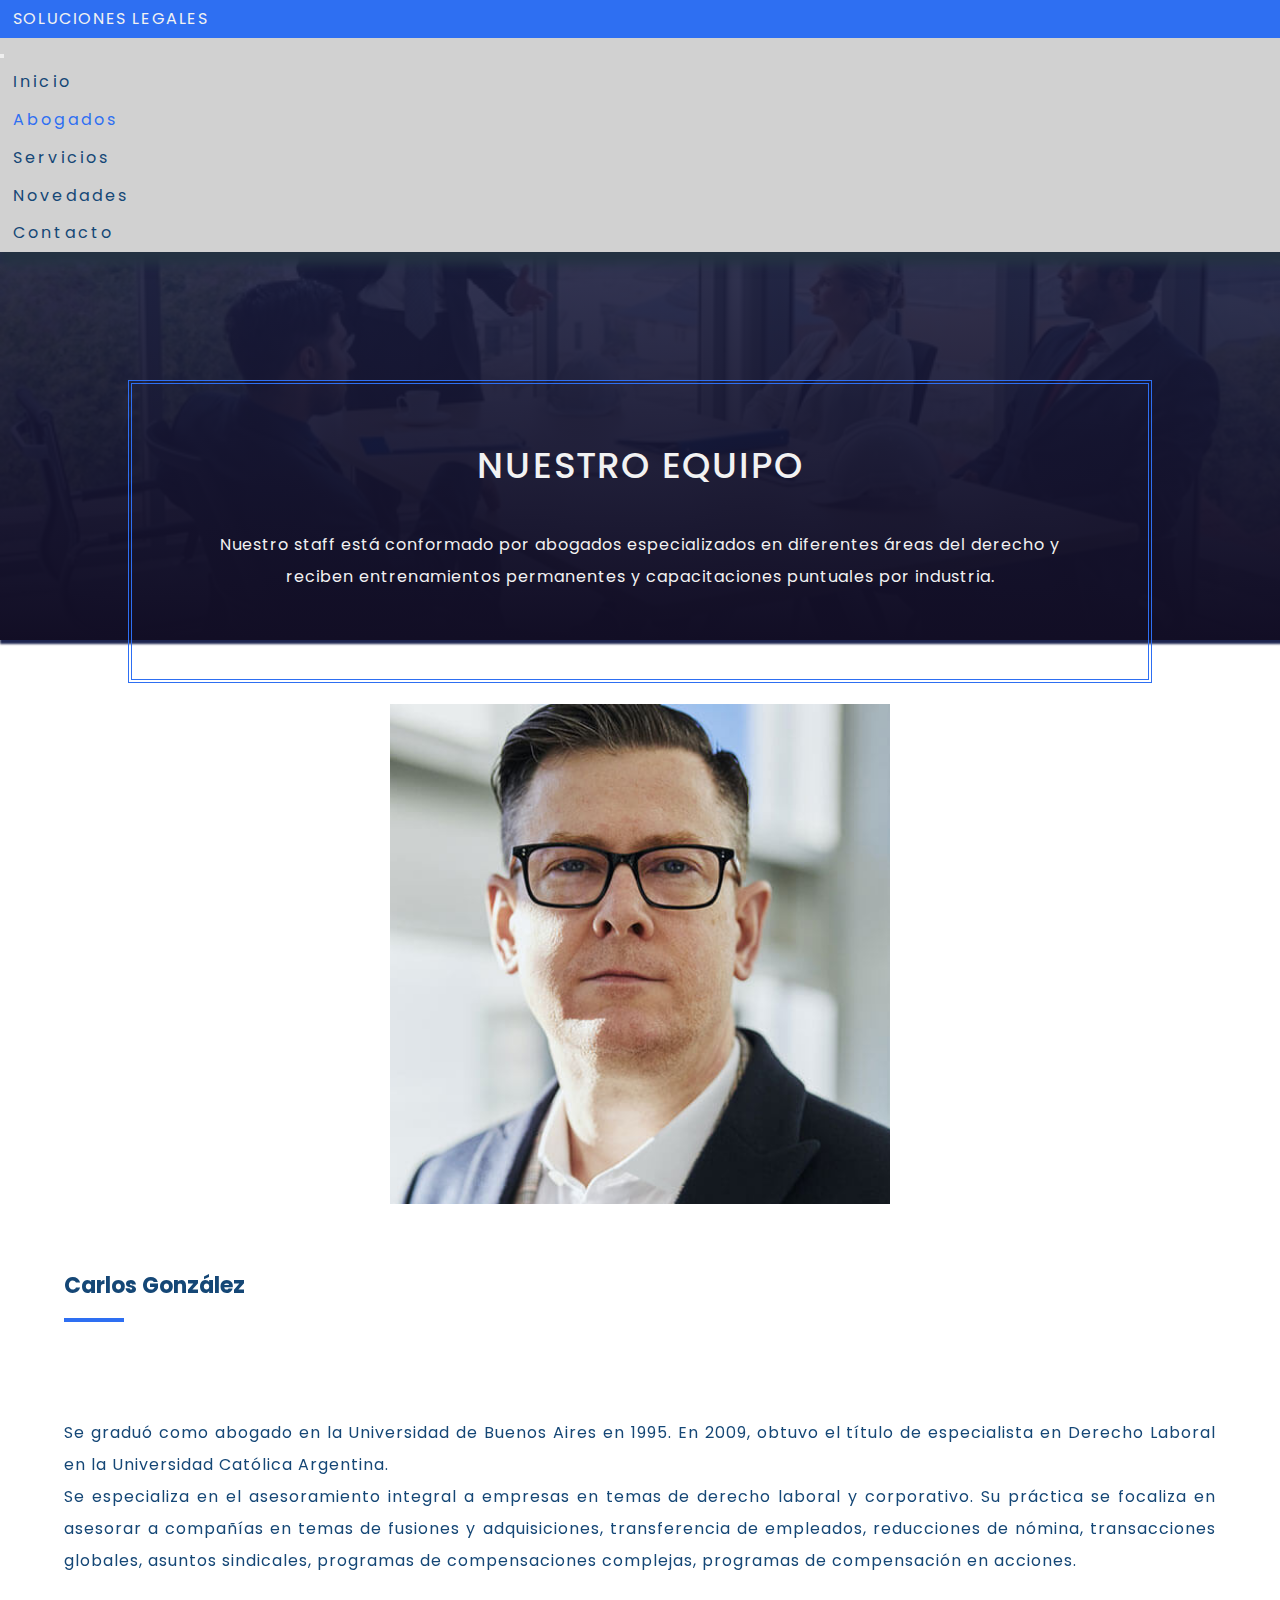
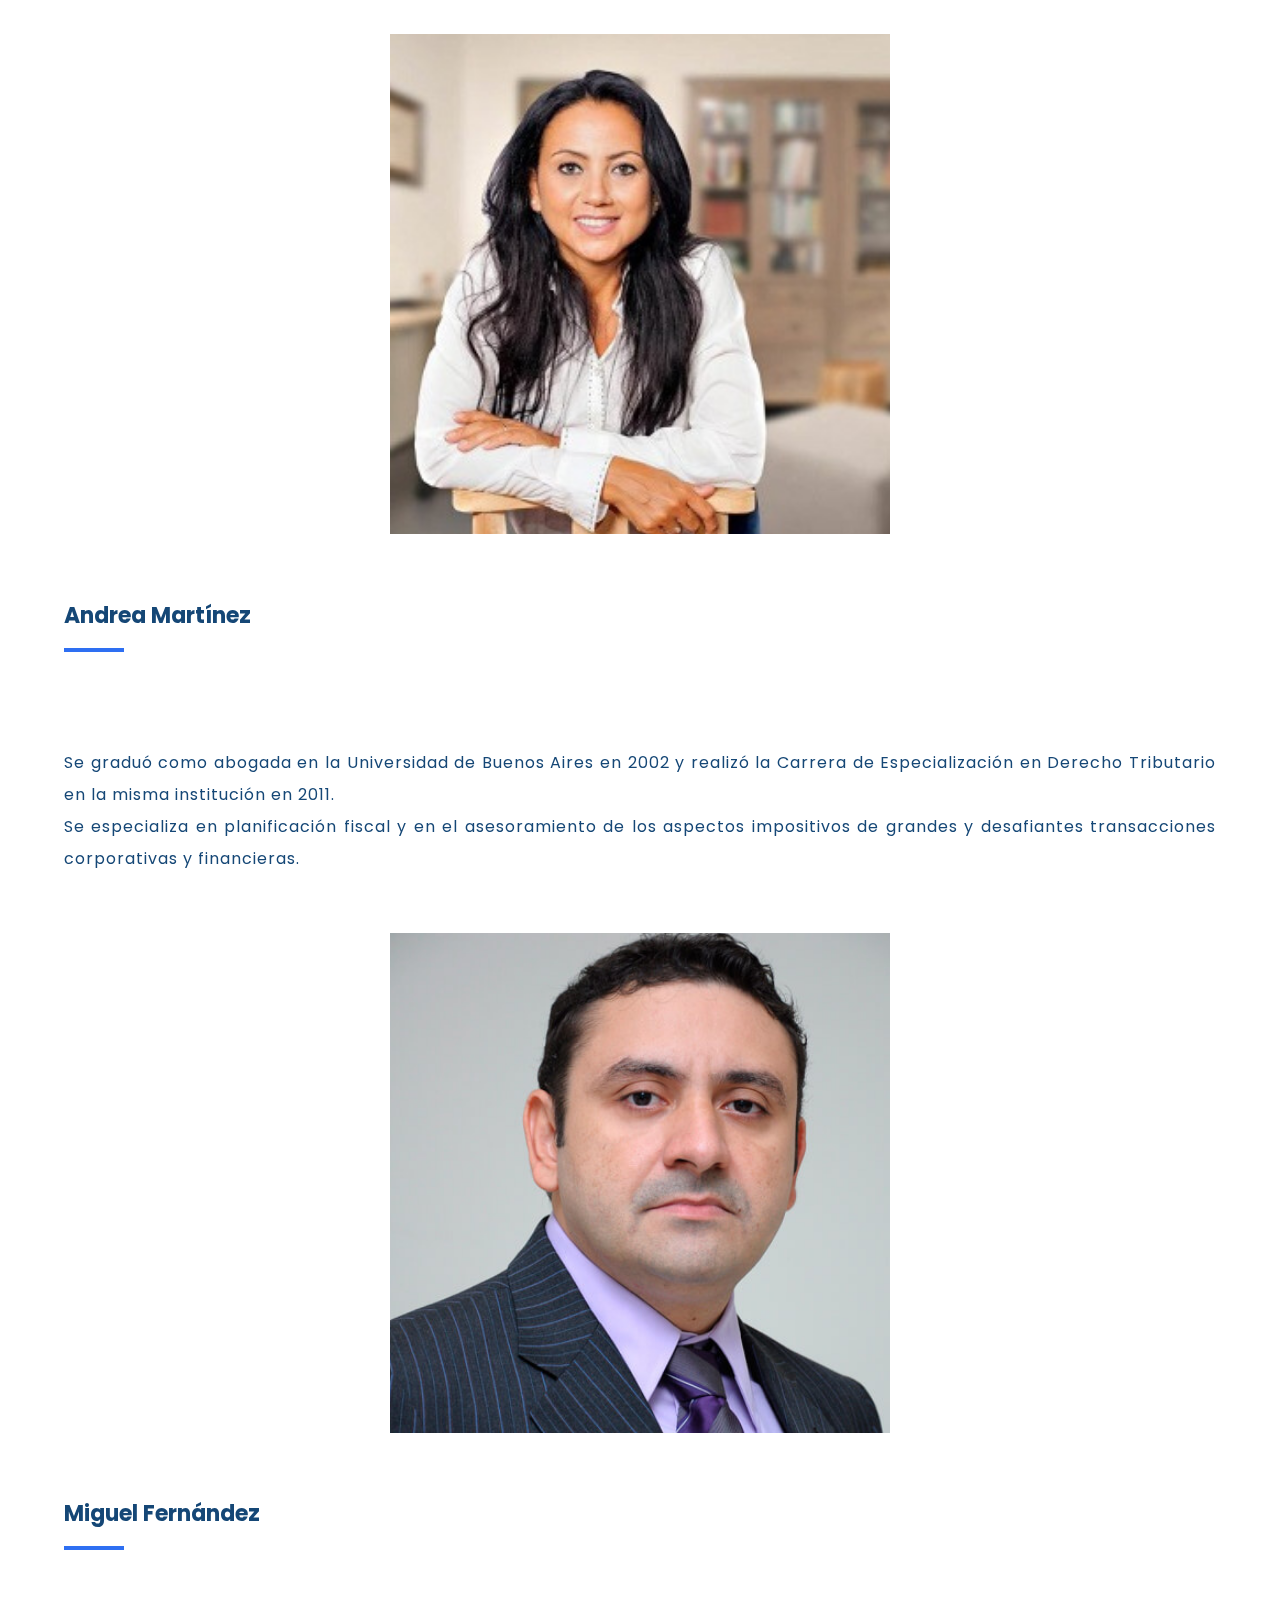
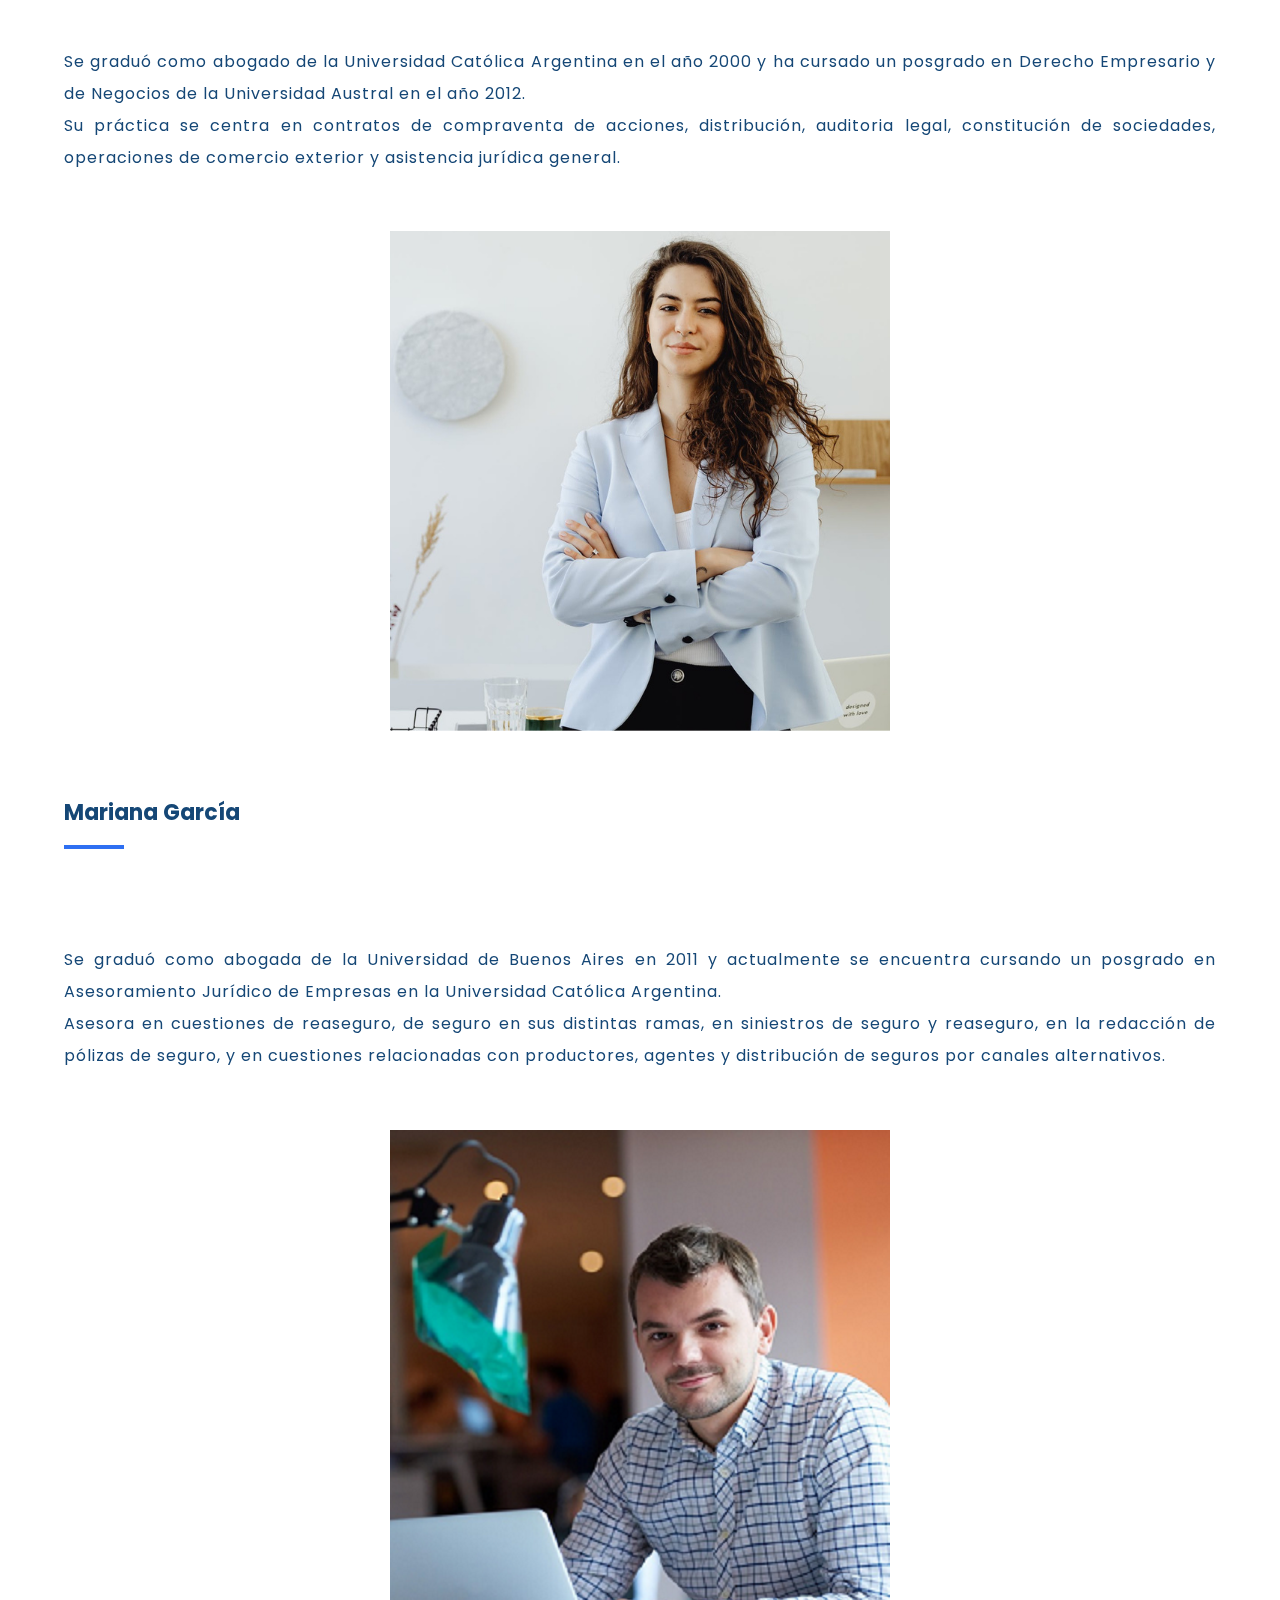
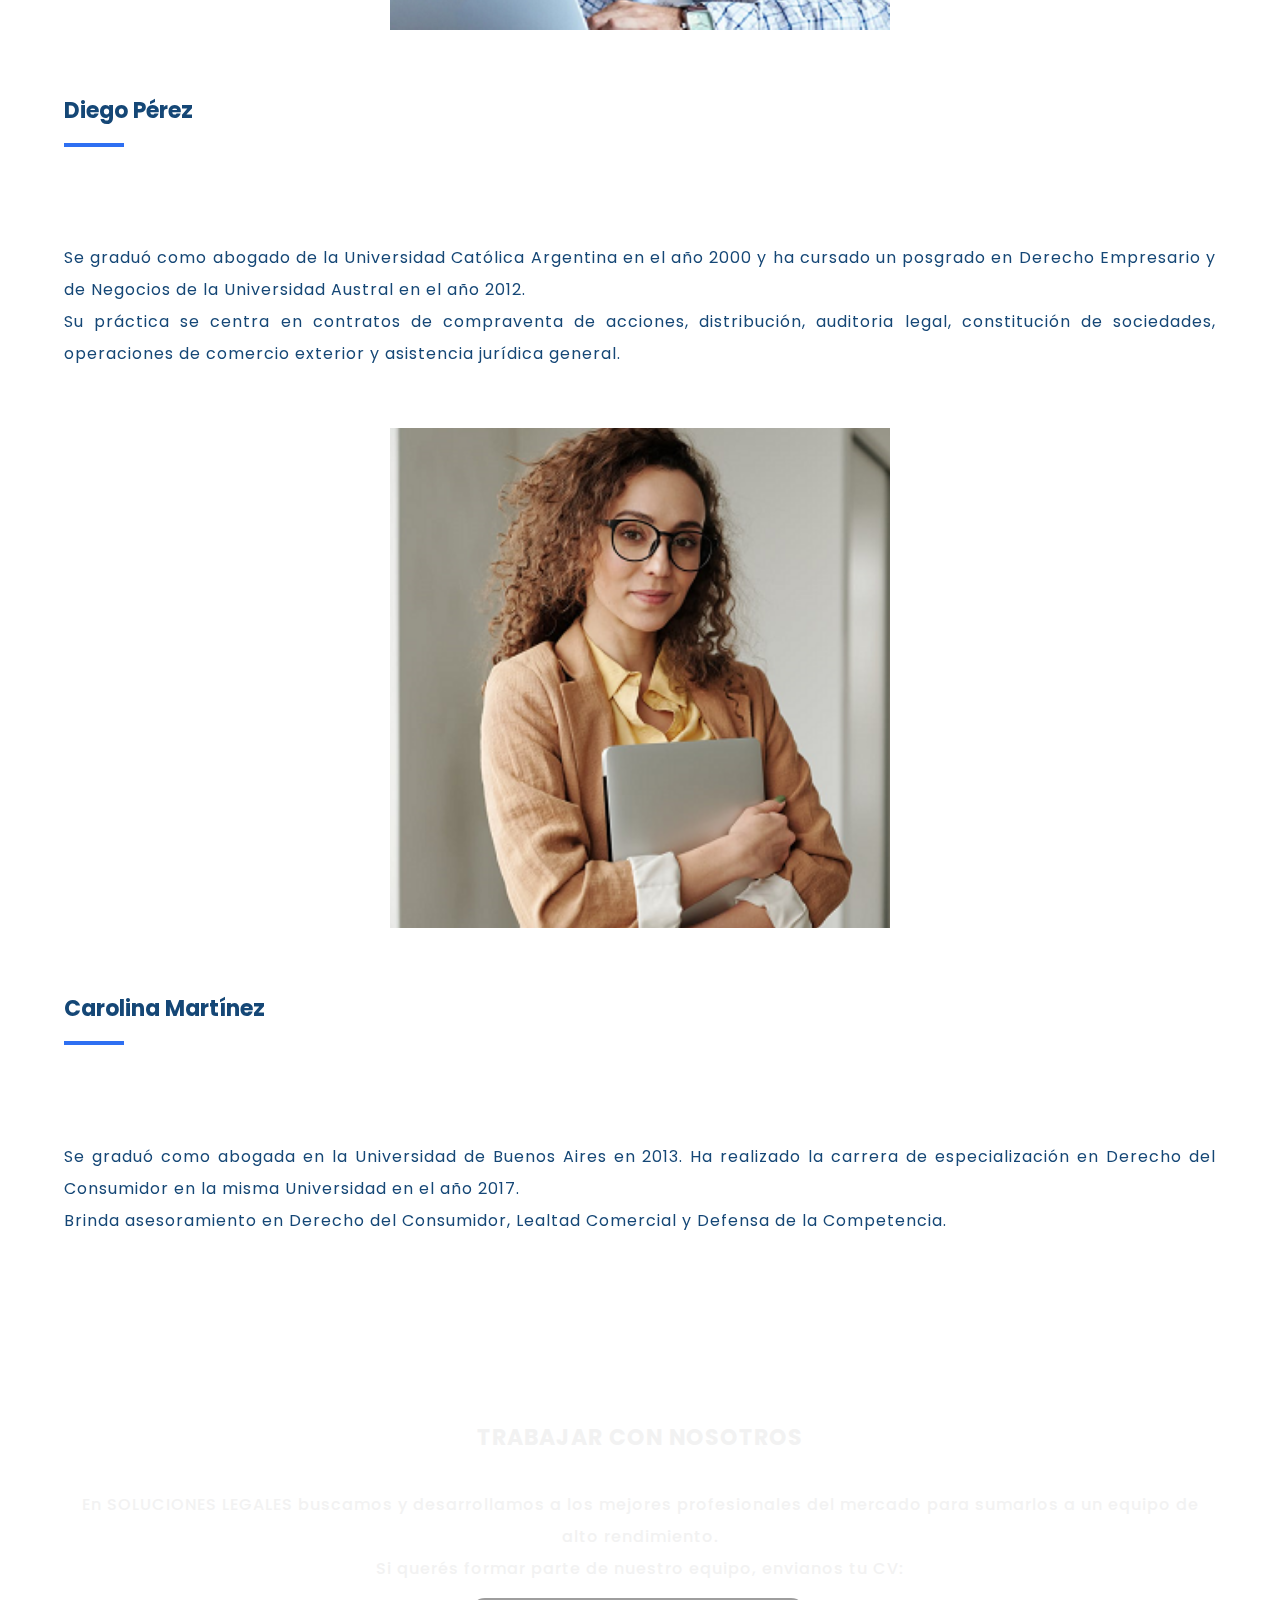
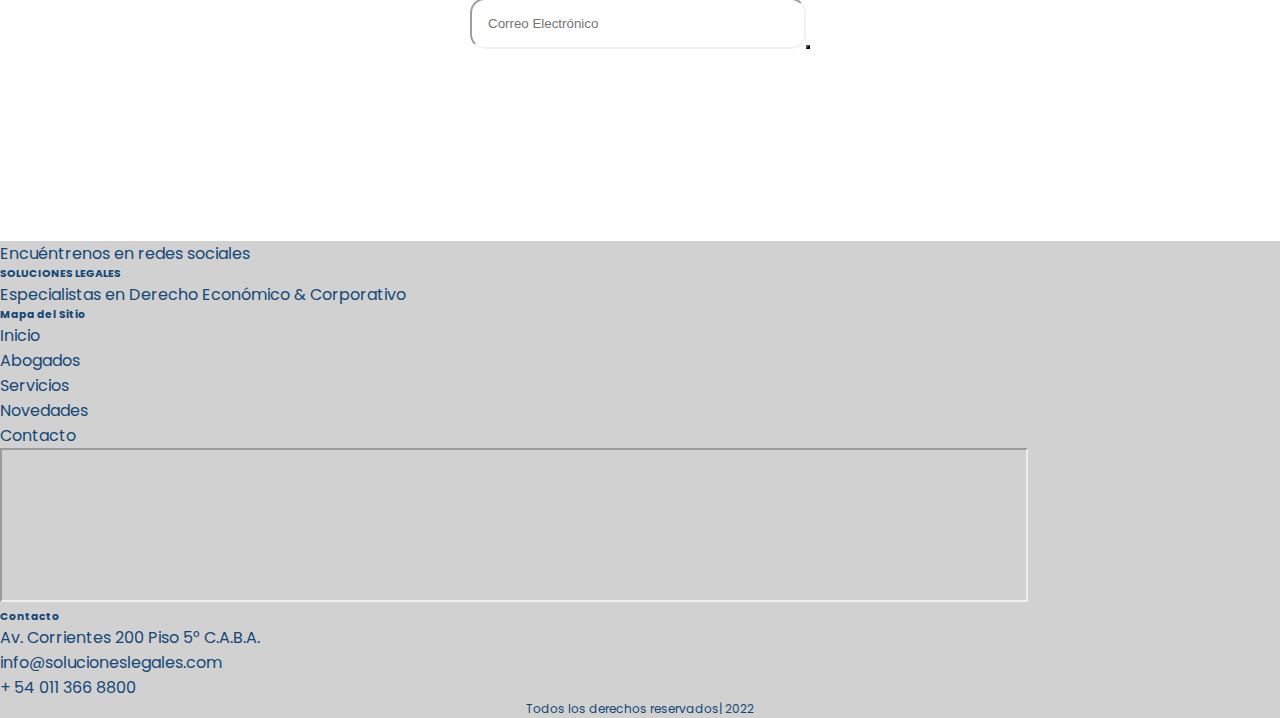
<file: pages/abogados.html>
<!DOCTYPE html>
<html lang="es">
<head>
    <meta charset="UTF-8">
    <meta http-equiv="X-UA-Compatible" content="IE=edge">
    <meta name="viewport" content="width=device-width, initial-scale=1.0">
    <!-- SEO-->
    <meta name="description" content="Estudio de Abogados en Argentina especializado en asesoramiento integral a empresas nacionales y extranjeras">
    <meta name="keywords" content="Estudio de Abogados. Especialistas en Derecho Corporativo. Abogados en Argentina. Derecho Laboral. Contratos. Derecho del Consumidor. Sociedades. Derecho Tributario. Derecho Informático. Legales. Asesoramiento. Estudio Jurídico.">
    <!-- Favicon-->
    <link rel="shortcut icon" href="../images/favicon.png" type="image/x-icon">
    <!-- Font-Awesome-->
    <link rel="stylesheet" href="https://cdnjs.cloudflare.com/ajax/libs/font-awesome/6.1.1/css/all.min.css" integrity="sha512-KfkfwYDsLkIlwQp6LFnl8zNdLGxu9YAA1QvwINks4PhcElQSvqcyVLLD9aMhXd13uQjoXtEKNosOWaZqXgel0g==" crossorigin="anonymous" referrerpolicy="no-referrer" />
    <!-- AOS-->
    <link href="https://unpkg.com/aos@2.3.1/dist/aos.css" rel="stylesheet">
    <!-- Bootstrap-->
    <link href="https://cdn.jsdelivr.net/npm/bootstrap@5.1.3/dist/css/bootstrap.min.css" rel="stylesheet" integrity="sha384-1BmE4kWBq78iYhFldvKuhfTAU6auU8tT94WrHftjDbrCEXSU1oBoqyl2QvZ6jIW3" crossorigin="anonymous">
    <link rel="stylesheet" href="../css/style.css">
    <title>ABOGADOS</title>
</head>
<body class="container-body">
  <header class="header-abogados">
    <!-- Navbar -->
    <nav class="navbar navbar-expand-md navbar-light nav-bg">
      <div class="container-fluid">
        <a class="navbar-brand-mod" href="../index.html">SOLUCIONES LEGALES</a>
        <button class="navbar-toggler" type="button" data-bs-toggle="collapse" data-bs-target="#navbarNav" aria-controls="navbarNav" aria-expanded="false" aria-label="Toggle navigation">
        <span class="navbar-toggler-icon"></span>
       </button>
       <div class="collapse navbar-collapse" id="navbarNav">
        <ul class="navbar-nav ms-auto mb-2 mb-lg-0">
          <li class="nav-item"><a class="nav-link-mod" href="../index.html">Inicio</a></li>
          <li class="nav-item"><a class="nav-link-mod link-active" href="#">Abogados</a></li>
          <li class="nav-item"><a class="nav-link-mod" href="servicios.html">Servicios</a></li>
          <li class="nav-item"><a class="nav-link-mod" href="novedades.html">Novedades</a></li>
          <li class="nav-item"><a class="nav-link-mod" href="contacto.html">Contacto</a></li>
        </ul>
       </div>
     </div>
    </nav>
    <section class="head">
      <div class="container-fluid">
        <article class="border-blue">
          <h1 class="head-title">NUESTRO EQUIPO</h1>
          <p class="head-text" >Nuestro staff está conformado por abogados especializados en diferentes áreas del derecho y reciben entrenamientos permanentes y capacitaciones puntuales por industria.</p>
        </article>
      </div>
    </section>
  </header>
  <!-- Main-->   
  <main class="main-abogados">
    <div data-aos="zoom-in">
    <!-- Carlos-->
      <div class="container-fluid">
        <div class="row-mod g-5 py-5">
          <!-- Foto-->
          <div class="col-10 col-sm-8 col-lg-5">
            <img src="../images/carloscolor.png" class="img-fluid" alt="Abogado Carlos">
          </div>
          <!-- Texto-->
          <div class="col-10 col-sm-8 col-lg-6">
            <h2 class="display-5 staff-title line">Carlos González</h2>
            <p class="lead staff-text">Se graduó como abogado en la Universidad de Buenos Aires en 1995. En 2009, obtuvo el título de especialista en Derecho Laboral en la Universidad Católica Argentina. <br> Se especializa en el asesoramiento integral a empresas en temas de derecho laboral y corporativo. Su práctica se focaliza en asesorar a compañías en temas de fusiones y adquisiciones, transferencia de empleados, reducciones de nómina, transacciones globales, asuntos sindicales, programas de compensaciones complejas, programas de compensación en acciones.</p>
          </div>
        </div>
      </div>
    <!-- Andrea-->
      <div class="container-fluid">
        <div class="row-mod g-5 py-5">
          <!-- Foto-->
          <div class="col-10 col-sm-8 col-lg-5">
            <img src="../images/andreacolor.png" class="img-fluid" alt="Abogada Andrea">
          </div>
          <!-- Texto-->
          <div class="col-10 col-sm-8 col-lg-6">
            <h2 class="display-5 staff-title line">Andrea Martínez</h2>
            <p class="lead staff-text">Se graduó como abogada en la Universidad de Buenos Aires en 2002 y realizó la Carrera de Especialización en Derecho Tributario en la misma institución en 2011. <br>Se especializa en planificación fiscal y en el asesoramiento de los aspectos impositivos de grandes y desafiantes transacciones corporativas y financieras.</p>
          </div>
        </div>
      </div>
    <!-- Miguel-->
      <div class="container-fluid">
        <div class="row-mod g-5 py-5">
          <!-- Foto-->
          <div class="col-10 col-sm-8 col-lg-5">
            <img src="../images/miguelcolor.png" class="img-fluid" alt="Abogado Miguel">
          </div>
          <!-- Texto-->
          <div class="col-10 col-sm-8 col-lg-6">
            <h2 class="display-5 staff-title line">Miguel Fernández</h2>
            <p class="lead staff-text">Se graduó como abogado de la Universidad Católica Argentina en el año 2000 y ha cursado un posgrado en Derecho Empresario y de Negocios de la Universidad Austral en el año 2012. <br> Su práctica se centra en contratos de compraventa de acciones, distribución, auditoria legal, constitución de sociedades, operaciones de comercio exterior y asistencia jurídica general.</p>
          </div>
        </div>
      </div>
    <!-- Mariana-->
      <div class="container-fluid">
        <div class="row-mod g-5 py-5">
          <!-- Foto-->
          <div class="col-10 col-sm-8 col-lg-5">
            <img src="../images/marianacolor.png" class="img-fluid" alt="Abogada Mariana">
          </div>
          <!-- Texto-->
          <div class="col-10 col-sm-8 col-lg-6">
            <h2 class="display-5 staff-title line">Mariana García</h2>
            <p class="lead staff-text">Se graduó como abogada de la Universidad de Buenos Aires en 2011 y actualmente se encuentra cursando un posgrado en Asesoramiento Jurídico de Empresas en la Universidad Católica Argentina. <br>Asesora en cuestiones de reaseguro, de seguro en sus distintas ramas, en siniestros de seguro y reaseguro, en la redacción de pólizas de seguro, y en cuestiones relacionadas con productores, agentes y distribución de seguros por canales alternativos.</p>
          </div>
        </div>
      </div>
     <!-- Diego-->
      <div class="container-fluid">
        <div class="row-mod g-10 py-10">
          <!-- Foto-->
          <div class="col-10 col-sm-8 col-lg-5">
            <img src="../images/Diegocolor.png" class="img-fluid" alt="Abogado Diego">
          </div>
          <!-- Texto-->
          <div class="col-10 col-sm-8 col-lg-6">
            <h2 class="display-5 staff-title line">Diego Pérez</h2>
            <p class="lead staff-text">Se graduó como abogado de la Universidad Católica Argentina en el año 2000 y ha cursado un posgrado en Derecho Empresario y de Negocios de la Universidad Austral en el año 2012. <br> Su práctica se centra en contratos de compraventa de acciones, distribución, auditoria legal, constitución de sociedades, operaciones de comercio exterior y asistencia jurídica general.</p>
          </div>
        </div>
      </div>
    <!-- Carolina-->
      <div class="container-fluid">
        <div class="row-mod g-5 py-5">
          <!-- Foto-->
          <div class="col-10 col-sm-8 col-lg-5">
            <img src="../images/carolinacolor.png" class="img-fluid" alt="Abogada Carolina">
          </div>
          <!-- Texto-->
          <div class="col-10 col-sm-8 col-lg-6">
           <h2 class="display-5 staff-title line">Carolina Martínez</h2>
           <p class="lead staff-text">Se graduó como abogada en la Universidad de Buenos Aires en 2013. Ha realizado la carrera de especialización en Derecho del Consumidor en la misma Universidad en el año 2017. <br>Brinda asesoramiento en Derecho del Consumidor, Lealtad Comercial y Defensa de la Competencia.</p>
          </div>
        </div>
      </div>
    </div>
  </main>
  <!-- Section Cargue su CV-->
  <section class="section-CV">
    <div class="container">
      <div class="row">
        <div class="col-lg-12">
          <h3 class="mail-title" >TRABAJAR CON NOSOTROS</h3>
          <p class="mail-text">En SOLUCIONES LEGALES buscamos y desarrollamos a los mejores profesionales del mercado para sumarlos a un equipo de alto rendimiento. <br> Si querés formar parte de nuestro equipo, envianos tu CV:</p>
        </div>
        <!-- Botón Envío CV-->
        <div class="col-lg-12">
          <div class="form-CV">
            <input class="form-control" type="text" placeholder="Correo Electrónico">
            <button class="btn btn-color" type="button"><i class="fa-solid fa-paper-plane"></i></button>
          </div>
        </div>
      </div>
    </div>
  </section>
  <!-- Footer -->
  <footer class="text-center text-lg-start bg-footer">
    <!-- Redes-->
    <div class="d-flex justify-content-center justify-content-lg-between p-4 border-bottom">
      <div class="me-5 d-none d-lg-block">
        <span>Encuéntrenos en redes sociales</span>
      </div>
      <div class="icons-social">
        <a href="" class="me-4 text-reset"><i class="fab fa-facebook-f"></i></a>
        <a href="" class="me-4 text-reset"><i class="fab fa-twitter"></i></a>
        <a href="" class="me-4 text-reset"><i class="fab fa-google"></i></a>
        <a href="" class="me-4 text-reset"><i class="fab fa-instagram"></i></a>
        <a href="" class="me-4 text-reset"><i class="fab fa-linkedin"></i></a>
      </div>
    </div>
    <section>
      <!-- soluciones -->
      <div class="container text-center text-md-start mt-5">
        <div class="row mt-3">
          <div class="col-md-2 col-lg-2">
            <h6 class="text-uppercase fw-bold mb-4">SOLUCIONES LEGALES</h6>
            <p>Especialistas en Derecho Económico & Corporativo</p>
          </div>
          <!-- Mapa del sitio -->
          <div class="col-md-2 col-lg-2">
            <h6 class="text-uppercase fw-bold mb-4">Mapa del Sitio</h6>
            <p><a href="../index.html" class="text-link">Inicio</a></p>
            <p><a href="#" class="text-link">Abogados</a></p>
            <p><a href="servicios.html" class="text-link">Servicios</a></p>
            <p><a href="novedades.html" class="text-link">Novedades</a>
            <p><a href="contacto.html"  class="text-link">Contacto</a></p>
          </div>
          <!-- Mapa -->
          <div class="col-md-4 col-lg-4">
            <iframe class="iframe-map" src="https://www.google.com/maps/embed?pb=!1m18!1m12!1m3!1d3284.041591344355!2d-58.37196168477037!3d-34.60310978045973!2m3!1f0!2f0!3f0!3m2!1i1024!2i768!4f13.1!3m3!1m2!1s0x95a3353293a1c695%3A0x86e197364c26e754!2sAv.%20Corrientes%20200%2C%20Buenos%20Aires!5e0!3m2!1ses-419!2sar!4v1648967144112!5m2!1ses-419!2sar"  allowfullscreen="" loading="lazy" referrerpolicy="no-referrer-when-downgrade"></iframe>
          </div>
          <!-- Contacto -->
          <div class="col-md-4 col-lg-4">
            <h6 class="text-uppercase fw-bold mb-4">Contacto</h6>
            <p><i class="fas fa-home me-3"></i>Av. Corrientes 200 Piso 5° C.A.B.A.</p>
            <p><i class="fas fa-envelope me-3"></i>info@solucioneslegales.com</p>
            <p><i class="fas fa-phone me-3"></i> + 54 011 366 8800</p>
          </div>
        </div>
      </div>
    </section>
    <!-- Copyright -->
    <p class="copy"> Todos los derechos reservados| 2022</p>
  </footer>
  <!-- Bootstrap -->
  <script src="https://cdn.jsdelivr.net/npm/bootstrap@5.1.3/dist/js/bootstrap.bundle.min.js" integrity="sha384-ka7Sk0Gln4gmtz2MlQnikT1wXgYsOg+OMhuP+IlRH9sENBO0LRn5q+8nbTov4+1p" crossorigin="anonymous"></script>
  <!-- AOS -->
  <script src="https://unpkg.com/aos@2.3.1/dist/aos.js"></script>
  <script>
    AOS.init();
  </script>
</body>
</html>
</file>
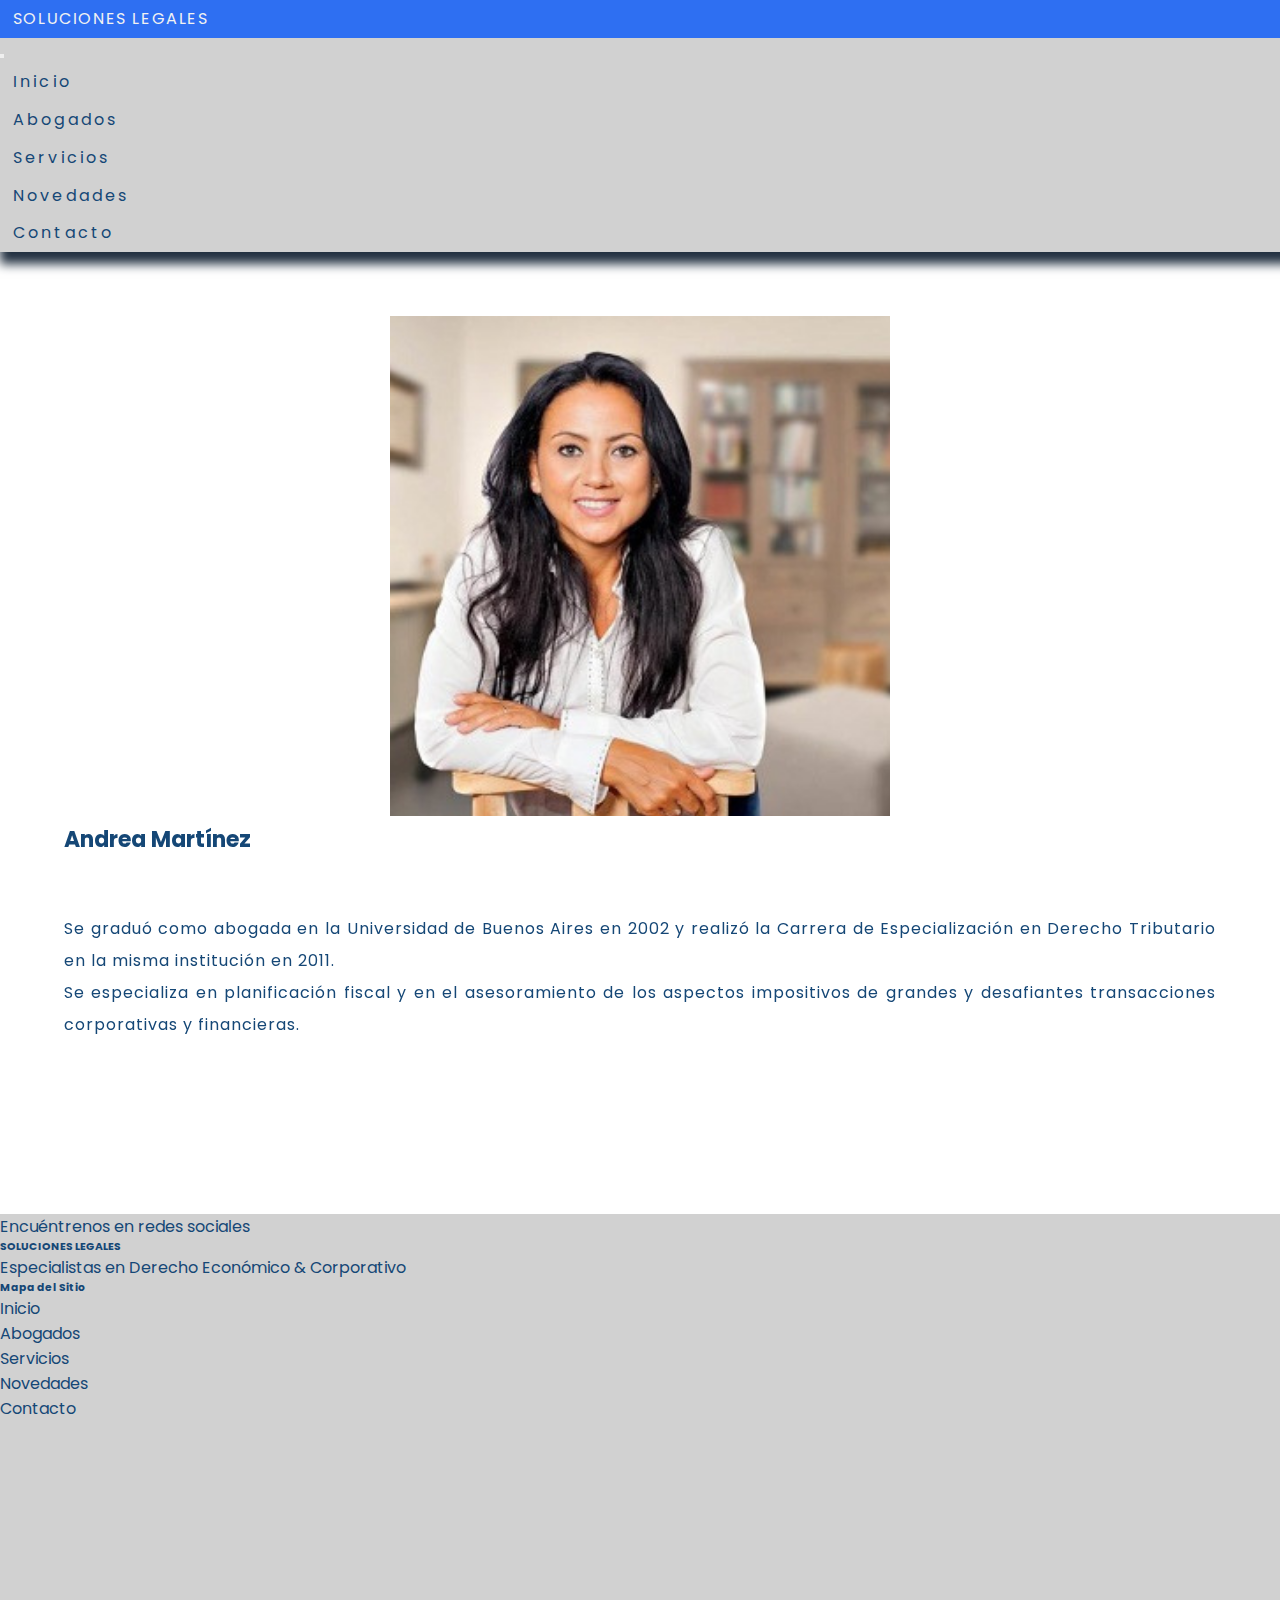
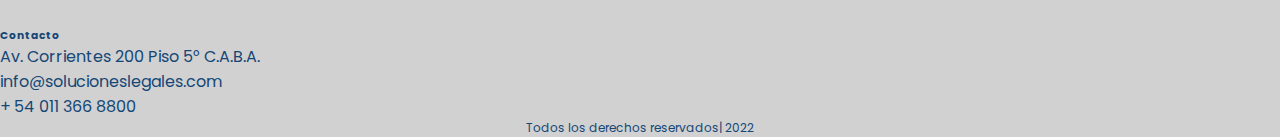
<file: pages/andrea.html>
<!DOCTYPE html>
<html lang="es">
<head>
    <meta charset="UTF-8">
    <meta http-equiv="X-UA-Compatible" content="IE=edge">
    <meta name="viewport" content="width=device-width, initial-scale=1.0">
    <!-- SEO-->
    <meta name="description" content="Estudio de Abogados en Argentina especializado en asesoramiento integral a empresas nacionales y extranjeras">
    <meta name="keywords" content="Estudio de Abogados. Especialistas en Derecho Corporativo. Abogados en Argentina. Derecho Laboral. Contratos. Derecho del Consumidor. Sociedades. Derecho Tributario. Derecho Informático. Legales. Asesoramiento. Estudio Jurídico.">
    <!-- Favicon-->
    <link rel="shortcut icon" href="../images/favicon.png" type="image/x-icon">
    <!-- Font-Awesome-->
    <link rel="stylesheet" href="https://cdnjs.cloudflare.com/ajax/libs/font-awesome/6.1.1/css/all.min.css" integrity="sha512-KfkfwYDsLkIlwQp6LFnl8zNdLGxu9YAA1QvwINks4PhcElQSvqcyVLLD9aMhXd13uQjoXtEKNosOWaZqXgel0g==" crossorigin="anonymous" referrerpolicy="no-referrer" />
    <!-- AOS-->
    <link href="https://unpkg.com/aos@2.3.1/dist/aos.css" rel="stylesheet">
    <!-- Bootstrap-->
    <link href="https://cdn.jsdelivr.net/npm/bootstrap@5.1.3/dist/css/bootstrap.min.css" rel="stylesheet" integrity="sha384-1BmE4kWBq78iYhFldvKuhfTAU6auU8tT94WrHftjDbrCEXSU1oBoqyl2QvZ6jIW3" crossorigin="anonymous">
    <link rel="stylesheet" href="../css/style.css">
    <title>Andrea Martínez</title>
</head>
<body class="container-body">
<header>
  <!-- Navbar -->
  <nav class="navbar navbar-expand-md navbar-light nav-bg">
    <div class="container-fluid">
      <a class="navbar-brand-mod" href="../index.html">SOLUCIONES LEGALES</a>
      <button class="navbar-toggler" type="button" data-bs-toggle="collapse" data-bs-target="#navbarNav" aria-controls="navbarNav" aria-expanded="false" aria-label="Toggle navigation">
        <span class="navbar-toggler-icon"></span>
      </button>
      <div class="collapse navbar-collapse" id="navbarNav">
        <ul class="navbar-nav ms-auto mb-2 mb-lg-0">
          <li class="nav-item"><a class="nav-link-mod" href="../index.html">Inicio</a></li>
          <li class="nav-item"><a class="nav-link-mod" href="abogados.html">Abogados</a></li>
          <li class="nav-item"><a class="nav-link-mod" href="servicios.html">Servicios</a></li>
          <li class="nav-item"><a class="nav-link-mod" href="novedades.html">Novedades</a></li>
          <li class="nav-item"><a class="nav-link-mod" href="contacto.html">Contacto</a></li>
        </ul>
      </div>
    </div>
  </nav>
</header>
<!-- Main-Datos del Staff-->
<main class="staff">
    <div class="container col-xxl-8 px-4 py-5">
        <div class="row-mod g-5 py-5">
          <!-- Foto-->
          <div class="col-10 col-sm-8 col-lg-5">
             <div data-aos="fade-left">
                <img src="../images/andreacolor.png" class="img-fluid img-margin" alt="Abogada Andrea">
             </div>
          </div>
          <!-- Texto-->
          <article class="col-lg-6 article-staff">
            <div data-aos="fade-right">
                <h1 class="display-5 staff-title">Andrea Martínez</h1>
                <p class="lead staff-text">Se graduó como abogada en la Universidad de Buenos Aires en 2002 y realizó la Carrera de Especialización en Derecho Tributario en la misma institución en 2011. <br>Se especializa en planificación fiscal y en el asesoramiento de los aspectos impositivos de grandes y desafiantes transacciones corporativas y financieras.</p>
            </div>
          </article>
        </div>
        <!-- Botón atrás-->
          <div class="d-grid gap-2 d-md-flex justify-content-center">
            <a href="abogados.html"><i class="fa-solid fa-circle-left back-button"></i></a>
          </div>      
      </div>
</main>
<!-- Footer -->
<footer class="text-center text-lg-start bg-footer">
    <!-- Redes-->
    <section class="d-flex justify-content-center justify-content-lg-between p-4 border-bottom">
    <div class="me-5 d-none d-lg-block">
        <span>Encuéntrenos en redes sociales</span>
      </div>
      <div>
        <a href="" class="me-4 text-reset"><i class="fab fa-facebook-f"></i></a>
        <a href="" class="me-4 text-reset"><i class="fab fa-twitter"></i></a>
        <a href="" class="me-4 text-reset"><i class="fab fa-google"></i></a>
        <a href="" class="me-4 text-reset"><i class="fab fa-instagram"></i></a>
        <a href="" class="me-4 text-reset"><i class="fab fa-linkedin"></i></a></a>
      </div>
    </section>
    <section>
      <div class="container text-center text-md-start mt-5">
        <div class="row mt-3">
          <div class="col-md-2 col-lg-3 col-xl-2 mx-auto mb-4">
            <h6 class="text-uppercase fw-bold mb-4">SOLUCIONES LEGALES</h6>
            <p>Especialistas en Derecho Económico & Corporativo</p>
          </div>
          <!-- Mapa del sitio -->
          <div class="col-md-2 col-lg-3 col-xl-2 mx-auto mb-4">         
            <h6 class="text-uppercase fw-bold mb-4">Mapa del Sitio</h6>
            <p><a href="../index.html" class="text-link">Inicio</a></p>
            <p><a href="abogados.html" class="text-link">Abogados</a></p>
            <p><a href="servicios.html" class="text-link">Servicios</a></p>
            <p><a href="novedades.html"  class="text-link">Novedades</a>
            <p><a href="contacto.html"  class="text-link">Contacto</a></p></p>
          </div>
        <!-- Mapa -->
         <div class="col-md-5 col-lg-4 col-xl-5 mx-auto mb-4">
            <iframe src="https://www.google.com/maps/embed?pb=!1m18!1m12!1m3!1d3284.041591344355!2d-58.37196168477037!3d-34.60310978045973!2m3!1f0!2f0!3f0!3m2!1i1024!2i768!4f13.1!3m3!1m2!1s0x95a3353293a1c695%3A0x86e197364c26e754!2sAv.%20Corrientes%20200%2C%20Buenos%20Aires!5e0!3m2!1ses-419!2sar!4v1648967144112!5m2!1ses-419!2sar" width="250" height="200" style="border:0;" allowfullscreen="" loading="lazy" referrerpolicy="no-referrer-when-downgrade"></iframe>
        </div>
        <!-- Contacto -->
          <div class="col-md-3 col-lg-2 col-xl-3 mx-auto mb-md-0 mb-4">           
            <h6 class="text-uppercase fw-bold mb-4">Contacto</h6>
            <p><i class="fas fa-home me-3"></i>Av. Corrientes 200 Piso 5° C.A.B.A.</p>
            <p><i class="fas fa-envelope me-3"></i>info@solucioneslegales.com</p>
            <p><i class="fas fa-phone me-3"></i> + 54 011 366 8800</p>
          </div>
        </div>
      </div>
    </section>
    <!-- Copyright -->
    <p class="copy"> Todos los derechos reservados| 2022</p>
  </footer>  
  <!-- Bootstrap -->
<script src="https://cdn.jsdelivr.net/npm/bootstrap@5.1.3/dist/js/bootstrap.bundle.min.js" integrity="sha384-ka7Sk0Gln4gmtz2MlQnikT1wXgYsOg+OMhuP+IlRH9sENBO0LRn5q+8nbTov4+1p" crossorigin="anonymous"></script>
<!-- AOS -->
<script src="https://unpkg.com/aos@2.3.1/dist/aos.js"></script>
<script>
    AOS.init();
</script>
</body>
</html>
</file>
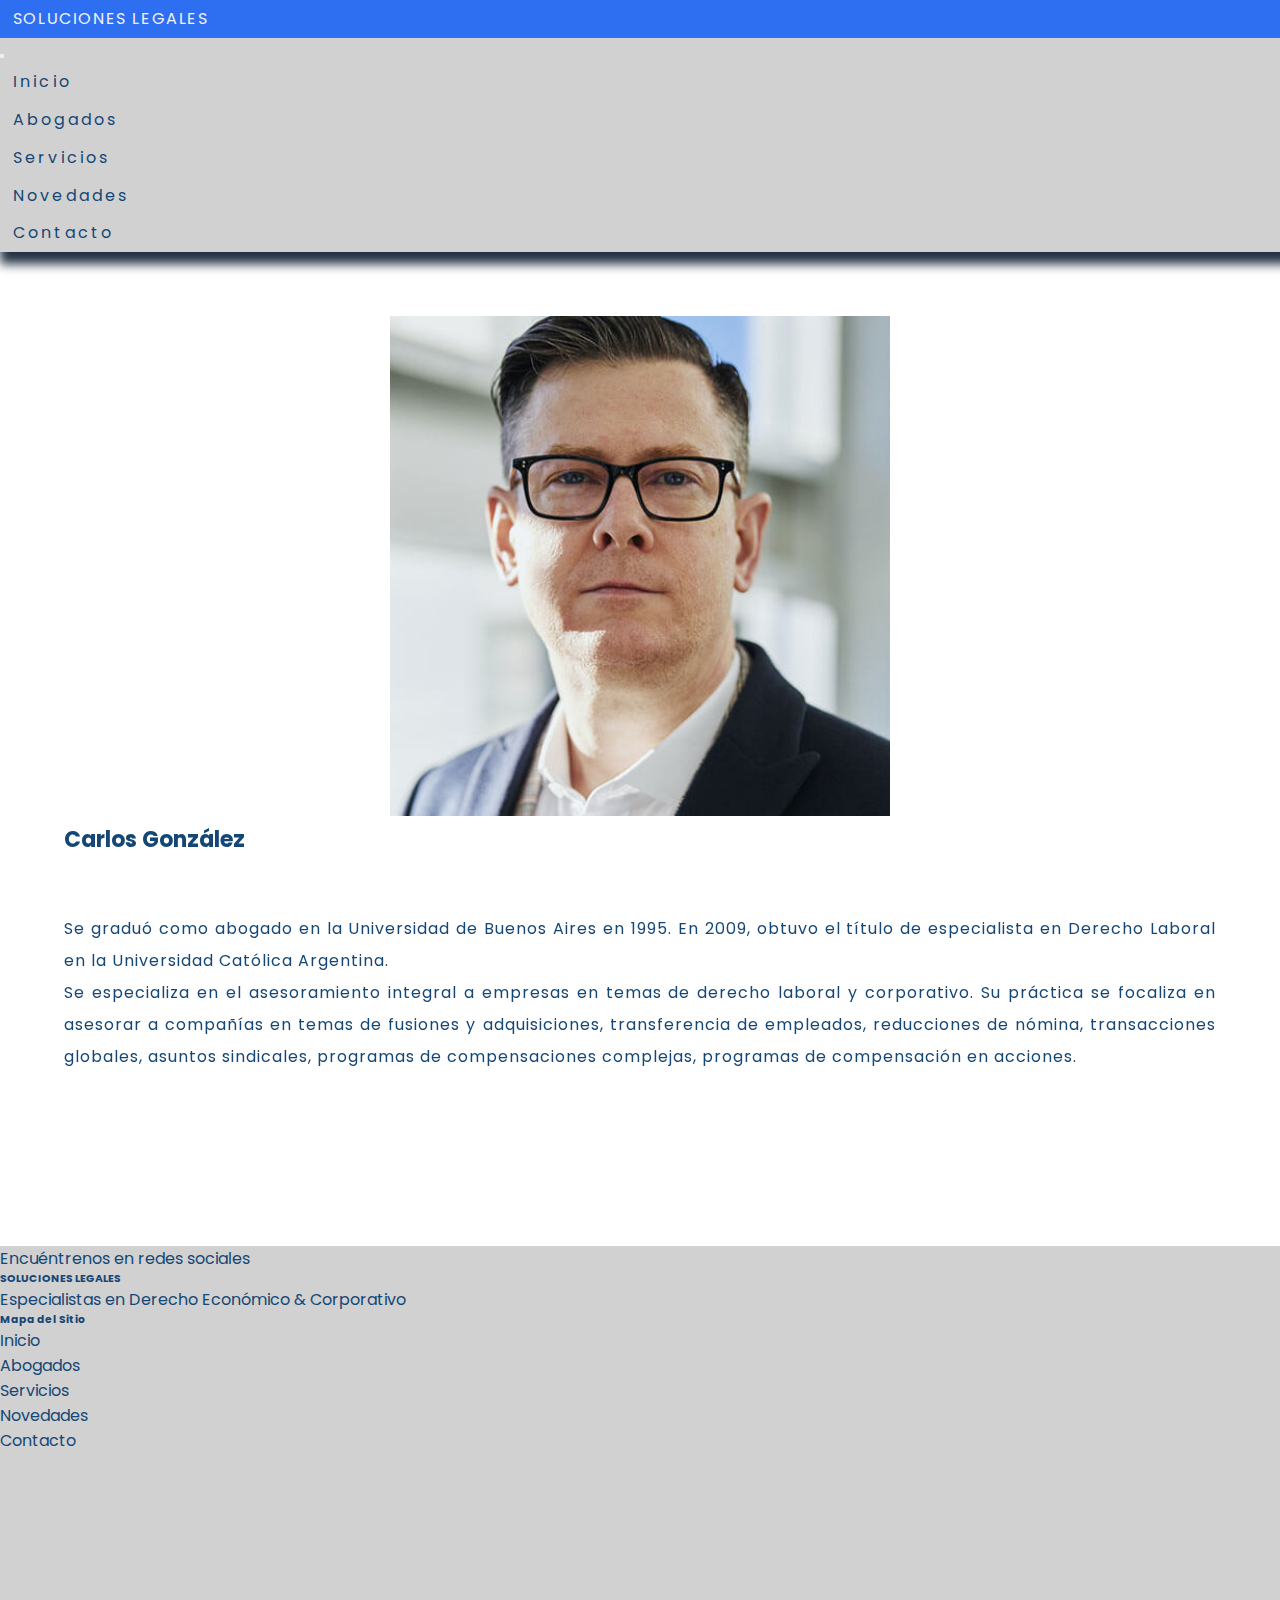
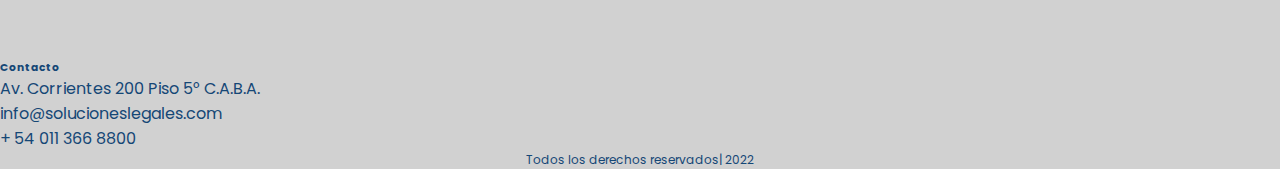
<file: pages/carlos.html>
<!DOCTYPE html>
<html lang="es">
<head>
    <meta charset="UTF-8">
    <meta http-equiv="X-UA-Compatible" content="IE=edge">
    <meta name="viewport" content="width=device-width, initial-scale=1.0">
    <!-- SEO-->
    <meta name="description" content="Estudio de Abogados en Argentina especializado en asesoramiento integral a empresas nacionales y extranjeras">
    <meta name="keywords" content="Estudio de Abogados. Especialistas en Derecho Corporativo. Abogados en Argentina. Derecho Laboral. Contratos. Derecho del Consumidor. Sociedades. Derecho Tributario. Derecho Informático. Legales. Asesoramiento. Estudio Jurídico.">
    <!-- Favicon-->
    <link rel="shortcut icon" href="../images/favicon.png" type="image/x-icon">
    <!-- Font-Awesome-->
    <link rel="stylesheet" href="https://cdnjs.cloudflare.com/ajax/libs/font-awesome/6.1.1/css/all.min.css" integrity="sha512-KfkfwYDsLkIlwQp6LFnl8zNdLGxu9YAA1QvwINks4PhcElQSvqcyVLLD9aMhXd13uQjoXtEKNosOWaZqXgel0g==" crossorigin="anonymous" referrerpolicy="no-referrer" />
    <!-- AOS-->
    <link href="https://unpkg.com/aos@2.3.1/dist/aos.css" rel="stylesheet">
    <!-- Bootstrap-->
    <link href="https://cdn.jsdelivr.net/npm/bootstrap@5.1.3/dist/css/bootstrap.min.css" rel="stylesheet" integrity="sha384-1BmE4kWBq78iYhFldvKuhfTAU6auU8tT94WrHftjDbrCEXSU1oBoqyl2QvZ6jIW3" crossorigin="anonymous">
    <link rel="stylesheet" href="../css/style.css">
    <title>Carlos González</title>
</head>
<body class="container-body">
<header>
  <!-- Navbar -->
  <nav class="navbar navbar-expand-md navbar-light nav-bg">
    <div class="container-fluid">
      <a class="navbar-brand-mod" href="../index.html">SOLUCIONES LEGALES</a>
      <button class="navbar-toggler" type="button" data-bs-toggle="collapse" data-bs-target="#navbarNav" aria-controls="navbarNav" aria-expanded="false" aria-label="Toggle navigation">
        <span class="navbar-toggler-icon"></span>
      </button>
      <div class="collapse navbar-collapse" id="navbarNav">
        <ul class="navbar-nav ms-auto mb-2 mb-lg-0">
          <li class="nav-item"><a class="nav-link-mod" href="../index.html">Inicio</a></li>
          <li class="nav-item"><a class="nav-link-mod" href="abogados.html">Abogados</a></li>
          <li class="nav-item"><a class="nav-link-mod" href="servicios.html">Servicios</a></li>
          <li class="nav-item"><a class="nav-link-mod" href="novedades.html">Novedades</a></li>
          <li class="nav-item"><a class="nav-link-mod" href="contacto.html">Contacto</a></li>
        </ul>
      </div>
    </div>
  </nav>
</header>
<!-- Main-Datos del Staff-->
<main class="staff">
    <div class="container col-xxl-8 px-4 py-5">
        <div class="row-mod g-5 py-5">
          <!-- Foto-->
          <div class="col-10 col-sm-8 col-lg-5">
             <div data-aos="fade-left">
                <img src="../images/carloscolor.png" class="img-fluid" alt="Abogado Carlos">
             </div>
          </div>
          <!-- Texto-->
          <article class="col-lg-6 article-staff">
            <div data-aos="fade-right">
                <h1 class="display-5 staff-title">Carlos González</h1>
                <p class="lead staff-text">Se graduó como abogado en la Universidad de Buenos Aires en 1995. En 2009, obtuvo el título de especialista en Derecho Laboral en la Universidad Católica Argentina. <br>
                Se especializa en el asesoramiento integral a empresas en temas de derecho laboral y corporativo. Su práctica se focaliza en asesorar a compañías en temas de fusiones y adquisiciones, transferencia de empleados, reducciones de nómina, transacciones globales, asuntos sindicales, programas de compensaciones complejas, programas de compensación en acciones.</p>
            </div>
          </article>
        </div>
        <!-- Botón atrás-->
          <div class="d-grid gap-2 d-md-flex justify-content-center">
            <a href="abogados.html"><i class="fa-solid fa-circle-left back-button"></i></a>
          </div>      
      </div>
</main>
<!-- Footer -->
<footer class="text-center text-lg-start bg-footer">
    <!-- Redes-->
    <section class="d-flex justify-content-center justify-content-lg-between p-4 border-bottom">
    <div class="me-5 d-none d-lg-block">
        <span>Encuéntrenos en redes sociales</span>
      </div>
      <div>
        <a href="" class="me-4 text-reset"><i class="fab fa-facebook-f"></i></a>
        <a href="" class="me-4 text-reset"><i class="fab fa-twitter"></i></a>
        <a href="" class="me-4 text-reset"><i class="fab fa-google"></i></a>
        <a href="" class="me-4 text-reset"><i class="fab fa-instagram"></i></a>
        <a href="" class="me-4 text-reset"><i class="fab fa-linkedin"></i></a></a>
      </div>
    </section>
    <section>
      <div class="container text-center text-md-start mt-5">
        <div class="row mt-3">
          <div class="col-md-2 col-lg-3 col-xl-2 mx-auto mb-4">
            <h6 class="text-uppercase fw-bold mb-4">SOLUCIONES LEGALES</h6>
            <p>Especialistas en Derecho Económico & Corporativo</p>
          </div>
          <!-- Mapa del sitio -->
          <div class="col-md-2 col-lg-3 col-xl-2 mx-auto mb-4">         
            <h6 class="text-uppercase fw-bold mb-4">Mapa del Sitio</h6>
            <p><a href="../index.html" class="text-link">Inicio</a></p>
            <p><a href="abogados.html" class="text-link">Abogados</a></p>
            <p><a href="servicios.html" class="text-link">Servicios</a></p>
            <p><a href="novedades.html"  class="text-link">Novedades</a>
            <p><a href="contacto.html"  class="text-link">Contacto</a></p></p>
          </div>
        <!-- Mapa -->
         <div class="col-md-5 col-lg-4 col-xl-5 mx-auto mb-4">
            <iframe src="https://www.google.com/maps/embed?pb=!1m18!1m12!1m3!1d3284.041591344355!2d-58.37196168477037!3d-34.60310978045973!2m3!1f0!2f0!3f0!3m2!1i1024!2i768!4f13.1!3m3!1m2!1s0x95a3353293a1c695%3A0x86e197364c26e754!2sAv.%20Corrientes%20200%2C%20Buenos%20Aires!5e0!3m2!1ses-419!2sar!4v1648967144112!5m2!1ses-419!2sar" width="250" height="200" style="border:0;" allowfullscreen="" loading="lazy" referrerpolicy="no-referrer-when-downgrade"></iframe>
        </div>
        <!-- Contacto -->
          <div class="col-md-3 col-lg-2 col-xl-3 mx-auto mb-md-0 mb-4">           
            <h6 class="text-uppercase fw-bold mb-4">Contacto</h6>
            <p><i class="fas fa-home me-3"></i>Av. Corrientes 200 Piso 5° C.A.B.A.</p>
            <p><i class="fas fa-envelope me-3"></i>info@solucioneslegales.com</p>
            <p><i class="fas fa-phone me-3"></i> + 54 011 366 8800</p>
          </div>
        </div>
      </div>
    </section>
    <!-- Copyright -->
    <p class="copy"> Todos los derechos reservados| 2022</p>
  </footer>  
  <!-- Bootstrap -->
<script src="https://cdn.jsdelivr.net/npm/bootstrap@5.1.3/dist/js/bootstrap.bundle.min.js" integrity="sha384-ka7Sk0Gln4gmtz2MlQnikT1wXgYsOg+OMhuP+IlRH9sENBO0LRn5q+8nbTov4+1p" crossorigin="anonymous"></script>
<!-- AOS -->
<script src="https://unpkg.com/aos@2.3.1/dist/aos.js"></script>
<script>
    AOS.init();
</script>
</body>
</html>
</file>
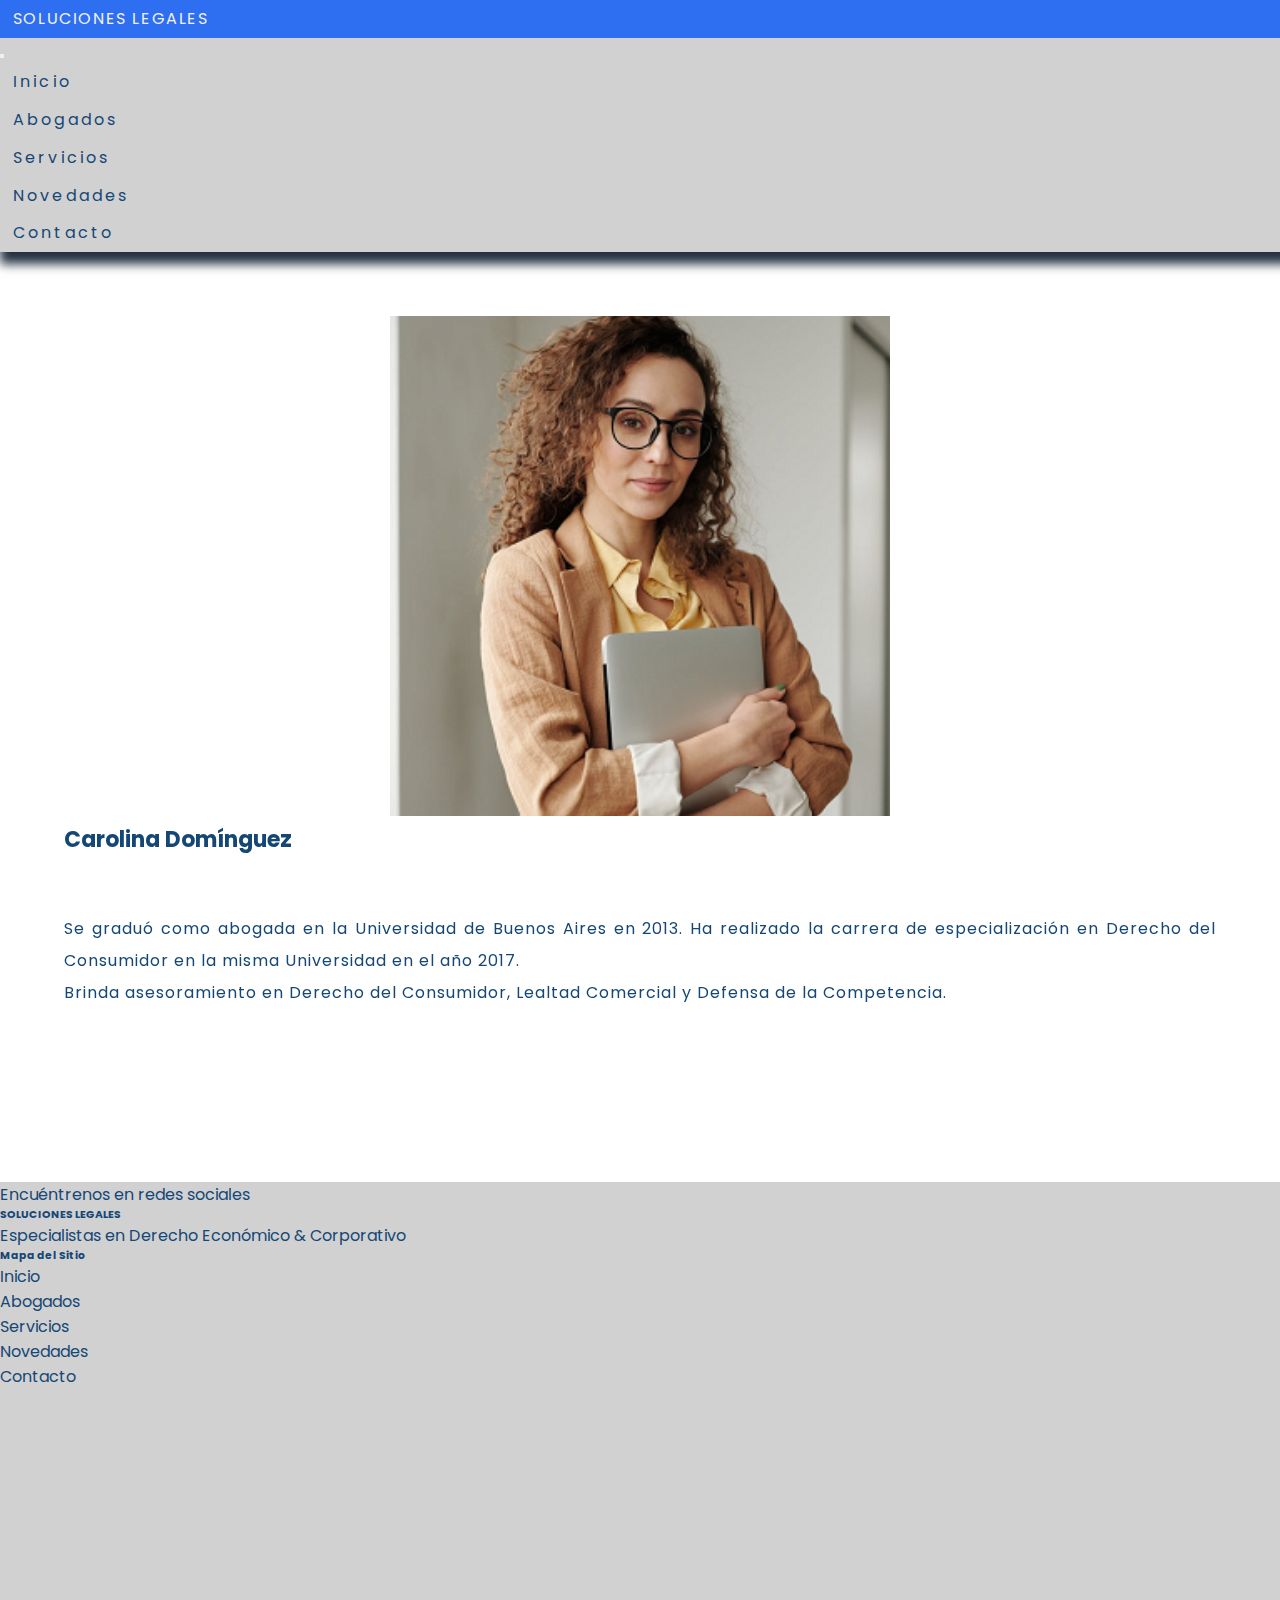
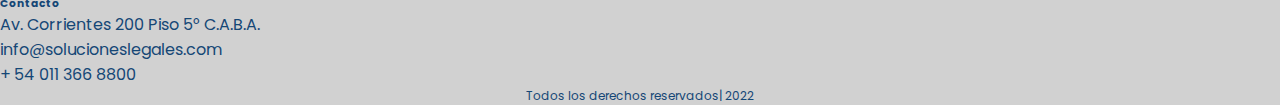
<file: pages/carolina.html>
<!DOCTYPE html>
<html lang="es">
<head>
    <meta charset="UTF-8">
    <meta http-equiv="X-UA-Compatible" content="IE=edge">
    <meta name="viewport" content="width=device-width, initial-scale=1.0">
    <!-- SEO-->
    <meta name="description" content="Estudio de Abogados en Argentina especializado en asesoramiento integral a empresas nacionales y extranjeras">
    <meta name="keywords" content="Estudio de Abogados. Especialistas en Derecho Corporativo. Abogados en Argentina. Derecho Laboral. Contratos. Derecho del Consumidor. Sociedades. Derecho Tributario. Derecho Informático. Legales. Asesoramiento. Estudio Jurídico.">
    <!-- Favicon-->
    <link rel="shortcut icon" href="../images/favicon.png" type="image/x-icon">
    <!-- Font-Awesome-->
    <link rel="stylesheet" href="https://cdnjs.cloudflare.com/ajax/libs/font-awesome/6.1.1/css/all.min.css" integrity="sha512-KfkfwYDsLkIlwQp6LFnl8zNdLGxu9YAA1QvwINks4PhcElQSvqcyVLLD9aMhXd13uQjoXtEKNosOWaZqXgel0g==" crossorigin="anonymous" referrerpolicy="no-referrer" />
    <!-- AOS-->
    <link href="https://unpkg.com/aos@2.3.1/dist/aos.css" rel="stylesheet">
    <!-- Bootstrap-->
    <link href="https://cdn.jsdelivr.net/npm/bootstrap@5.1.3/dist/css/bootstrap.min.css" rel="stylesheet" integrity="sha384-1BmE4kWBq78iYhFldvKuhfTAU6auU8tT94WrHftjDbrCEXSU1oBoqyl2QvZ6jIW3" crossorigin="anonymous">
    <link rel="stylesheet" href="../css/style.css">
    <title>Carolina Domínguez</title>
</head>
<body class="container-body">
<header>
  <!-- Navbar -->
  <nav class="navbar navbar-expand-md navbar-light nav-bg">
    <div class="container-fluid">
      <a class="navbar-brand-mod" href="../index.html">SOLUCIONES LEGALES</a>
      <button class="navbar-toggler" type="button" data-bs-toggle="collapse" data-bs-target="#navbarNav" aria-controls="navbarNav" aria-expanded="false" aria-label="Toggle navigation">
        <span class="navbar-toggler-icon"></span>
      </button>
      <div class="collapse navbar-collapse" id="navbarNav">
        <ul class="navbar-nav ms-auto mb-2 mb-lg-0">
          <li class="nav-item"><a class="nav-link-mod" href="../index.html">Inicio</a></li>
          <li class="nav-item"><a class="nav-link-mod" href="abogados.html">Abogados</a></li>
          <li class="nav-item"><a class="nav-link-mod" href="servicios.html">Servicios</a></li>
          <li class="nav-item"><a class="nav-link-mod" href="novedades.html">Novedades</a></li>
          <li class="nav-item"><a class="nav-link-mod" href="contacto.html">Contacto</a></li>
        </ul>
      </div>
    </div>
  </nav>
</header>
<!-- Main-Datos del Staff-->
<main class="staff">
    <div class="container col-xxl-8 px-4 py-5">
        <div class="row-mod g-5 py-5">
          <!-- Foto-->
          <div class="col-10 col-sm-8 col-lg-5">
             <div data-aos="fade-left">
                <img src="../images/carolinacolor.png" class="img-fluid" alt="Abogado Miguel">
             </div>
          </div>
          <!-- Texto-->
          <article class="col-lg-6 article-staff">
            <div data-aos="fade-right">
                <h1 class="display-5 staff-title">Carolina Domínguez</h1>
                <p class="lead staff-text">Se graduó como abogada en la Universidad de Buenos Aires en 2013. Ha realizado la carrera de especialización en Derecho del Consumidor en la misma Universidad en el año 2017. <br>Brinda asesoramiento en Derecho del Consumidor, Lealtad Comercial y Defensa de la Competencia.</p>
            </div>
          </article>
        </div>
        <!-- Botón atrás-->
          <div class="d-grid gap-2 d-md-flex justify-content-center">
            <a href="abogados.html"><i class="fa-solid fa-circle-left back-button"></i></a>
          </div>      
      </div>
</main>
<!-- Footer -->
<footer class="text-center text-lg-start bg-footer">
    <!-- Redes-->
    <section class="d-flex justify-content-center justify-content-lg-between p-4 border-bottom">
    <div class="me-5 d-none d-lg-block">
        <span>Encuéntrenos en redes sociales</span>
      </div>
      <div>
        <a href="" class="me-4 text-reset"><i class="fab fa-facebook-f"></i></a>
        <a href="" class="me-4 text-reset"><i class="fab fa-twitter"></i></a>
        <a href="" class="me-4 text-reset"><i class="fab fa-google"></i></a>
        <a href="" class="me-4 text-reset"><i class="fab fa-instagram"></i></a>
        <a href="" class="me-4 text-reset"><i class="fab fa-linkedin"></i></a></a>
      </div>
    </section>
    <section>
      <div class="container text-center text-md-start mt-5">
        <div class="row mt-3">
          <div class="col-md-2 col-lg-3 col-xl-2 mx-auto mb-4">
            <h6 class="text-uppercase fw-bold mb-4">SOLUCIONES LEGALES</h6>
            <p>Especialistas en Derecho Económico & Corporativo</p>
          </div>
          <!-- Mapa del sitio -->
          <div class="col-md-2 col-lg-3 col-xl-2 mx-auto mb-4">         
            <h6 class="text-uppercase fw-bold mb-4">Mapa del Sitio</h6>
            <p><a href="../index.html" class="text-link">Inicio</a></p>
            <p><a href="abogados.html" class="text-link">Abogados</a></p>
            <p><a href="servicios.html" class="text-link">Servicios</a></p>
            <p><a href="novedades.html"  class="text-link">Novedades</a>
            <p><a href="contacto.html"  class="text-link">Contacto</a></p></p>
          </div>
        <!-- Mapa -->
         <div class="col-md-5 col-lg-4 col-xl-5 mx-auto mb-4">
            <iframe src="https://www.google.com/maps/embed?pb=!1m18!1m12!1m3!1d3284.041591344355!2d-58.37196168477037!3d-34.60310978045973!2m3!1f0!2f0!3f0!3m2!1i1024!2i768!4f13.1!3m3!1m2!1s0x95a3353293a1c695%3A0x86e197364c26e754!2sAv.%20Corrientes%20200%2C%20Buenos%20Aires!5e0!3m2!1ses-419!2sar!4v1648967144112!5m2!1ses-419!2sar" width="250" height="200" style="border:0;" allowfullscreen="" loading="lazy" referrerpolicy="no-referrer-when-downgrade"></iframe>
        </div>
        <!-- Contacto -->
          <div class="col-md-3 col-lg-2 col-xl-3 mx-auto mb-md-0 mb-4">           
            <h6 class="text-uppercase fw-bold mb-4">Contacto</h6>
            <p><i class="fas fa-home me-3"></i>Av. Corrientes 200 Piso 5° C.A.B.A.</p>
            <p><i class="fas fa-envelope me-3"></i>info@solucioneslegales.com</p>
            <p><i class="fas fa-phone me-3"></i> + 54 011 366 8800</p>
          </div>
        </div>
      </div>
    </section>
    <!-- Copyright -->
    <p class="copy"> Todos los derechos reservados| 2022</p>
  </footer>  
  <!-- Bootstrap -->
<script src="https://cdn.jsdelivr.net/npm/bootstrap@5.1.3/dist/js/bootstrap.bundle.min.js" integrity="sha384-ka7Sk0Gln4gmtz2MlQnikT1wXgYsOg+OMhuP+IlRH9sENBO0LRn5q+8nbTov4+1p" crossorigin="anonymous"></script>
<!-- AOS -->
<script src="https://unpkg.com/aos@2.3.1/dist/aos.js"></script>
<script>
    AOS.init();
</script>
</body>
</html>
</file>
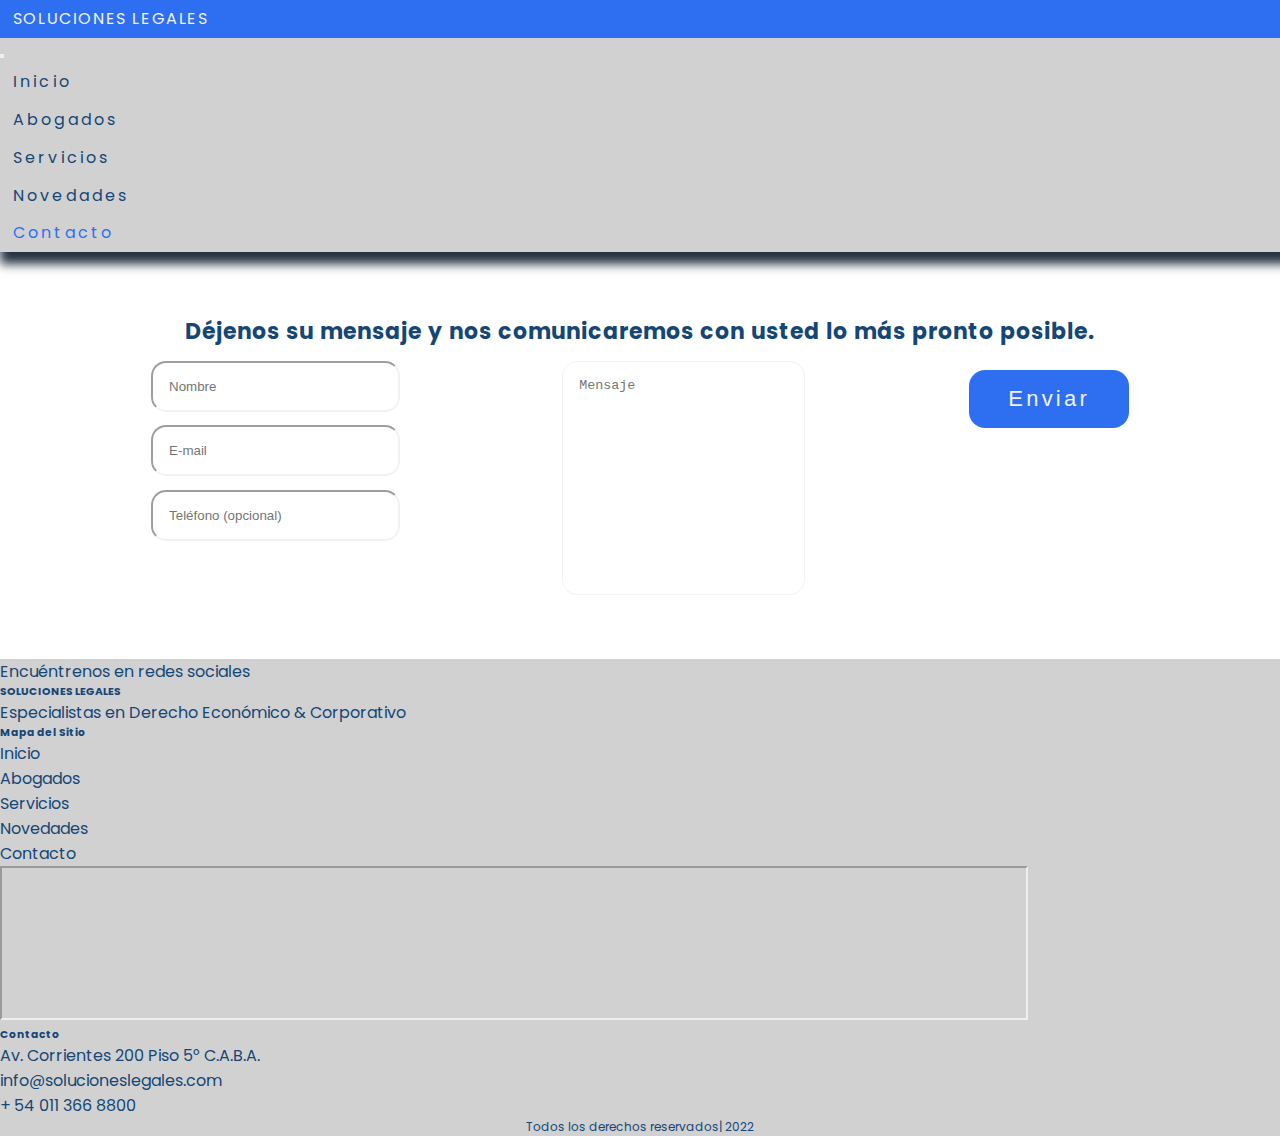
<file: pages/contacto.html>
<!DOCTYPE html>
<html lang="es">
<head>
    <meta charset="UTF-8">
    <meta http-equiv="X-UA-Compatible" content="IE=edge">
    <meta name="viewport" content="width=device-width, initial-scale=1.0">
    <!-- SEO-->
    <meta name="description" content="Estudio de Abogados en Argentina especializado en asesoramiento integral a empresas nacionales y extranjeras">
    <meta name="keywords" content="Estudio de Abogados. Especialistas en Derecho Corporativo. Abogados en Argentina. Derecho Laboral. Contratos. Derecho del Consumidor. Sociedades. Derecho Tributario. Derecho Informático. Legales. Asesoramiento. Estudio Jurídico.">
    <!-- Favicon-->
    <link rel="shortcut icon" href="../images/favicon.png" type="image/x-icon">
    <!-- Font-Awesome-->
    <link rel="stylesheet" href="https://cdnjs.cloudflare.com/ajax/libs/font-awesome/6.1.1/css/all.min.css" integrity="sha512-KfkfwYDsLkIlwQp6LFnl8zNdLGxu9YAA1QvwINks4PhcElQSvqcyVLLD9aMhXd13uQjoXtEKNosOWaZqXgel0g==" crossorigin="anonymous" referrerpolicy="no-referrer" />
    <!-- AOS-->
    <link href="https://unpkg.com/aos@2.3.1/dist/aos.css" rel="stylesheet">
    <!-- Bootstrap-->
    <link href="https://cdn.jsdelivr.net/npm/bootstrap@5.1.3/dist/css/bootstrap.min.css" rel="stylesheet" integrity="sha384-1BmE4kWBq78iYhFldvKuhfTAU6auU8tT94WrHftjDbrCEXSU1oBoqyl2QvZ6jIW3" crossorigin="anonymous">
    <!-- CSS-->
    <link rel="stylesheet" href="../css/style.css">
    <title>CONTACTO</title>
</head>
<body class="container-body">
  <div class="bg-contact">
    <header>
      <!-- Navbar -->
        <nav class="navbar navbar-expand-md navbar-light nav-bg">
          <div class="container-fluid">
            <a class="navbar-brand-mod" href="../index.html">SOLUCIONES LEGALES</a>
             <button class="navbar-toggler" type="button" data-bs-toggle="collapse" data-bs-target="#navbarNav" aria-controls="navbarNav" aria-expanded="false" aria-label="Toggle navigation">
            <span class="navbar-toggler-icon"></span></button>
            <div class="collapse navbar-collapse" id="navbarNav">
              <ul class="navbar-nav ms-auto mb-2 mb-lg-0">
                <li class="nav-item"><a class="nav-link-mod" href="../index.html">Inicio</a></li>
                <li class="nav-item"><a class="nav-link-mod" href="abogados.html">Abogados</a> </li>
                <li class="nav-item"><a class="nav-link-mod" href="servicios.html">Servicios</a></li>
                <li class="nav-item"><a class="nav-link-mod" href="novedades.html">Novedades</a></li>
                <li class="nav-item"><a class="nav-link-mod contact-link link-active" href="#">Contacto</a></li>
              </ul>
            </div>
          </div>
        </nav>
      </header>
    <!-- Formulario-->
      <main class="main-contacto">
        <div class="container-fluid">
          <p class="contact-text" >Déjenos su mensaje y nos comunicaremos con usted lo más pronto posible.</p>
          <form class="cf">
            <div class="row-modified">
              <div class="col-8">
                <input class="form-inputs" type="text" id="input-name" placeholder="Nombre">
                <input class="form-inputs" type="email" id="input-email" placeholder="E-mail">
                <input class="form-inputs" type="email" id="input-email" placeholder="Teléfono (opcional)">
              </div>
              <div class="col-8">
                <textarea class="form-inputs" name="message" type="text" id="input-message" placeholder="Mensaje"></textarea>
              </div>
              <div class="col-8">
                <input class="contact-button" type="submit" value="Enviar" class="input-submit">
              </div>
            </div>
        </form>
      </main>
      <!-- Footer-->
      <footer class="text-center text-lg-start bg-footer">
        <!-- Redes-->
        <div class="d-flex justify-content-center justify-content-lg-between p-4 border-bottom">
          <div class="me-5 d-none d-lg-block">
            <span>Encuéntrenos en redes sociales</span>
          </div>
          <div class="icons-social">
            <a href="" class="me-4 text-reset"><i class="fab fa-facebook-f"></i></a>
            <a href="" class="me-4 text-reset"><i class="fab fa-twitter"></i></a>
            <a href="" class="me-4 text-reset"><i class="fab fa-google"></i></a>
            <a href="" class="me-4 text-reset"><i class="fab fa-instagram"></i></a>
            <a href="" class="me-4 text-reset"><i class="fab fa-linkedin"></i></a>
          </div>
        </div>
        <section>
          <!-- soluciones -->
          <div class="container text-center text-md-start mt-5">
            <div class="row mt-3">
              <div class="col-md-2 col-lg-2">
                <h6 class="text-uppercase fw-bold mb-4">SOLUCIONES LEGALES</h6>
                <p>Especialistas en Derecho Económico & Corporativo</p>
              </div>
              <!-- Mapa del sitio -->
              <div class="col-md-2 col-lg-2">
                <h6 class="text-uppercase fw-bold mb-4">Mapa del Sitio</h6>
                <p><a href="../index.html" class="text-link">Inicio</a></p>
                <p><a href="abogados.html" class="text-link">Abogados</a></p>
                <p><a href="servicios.html" class="text-link">Servicios</a></p>
                <p><a href="novedades.html" class="text-link">Novedades</a></p>
                <p><a href="#"  class="text-link">Contacto</a></p>
              </div>
              <!-- Mapa -->
              <div class="col-md-4 col-lg-4">
                <iframe class="iframe-map" src="https://www.google.com/maps/embed?pb=!1m18!1m12!1m3!1d3284.041591344355!2d-58.37196168477037!3d-34.60310978045973!2m3!1f0!2f0!3f0!3m2!1i1024!2i768!4f13.1!3m3!1m2!1s0x95a3353293a1c695%3A0x86e197364c26e754!2sAv.%20Corrientes%20200%2C%20Buenos%20Aires!5e0!3m2!1ses-419!2sar!4v1648967144112!5m2!1ses-419!2sar"  allowfullscreen="" loading="lazy" referrerpolicy="no-referrer-when-downgrade"></iframe>
              </div>
              <!-- Contacto -->
              <div class="col-md-4 col-lg-4">
                <h6 class="text-uppercase fw-bold mb-4">Contacto</h6>
                <p><i class="fas fa-home me-3"></i>Av. Corrientes 200 Piso 5° C.A.B.A.</p>
                <p><i class="fas fa-envelope me-3"></i>info@solucioneslegales.com</p>
                <p><i class="fas fa-phone me-3"></i> + 54 011 366 8800</p>
              </div>
            </div>
          </div>
        </section>
        <!-- Copyright -->
        <p class="copy"> Todos los derechos reservados| 2022</p>
      </footer>
    </div>
    <!-- Bootstrap -->
    <script src="https://cdn.jsdelivr.net/npm/bootstrap@5.1.3/dist/js/bootstrap.bundle.min.js" integrity="sha384-ka7Sk0Gln4gmtz2MlQnikT1wXgYsOg+OMhuP+IlRH9sENBO0LRn5q+8nbTov4+1p" crossorigin="anonymous">
    </script>
    <!-- AOS -->
    <script src="https://unpkg.com/aos@2.3.1/dist/aos.js"></script>
    <script>
    AOS.init();
    </script>
  </body>
</html>
</file>
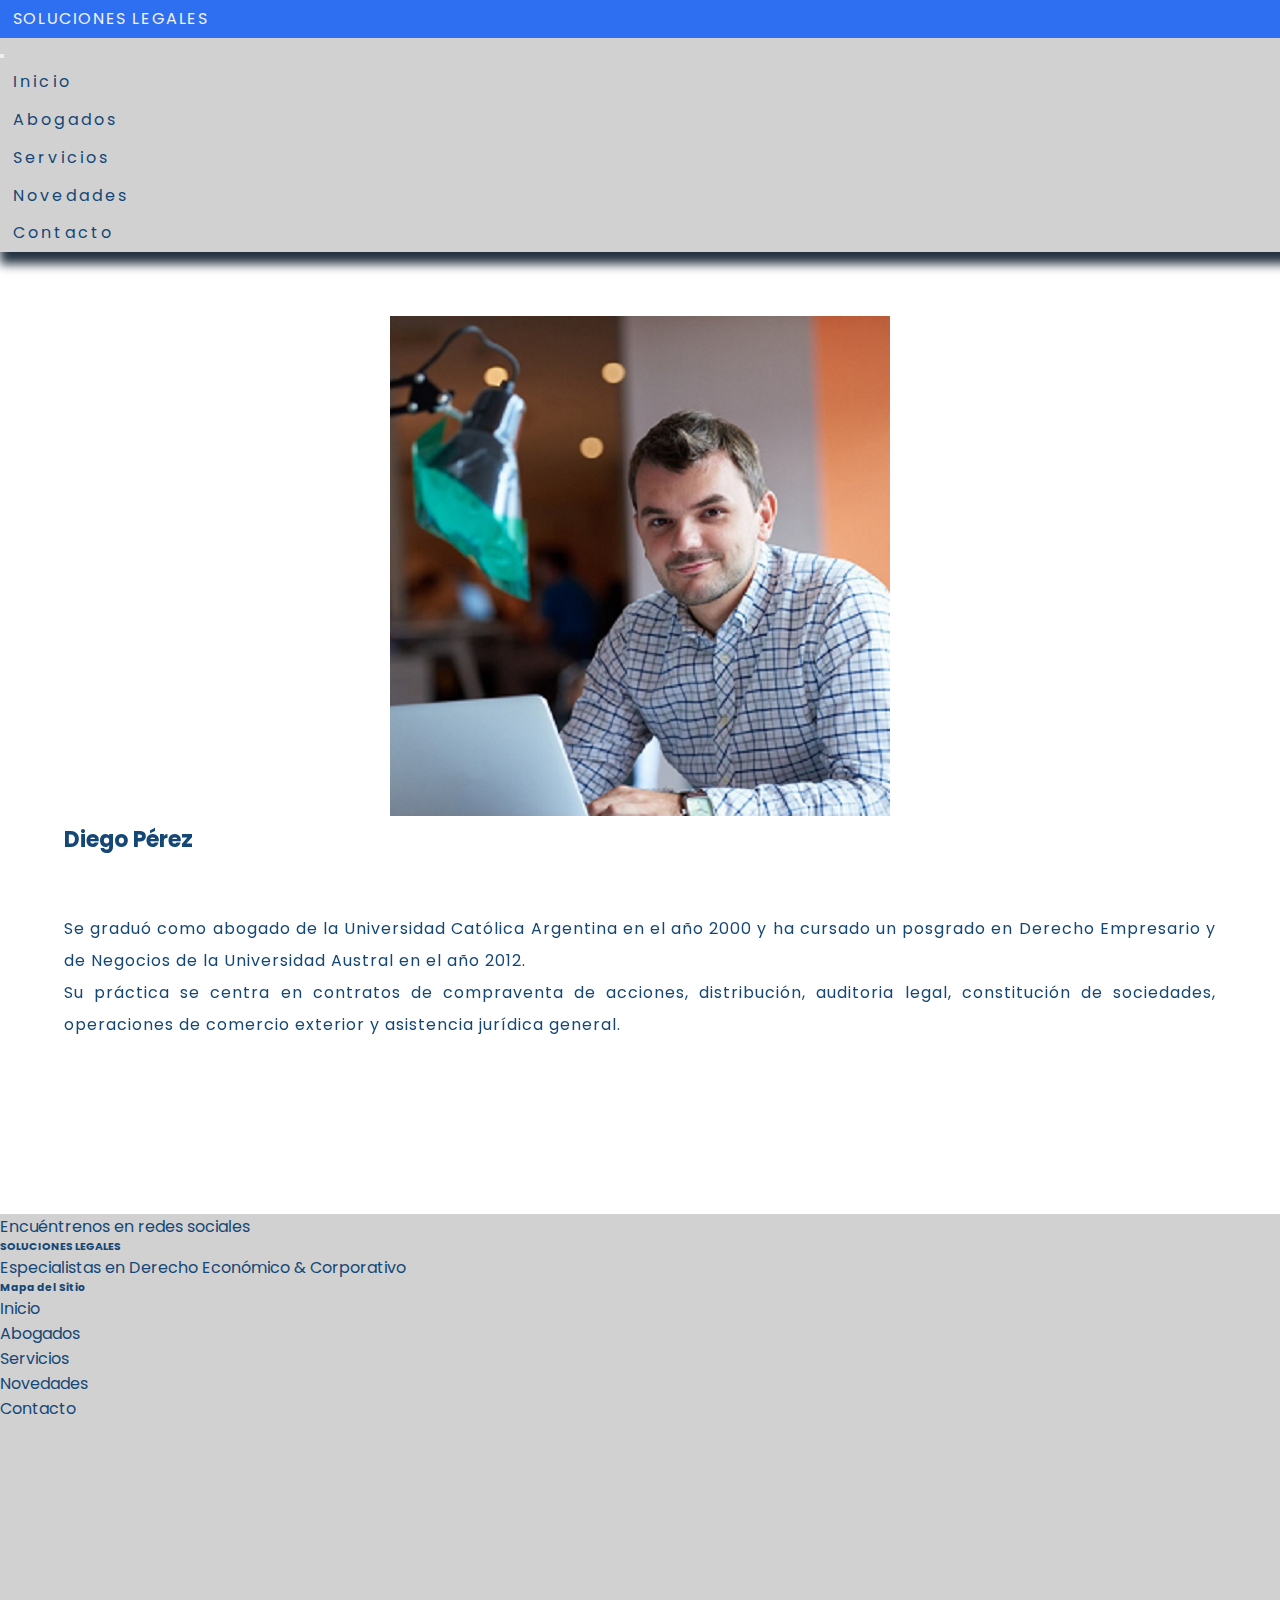
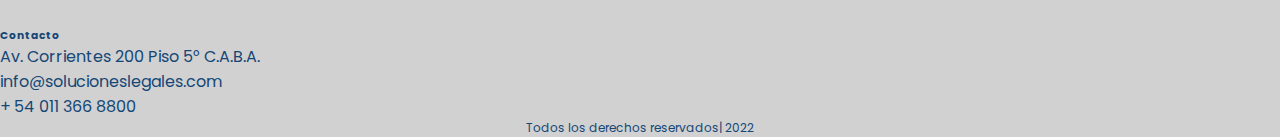
<file: pages/diego.html>
<!DOCTYPE html>
<html lang="es">
<head>
    <meta charset="UTF-8">
    <meta http-equiv="X-UA-Compatible" content="IE=edge">
    <meta name="viewport" content="width=device-width, initial-scale=1.0">
    <!-- SEO-->
    <meta name="description" content="Estudio de Abogados en Argentina especializado en asesoramiento integral a empresas nacionales y extranjeras">
    <meta name="keywords" content="Estudio de Abogados. Especialistas en Derecho Corporativo. Abogados en Argentina. Derecho Laboral. Contratos. Derecho del Consumidor. Sociedades. Derecho Tributario. Derecho Informático. Legales. Asesoramiento. Estudio Jurídico.">
    <!-- Favicon-->
    <link rel="shortcut icon" href="../images/favicon.png" type="image/x-icon">
    <!-- Font-Awesome-->
    <link rel="stylesheet" href="https://cdnjs.cloudflare.com/ajax/libs/font-awesome/6.1.1/css/all.min.css" integrity="sha512-KfkfwYDsLkIlwQp6LFnl8zNdLGxu9YAA1QvwINks4PhcElQSvqcyVLLD9aMhXd13uQjoXtEKNosOWaZqXgel0g==" crossorigin="anonymous" referrerpolicy="no-referrer" />
    <!-- AOS-->
    <link href="https://unpkg.com/aos@2.3.1/dist/aos.css" rel="stylesheet">
    <!-- Bootstrap-->
    <link href="https://cdn.jsdelivr.net/npm/bootstrap@5.1.3/dist/css/bootstrap.min.css" rel="stylesheet" integrity="sha384-1BmE4kWBq78iYhFldvKuhfTAU6auU8tT94WrHftjDbrCEXSU1oBoqyl2QvZ6jIW3" crossorigin="anonymous">
    <link rel="stylesheet" href="../css/style.css">
    <title>Miguel Fernández</title>
</head>
<body class="container-body">
<header>
  <!-- Navbar -->
  <nav class="navbar navbar-expand-md navbar-light nav-bg">
    <div class="container-fluid">
      <a class="navbar-brand-mod" href="../index.html">SOLUCIONES LEGALES</a>
      <button class="navbar-toggler" type="button" data-bs-toggle="collapse" data-bs-target="#navbarNav" aria-controls="navbarNav" aria-expanded="false" aria-label="Toggle navigation">
        <span class="navbar-toggler-icon"></span>
      </button>
      <div class="collapse navbar-collapse" id="navbarNav">
        <ul class="navbar-nav ms-auto mb-2 mb-lg-0">
          <li class="nav-item"><a class="nav-link-mod" href="../index.html">Inicio</a></li>
          <li class="nav-item"><a class="nav-link-mod" href="abogados.html">Abogados</a></li>
          <li class="nav-item"><a class="nav-link-mod" href="servicios.html">Servicios</a></li>
          <li class="nav-item"><a class="nav-link-mod" href="novedades.html">Novedades</a></li>
          <li class="nav-item"><a class="nav-link-mod" href="contacto.html">Contacto</a></li>
        </ul>
      </div>
    </div>
  </nav>
</header>
<!-- Main-Datos del Staff-->
<main class="staff">
    <div class="container col-xxl-8 px-4 py-5">
        <div class="row-mod g-5 py-5">
          <!-- Foto-->
          <div class="col-10 col-sm-8 col-lg-5">
             <div data-aos="fade-left">
                <img src="../images/Diegocolor.png" class="img-fluid" alt="Abogado Diego">
             </div>
          </div>
          <!-- Texto-->
          <article class="col-lg-6 article-staff">
            <div data-aos="fade-right">
                <h1 class="display-5 staff-title">Diego Pérez</h1>
                <p class="lead staff-text">Se graduó como abogado de la Universidad Católica Argentina en el año 2000 y ha cursado un posgrado en Derecho Empresario y de Negocios de la Universidad Austral en el año 2012. <br> Su práctica se centra en contratos de compraventa de acciones, distribución, auditoria legal, constitución de sociedades, operaciones de comercio exterior y asistencia jurídica general.</p>
            </div>
          </article>
        </div>
        <!-- Botón atrás-->
          <div class="d-grid gap-2 d-md-flex justify-content-center">
            <a href="abogados.html"><i class="fa-solid fa-circle-left back-button"></i></a>
          </div>      
      </div>
</main>
<!-- Footer -->
<footer class="text-center text-lg-start bg-footer">
    <!-- Redes-->
    <section class="d-flex justify-content-center justify-content-lg-between p-4 border-bottom">
    <div class="me-5 d-none d-lg-block">
        <span>Encuéntrenos en redes sociales</span>
      </div>
      <div>
        <a href="" class="me-4 text-reset"><i class="fab fa-facebook-f"></i></a>
        <a href="" class="me-4 text-reset"><i class="fab fa-twitter"></i></a>
        <a href="" class="me-4 text-reset"><i class="fab fa-google"></i></a>
        <a href="" class="me-4 text-reset"><i class="fab fa-instagram"></i></a>
        <a href="" class="me-4 text-reset"><i class="fab fa-linkedin"></i></a></a>
      </div>
    </section>
    <section>
      <div class="container text-center text-md-start mt-5">
        <div class="row mt-3">
          <div class="col-md-2 col-lg-3 col-xl-2 mx-auto mb-4">
            <h6 class="text-uppercase fw-bold mb-4">SOLUCIONES LEGALES</h6>
            <p>Especialistas en Derecho Económico & Corporativo</p>
          </div>
          <!-- Mapa del sitio -->
          <div class="col-md-2 col-lg-3 col-xl-2 mx-auto mb-4">         
            <h6 class="text-uppercase fw-bold mb-4">Mapa del Sitio</h6>
            <p><a href="../index.html" class="text-link">Inicio</a></p>
            <p><a href="abogados.html" class="text-link">Abogados</a></p>
            <p><a href="servicios.html" class="text-link">Servicios</a></p>
            <p><a href="novedades.html"  class="text-link">Novedades</a>
            <p><a href="contacto.html"  class="text-link">Contacto</a></p></p>
          </div>
        <!-- Mapa -->
         <div class="col-md-5 col-lg-4 col-xl-5 mx-auto mb-4">
            <iframe src="https://www.google.com/maps/embed?pb=!1m18!1m12!1m3!1d3284.041591344355!2d-58.37196168477037!3d-34.60310978045973!2m3!1f0!2f0!3f0!3m2!1i1024!2i768!4f13.1!3m3!1m2!1s0x95a3353293a1c695%3A0x86e197364c26e754!2sAv.%20Corrientes%20200%2C%20Buenos%20Aires!5e0!3m2!1ses-419!2sar!4v1648967144112!5m2!1ses-419!2sar" width="250" height="200" style="border:0;" allowfullscreen="" loading="lazy" referrerpolicy="no-referrer-when-downgrade"></iframe>
        </div>
        <!-- Contacto -->
          <div class="col-md-3 col-lg-2 col-xl-3 mx-auto mb-md-0 mb-4">           
            <h6 class="text-uppercase fw-bold mb-4">Contacto</h6>
            <p><i class="fas fa-home me-3"></i>Av. Corrientes 200 Piso 5° C.A.B.A.</p>
            <p><i class="fas fa-envelope me-3"></i>info@solucioneslegales.com</p>
            <p><i class="fas fa-phone me-3"></i> + 54 011 366 8800</p>
          </div>
        </div>
      </div>
    </section>
    <!-- Copyright -->
    <p class="copy"> Todos los derechos reservados| 2022</p>
  </footer>  
  <!-- Bootstrap -->
<script src="https://cdn.jsdelivr.net/npm/bootstrap@5.1.3/dist/js/bootstrap.bundle.min.js" integrity="sha384-ka7Sk0Gln4gmtz2MlQnikT1wXgYsOg+OMhuP+IlRH9sENBO0LRn5q+8nbTov4+1p" crossorigin="anonymous"></script>
<!-- AOS -->
<script src="https://unpkg.com/aos@2.3.1/dist/aos.js"></script>
<script>
    AOS.init();
</script>
</body>
</html>
</file>
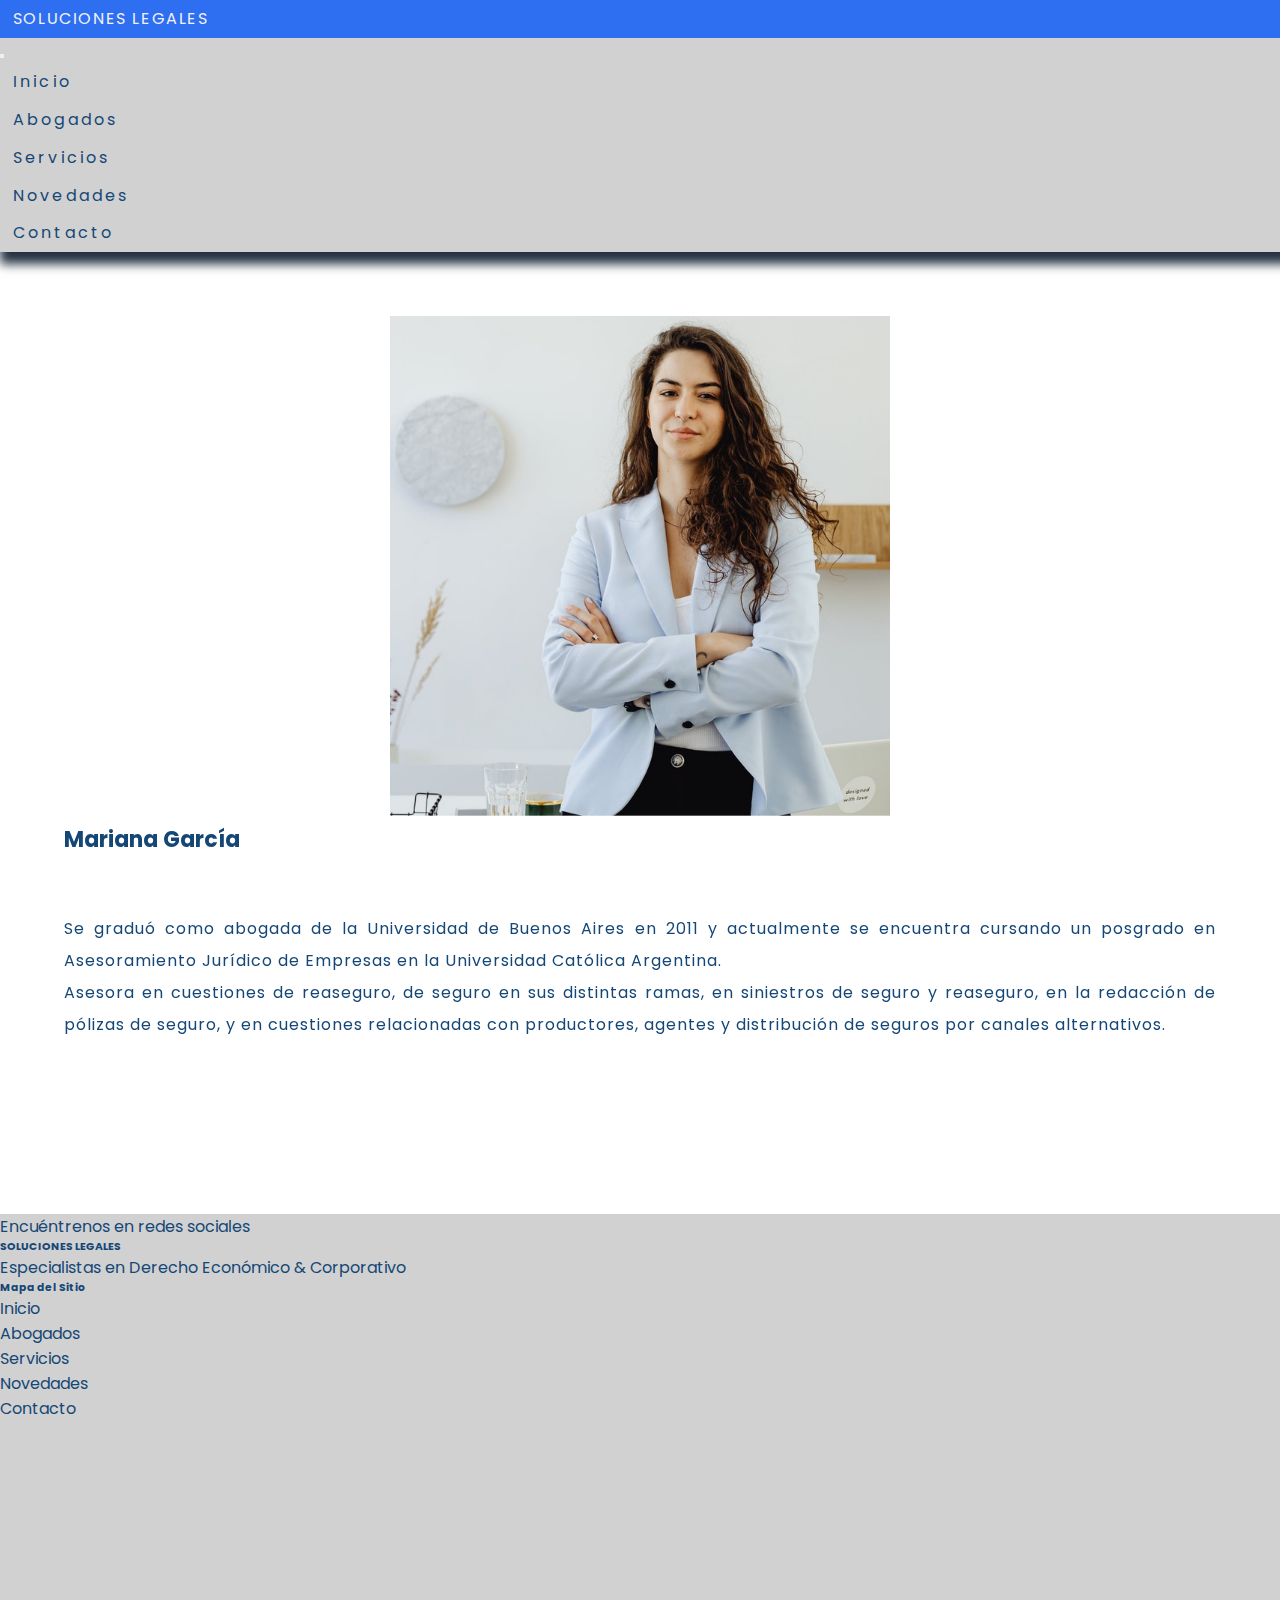
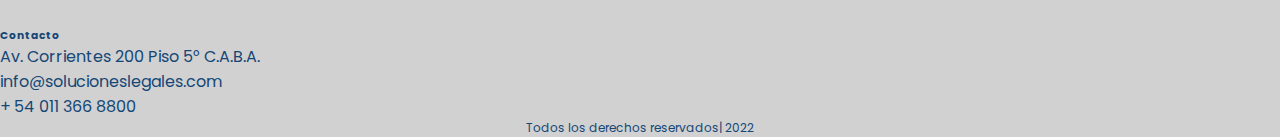
<file: pages/mariana.html>
<!DOCTYPE html>
<html lang="es">
<head>
    <meta charset="UTF-8">
    <meta http-equiv="X-UA-Compatible" content="IE=edge">
    <meta name="viewport" content="width=device-width, initial-scale=1.0">
    <!-- SEO-->
    <meta name="description" content="Estudio de Abogados en Argentina especializado en asesoramiento integral a empresas nacionales y extranjeras">
    <meta name="keywords" content="Estudio de Abogados. Especialistas en Derecho Corporativo. Abogados en Argentina. Derecho Laboral. Contratos. Derecho del Consumidor. Sociedades. Derecho Tributario. Derecho Informático. Legales. Asesoramiento. Estudio Jurídico.">
    <!-- Favicon-->
    <link rel="shortcut icon" href="../images/favicon.png" type="image/x-icon">
    <!-- Font-Awesome-->
    <link rel="stylesheet" href="https://cdnjs.cloudflare.com/ajax/libs/font-awesome/6.1.1/css/all.min.css" integrity="sha512-KfkfwYDsLkIlwQp6LFnl8zNdLGxu9YAA1QvwINks4PhcElQSvqcyVLLD9aMhXd13uQjoXtEKNosOWaZqXgel0g==" crossorigin="anonymous" referrerpolicy="no-referrer" />
    <!-- AOS-->
    <link href="https://unpkg.com/aos@2.3.1/dist/aos.css" rel="stylesheet">
    <!-- Bootstrap-->
    <link href="https://cdn.jsdelivr.net/npm/bootstrap@5.1.3/dist/css/bootstrap.min.css" rel="stylesheet" integrity="sha384-1BmE4kWBq78iYhFldvKuhfTAU6auU8tT94WrHftjDbrCEXSU1oBoqyl2QvZ6jIW3" crossorigin="anonymous">
    <link rel="stylesheet" href="../css/style.css">
    <title>Mariana García</title>
</head>
<body class="container-body">
<header>
  <!-- Navbar -->
  <nav class="navbar navbar-expand-md navbar-light nav-bg">
    <div class="container-fluid">
      <a class="navbar-brand-mod" href="../index.html">SOLUCIONES LEGALES</a>
      <button class="navbar-toggler" type="button" data-bs-toggle="collapse" data-bs-target="#navbarNav" aria-controls="navbarNav" aria-expanded="false" aria-label="Toggle navigation">
        <span class="navbar-toggler-icon"></span>
      </button>
      <div class="collapse navbar-collapse" id="navbarNav">
        <ul class="navbar-nav ms-auto mb-2 mb-lg-0">
          <li class="nav-item"><a class="nav-link-mod" href="../index.html">Inicio</a></li>
          <li class="nav-item"><a class="nav-link-mod" href="abogados.html">Abogados</a></li>
          <li class="nav-item"><a class="nav-link-mod" href="servicios.html">Servicios</a></li>
          <li class="nav-item"><a class="nav-link-mod" href="novedades.html">Novedades</a></li>
          <li class="nav-item"><a class="nav-link-mod" href="contacto.html">Contacto</a></li>
        </ul>
      </div>
    </div>
  </nav>
</header>
<!-- Main-Datos del Staff-->
<main class="staff">
    <div class="container col-xxl-8 px-4 py-5">
        <div class="row-mod g-5 py-5">
          <!-- Foto-->
          <div class="col-10 col-sm-8 col-lg-5">
             <div data-aos="fade-left">
                <img src="../images/marianacolor.png" class="img-fluid" alt="Abogado Miguel">
             </div>
          </div>
          <!-- Texto-->
          <article class="col-lg-6 article-staff">
            <div data-aos="fade-right">
                <h1 class="display-5 staff-title">Mariana García</h1>
                <p class="lead staff-text">Se graduó como abogada de la Universidad de Buenos Aires en 2011 y actualmente se encuentra cursando un posgrado en Asesoramiento Jurídico de Empresas en la Universidad Católica Argentina. <br>Asesora en cuestiones de reaseguro, de seguro en sus distintas ramas, en siniestros de seguro y reaseguro, en la redacción de pólizas de seguro, y en cuestiones relacionadas con productores, agentes y distribución de seguros por canales alternativos.</p>
            </div>
          </article>
        </div>
        <!-- Botón atrás-->
          <div class="d-grid gap-2 d-md-flex justify-content-center">
            <a href="abogados.html"><i class="fa-solid fa-circle-left back-button"></i></a>
          </div>      
      </div>
</main>
<!-- Footer -->
<footer class="text-center text-lg-start bg-footer">
    <!-- Redes-->
    <section class="d-flex justify-content-center justify-content-lg-between p-4 border-bottom">
    <div class="me-5 d-none d-lg-block">
        <span>Encuéntrenos en redes sociales</span>
      </div>
      <div>
        <a href="" class="me-4 text-reset"><i class="fab fa-facebook-f"></i></a>
        <a href="" class="me-4 text-reset"><i class="fab fa-twitter"></i></a>
        <a href="" class="me-4 text-reset"><i class="fab fa-google"></i></a>
        <a href="" class="me-4 text-reset"><i class="fab fa-instagram"></i></a>
        <a href="" class="me-4 text-reset"><i class="fab fa-linkedin"></i></a></a>
      </div>
    </section>
    <section>
      <div class="container text-center text-md-start mt-5">
        <div class="row mt-3">
          <div class="col-md-2 col-lg-3 col-xl-2 mx-auto mb-4">
            <h6 class="text-uppercase fw-bold mb-4">SOLUCIONES LEGALES</h6>
            <p>Especialistas en Derecho Económico & Corporativo</p>
          </div>
          <!-- Mapa del sitio -->
          <div class="col-md-2 col-lg-3 col-xl-2 mx-auto mb-4">         
            <h6 class="text-uppercase fw-bold mb-4">Mapa del Sitio</h6>
            <p><a href="../index.html" class="text-link">Inicio</a></p>
            <p><a href="abogados.html" class="text-link">Abogados</a></p>
            <p><a href="servicios.html" class="text-link">Servicios</a></p>
            <p><a href="novedades.html"  class="text-link">Novedades</a>
            <p><a href="contacto.html"  class="text-link">Contacto</a></p></p>
          </div>
        <!-- Mapa -->
         <div class="col-md-5 col-lg-4 col-xl-5 mx-auto mb-4">
            <iframe src="https://www.google.com/maps/embed?pb=!1m18!1m12!1m3!1d3284.041591344355!2d-58.37196168477037!3d-34.60310978045973!2m3!1f0!2f0!3f0!3m2!1i1024!2i768!4f13.1!3m3!1m2!1s0x95a3353293a1c695%3A0x86e197364c26e754!2sAv.%20Corrientes%20200%2C%20Buenos%20Aires!5e0!3m2!1ses-419!2sar!4v1648967144112!5m2!1ses-419!2sar" width="250" height="200" style="border:0;" allowfullscreen="" loading="lazy" referrerpolicy="no-referrer-when-downgrade"></iframe>
        </div>
        <!-- Contacto -->
          <div class="col-md-3 col-lg-2 col-xl-3 mx-auto mb-md-0 mb-4">           
            <h6 class="text-uppercase fw-bold mb-4">Contacto</h6>
            <p><i class="fas fa-home me-3"></i>Av. Corrientes 200 Piso 5° C.A.B.A.</p>
            <p><i class="fas fa-envelope me-3"></i>info@solucioneslegales.com</p>
            <p><i class="fas fa-phone me-3"></i> + 54 011 366 8800</p>
          </div>
        </div>
      </div>
    </section>
    <!-- Copyright -->
    <p class="copy"> Todos los derechos reservados| 2022</p>
  </footer>  
  <!-- Bootstrap -->
<script src="https://cdn.jsdelivr.net/npm/bootstrap@5.1.3/dist/js/bootstrap.bundle.min.js" integrity="sha384-ka7Sk0Gln4gmtz2MlQnikT1wXgYsOg+OMhuP+IlRH9sENBO0LRn5q+8nbTov4+1p" crossorigin="anonymous"></script>
<!-- AOS -->
<script src="https://unpkg.com/aos@2.3.1/dist/aos.js"></script>
<script>
    AOS.init();
</script>
</body>
</html>
</file>
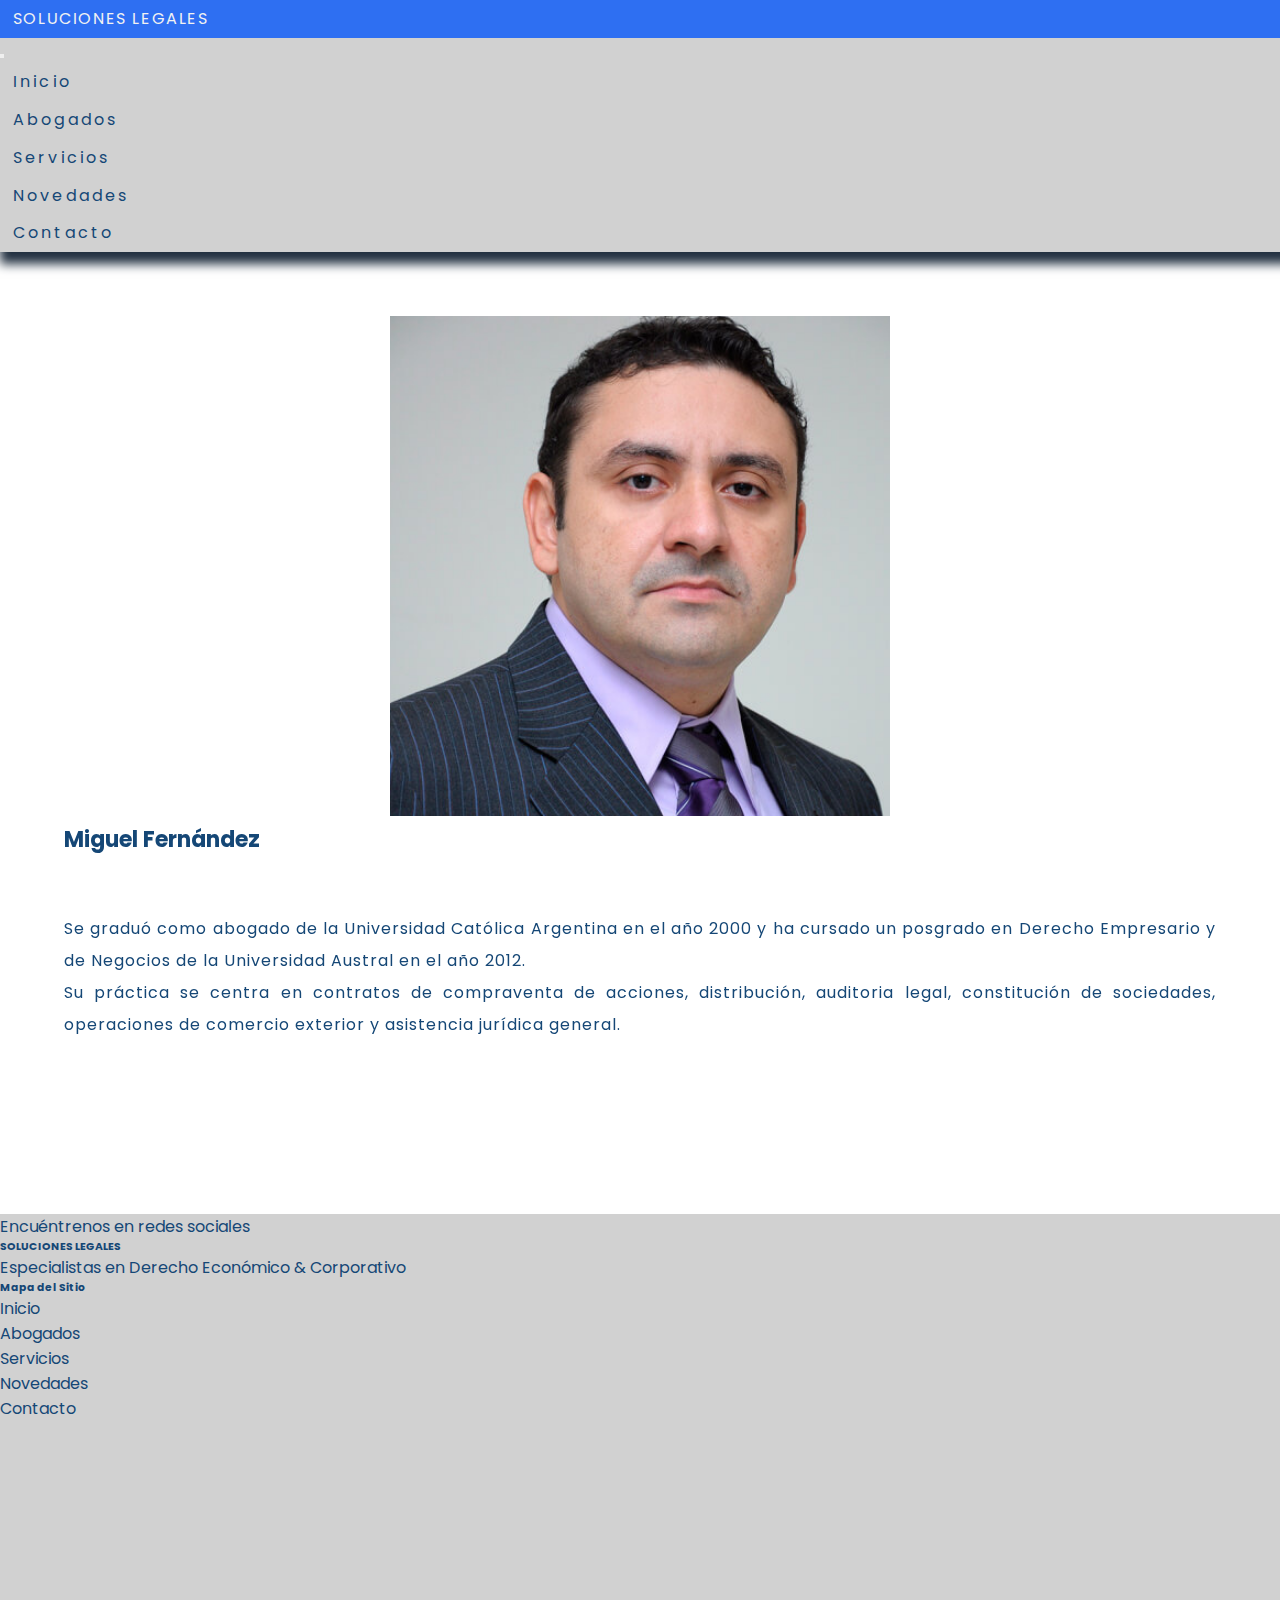
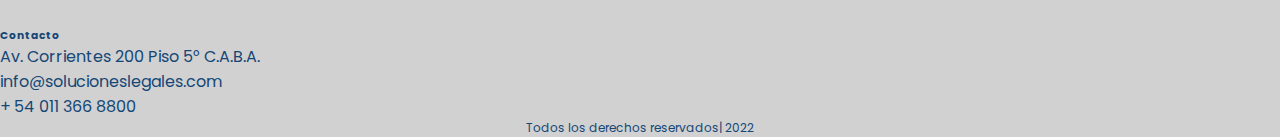
<file: pages/miguel.html>
<!DOCTYPE html>
<html lang="es">
<head>
    <meta charset="UTF-8">
    <meta http-equiv="X-UA-Compatible" content="IE=edge">
    <meta name="viewport" content="width=device-width, initial-scale=1.0">
    <!-- SEO-->
    <meta name="description" content="Estudio de Abogados en Argentina especializado en asesoramiento integral a empresas nacionales y extranjeras">
    <meta name="keywords" content="Estudio de Abogados. Especialistas en Derecho Corporativo. Abogados en Argentina. Derecho Laboral. Contratos. Derecho del Consumidor. Sociedades. Derecho Tributario. Derecho Informático. Legales. Asesoramiento. Estudio Jurídico.">
    <!-- Favicon-->
    <link rel="shortcut icon" href="../images/favicon.png" type="image/x-icon">
    <!-- Font-Awesome-->
    <link rel="stylesheet" href="https://cdnjs.cloudflare.com/ajax/libs/font-awesome/6.1.1/css/all.min.css" integrity="sha512-KfkfwYDsLkIlwQp6LFnl8zNdLGxu9YAA1QvwINks4PhcElQSvqcyVLLD9aMhXd13uQjoXtEKNosOWaZqXgel0g==" crossorigin="anonymous" referrerpolicy="no-referrer" />
    <!-- AOS-->
    <link href="https://unpkg.com/aos@2.3.1/dist/aos.css" rel="stylesheet">
    <!-- Bootstrap-->
    <link href="https://cdn.jsdelivr.net/npm/bootstrap@5.1.3/dist/css/bootstrap.min.css" rel="stylesheet" integrity="sha384-1BmE4kWBq78iYhFldvKuhfTAU6auU8tT94WrHftjDbrCEXSU1oBoqyl2QvZ6jIW3" crossorigin="anonymous">
    <link rel="stylesheet" href="../css/style.css">
    <title>Miguel Fernández</title>
</head>
<body class="container-body">
<header>
  <!-- Navbar -->
  <nav class="navbar navbar-expand-md navbar-light nav-bg">
    <div class="container-fluid">
      <a class="navbar-brand-mod" href="../index.html">SOLUCIONES LEGALES</a>
      <button class="navbar-toggler" type="button" data-bs-toggle="collapse" data-bs-target="#navbarNav" aria-controls="navbarNav" aria-expanded="false" aria-label="Toggle navigation">
        <span class="navbar-toggler-icon"></span>
      </button>
      <div class="collapse navbar-collapse" id="navbarNav">
        <ul class="navbar-nav ms-auto mb-2 mb-lg-0">
          <li class="nav-item"><a class="nav-link-mod" href="../index.html">Inicio</a></li>
          <li class="nav-item"><a class="nav-link-mod" href="abogados.html">Abogados</a></li>
          <li class="nav-item"><a class="nav-link-mod" href="servicios.html">Servicios</a></li>
          <li class="nav-item"><a class="nav-link-mod" href="novedades.html">Novedades</a></li>
          <li class="nav-item"><a class="nav-link-mod" href="contacto.html">Contacto</a></li>
        </ul>
      </div>
    </div>
  </nav>
</header>
<!-- Main-Datos del Staff-->
<main class="staff">
    <div class="container col-xxl-8 px-4 py-5">
        <div class="row-mod g-5 py-5">
          <!-- Foto-->
          <div class="col-10 col-sm-8 col-lg-5">
             <div data-aos="fade-left">
                <img src="../images/miguelcolor.png" class="img-fluid" alt="Abogado Miguel">
             </div>
          </div>
          <!-- Texto-->
          <article class="col-lg-6 article-staff">
            <div data-aos="fade-right">
                <h1 class="display-5 staff-title">Miguel Fernández</h1>
                <p class="lead staff-text">Se graduó como abogado de la Universidad Católica Argentina en el año 2000 y ha cursado un posgrado en Derecho Empresario y de Negocios de la Universidad Austral en el año 2012. <br> Su práctica se centra en contratos de compraventa de acciones, distribución, auditoria legal, constitución de sociedades, operaciones de comercio exterior y asistencia jurídica general.</p>
            </div>
          </article>
        </div>
        <!-- Botón atrás-->
          <div class="d-grid gap-2 d-md-flex justify-content-center">
            <a href="abogados.html"><i class="fa-solid fa-circle-left back-button"></i></a>
          </div>      
      </div>
</main>
<!-- Footer -->
<footer class="text-center text-lg-start bg-footer">
    <!-- Redes-->
    <section class="d-flex justify-content-center justify-content-lg-between p-4 border-bottom">
    <div class="me-5 d-none d-lg-block">
        <span>Encuéntrenos en redes sociales</span>
      </div>
      <div>
        <a href="" class="me-4 text-reset"><i class="fab fa-facebook-f"></i></a>
        <a href="" class="me-4 text-reset"><i class="fab fa-twitter"></i></a>
        <a href="" class="me-4 text-reset"><i class="fab fa-google"></i></a>
        <a href="" class="me-4 text-reset"><i class="fab fa-instagram"></i></a>
        <a href="" class="me-4 text-reset"><i class="fab fa-linkedin"></i></a></a>
      </div>
    </section>
    <section>
      <div class="container text-center text-md-start mt-5">
        <div class="row mt-3">
          <div class="col-md-2 col-lg-3 col-xl-2 mx-auto mb-4">
            <h6 class="text-uppercase fw-bold mb-4">SOLUCIONES LEGALES</h6>
            <p>Especialistas en Derecho Económico & Corporativo</p>
          </div>
          <!-- Mapa del sitio -->
          <div class="col-md-2 col-lg-3 col-xl-2 mx-auto mb-4">         
            <h6 class="text-uppercase fw-bold mb-4">Mapa del Sitio</h6>
            <p><a href="../index.html" class="text-link">Inicio</a></p>
            <p><a href="abogados.html" class="text-link">Abogados</a></p>
            <p><a href="servicios.html" class="text-link">Servicios</a></p>
            <p><a href="novedades.html"  class="text-link">Novedades</a>
            <p><a href="contacto.html"  class="text-link">Contacto</a></p></p>
          </div>
        <!-- Mapa -->
         <div class="col-md-5 col-lg-4 col-xl-5 mx-auto mb-4">
            <iframe src="https://www.google.com/maps/embed?pb=!1m18!1m12!1m3!1d3284.041591344355!2d-58.37196168477037!3d-34.60310978045973!2m3!1f0!2f0!3f0!3m2!1i1024!2i768!4f13.1!3m3!1m2!1s0x95a3353293a1c695%3A0x86e197364c26e754!2sAv.%20Corrientes%20200%2C%20Buenos%20Aires!5e0!3m2!1ses-419!2sar!4v1648967144112!5m2!1ses-419!2sar" width="250" height="200" style="border:0;" allowfullscreen="" loading="lazy" referrerpolicy="no-referrer-when-downgrade"></iframe>
        </div>
        <!-- Contacto -->
          <div class="col-md-3 col-lg-2 col-xl-3 mx-auto mb-md-0 mb-4">           
            <h6 class="text-uppercase fw-bold mb-4">Contacto</h6>
            <p><i class="fas fa-home me-3"></i>Av. Corrientes 200 Piso 5° C.A.B.A.</p>
            <p><i class="fas fa-envelope me-3"></i>info@solucioneslegales.com</p>
            <p><i class="fas fa-phone me-3"></i> + 54 011 366 8800</p>
          </div>
        </div>
      </div>
    </section>
    <!-- Copyright -->
    <p class="copy"> Todos los derechos reservados| 2022</p>
  </footer>  
  <!-- Bootstrap -->
<script src="https://cdn.jsdelivr.net/npm/bootstrap@5.1.3/dist/js/bootstrap.bundle.min.js" integrity="sha384-ka7Sk0Gln4gmtz2MlQnikT1wXgYsOg+OMhuP+IlRH9sENBO0LRn5q+8nbTov4+1p" crossorigin="anonymous"></script>
<!-- AOS -->
<script src="https://unpkg.com/aos@2.3.1/dist/aos.js"></script>
<script>
    AOS.init();
</script>
</body>
</html>
</file>
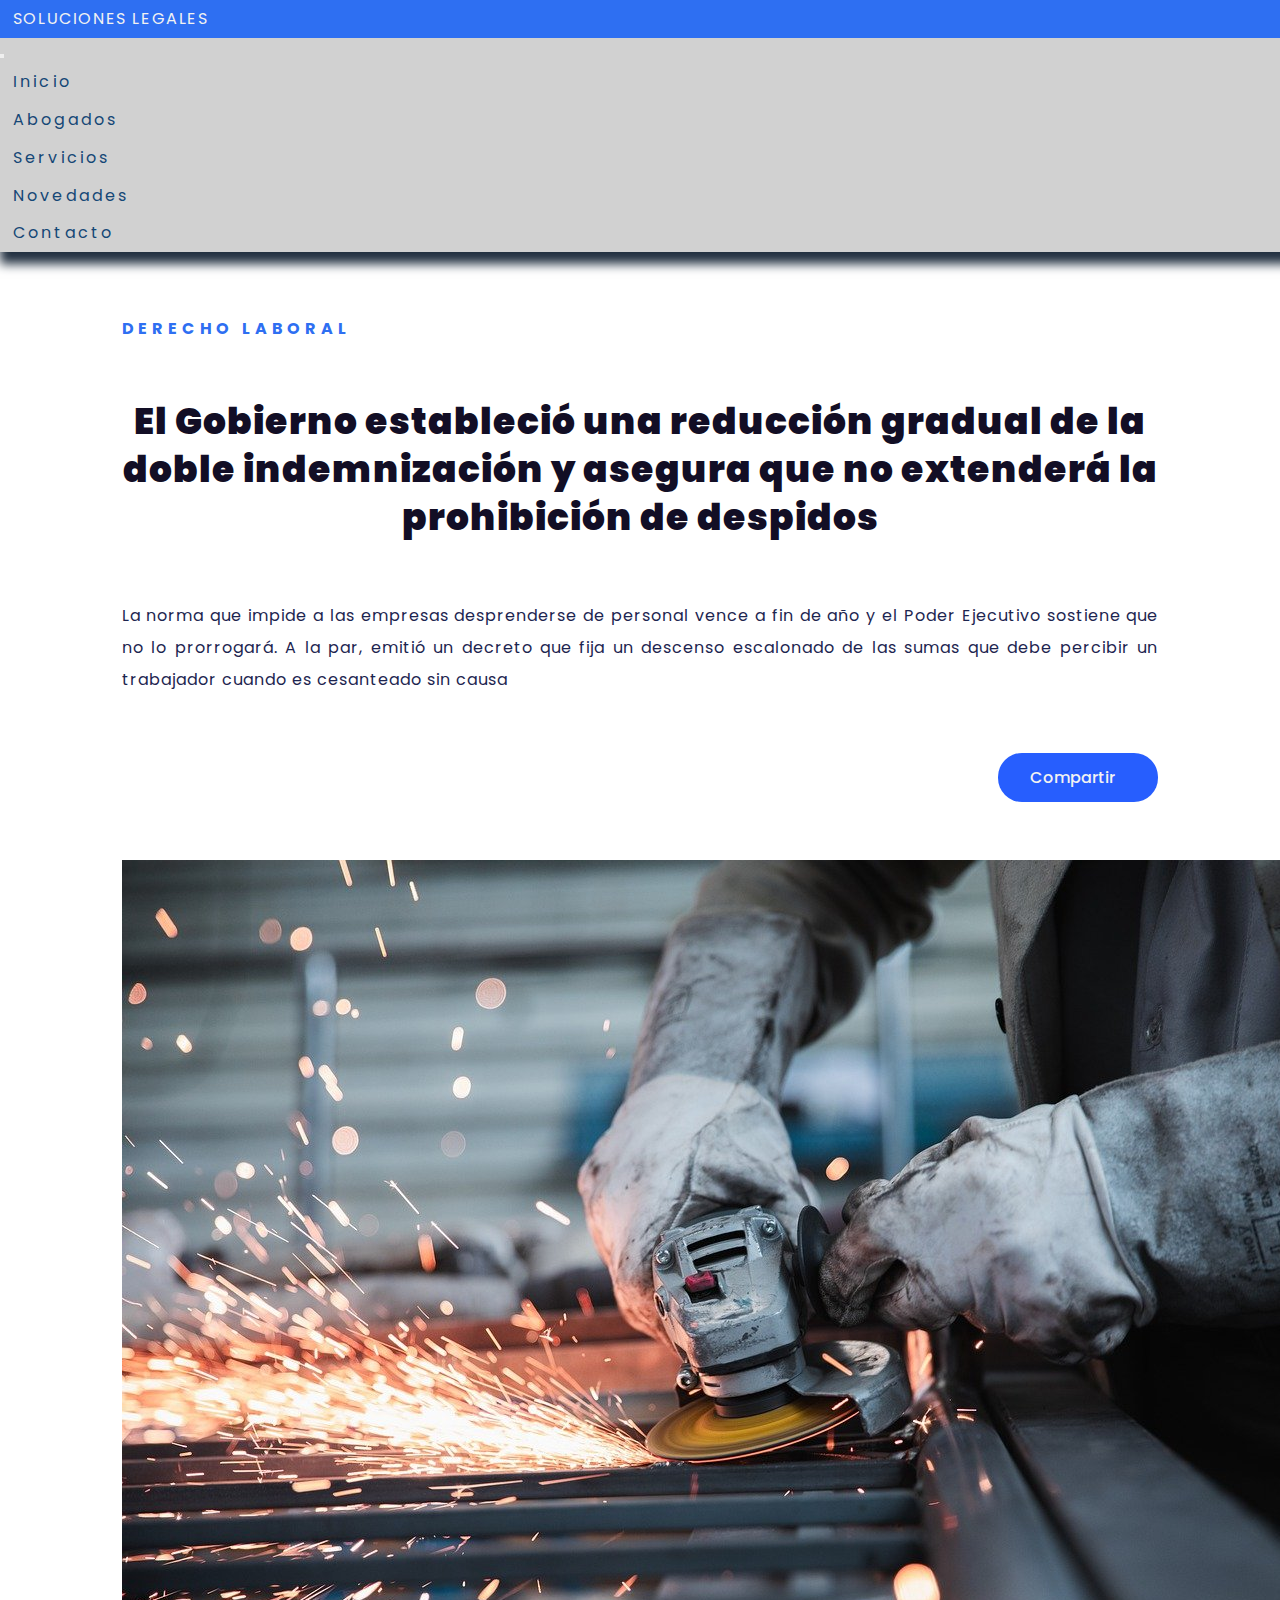
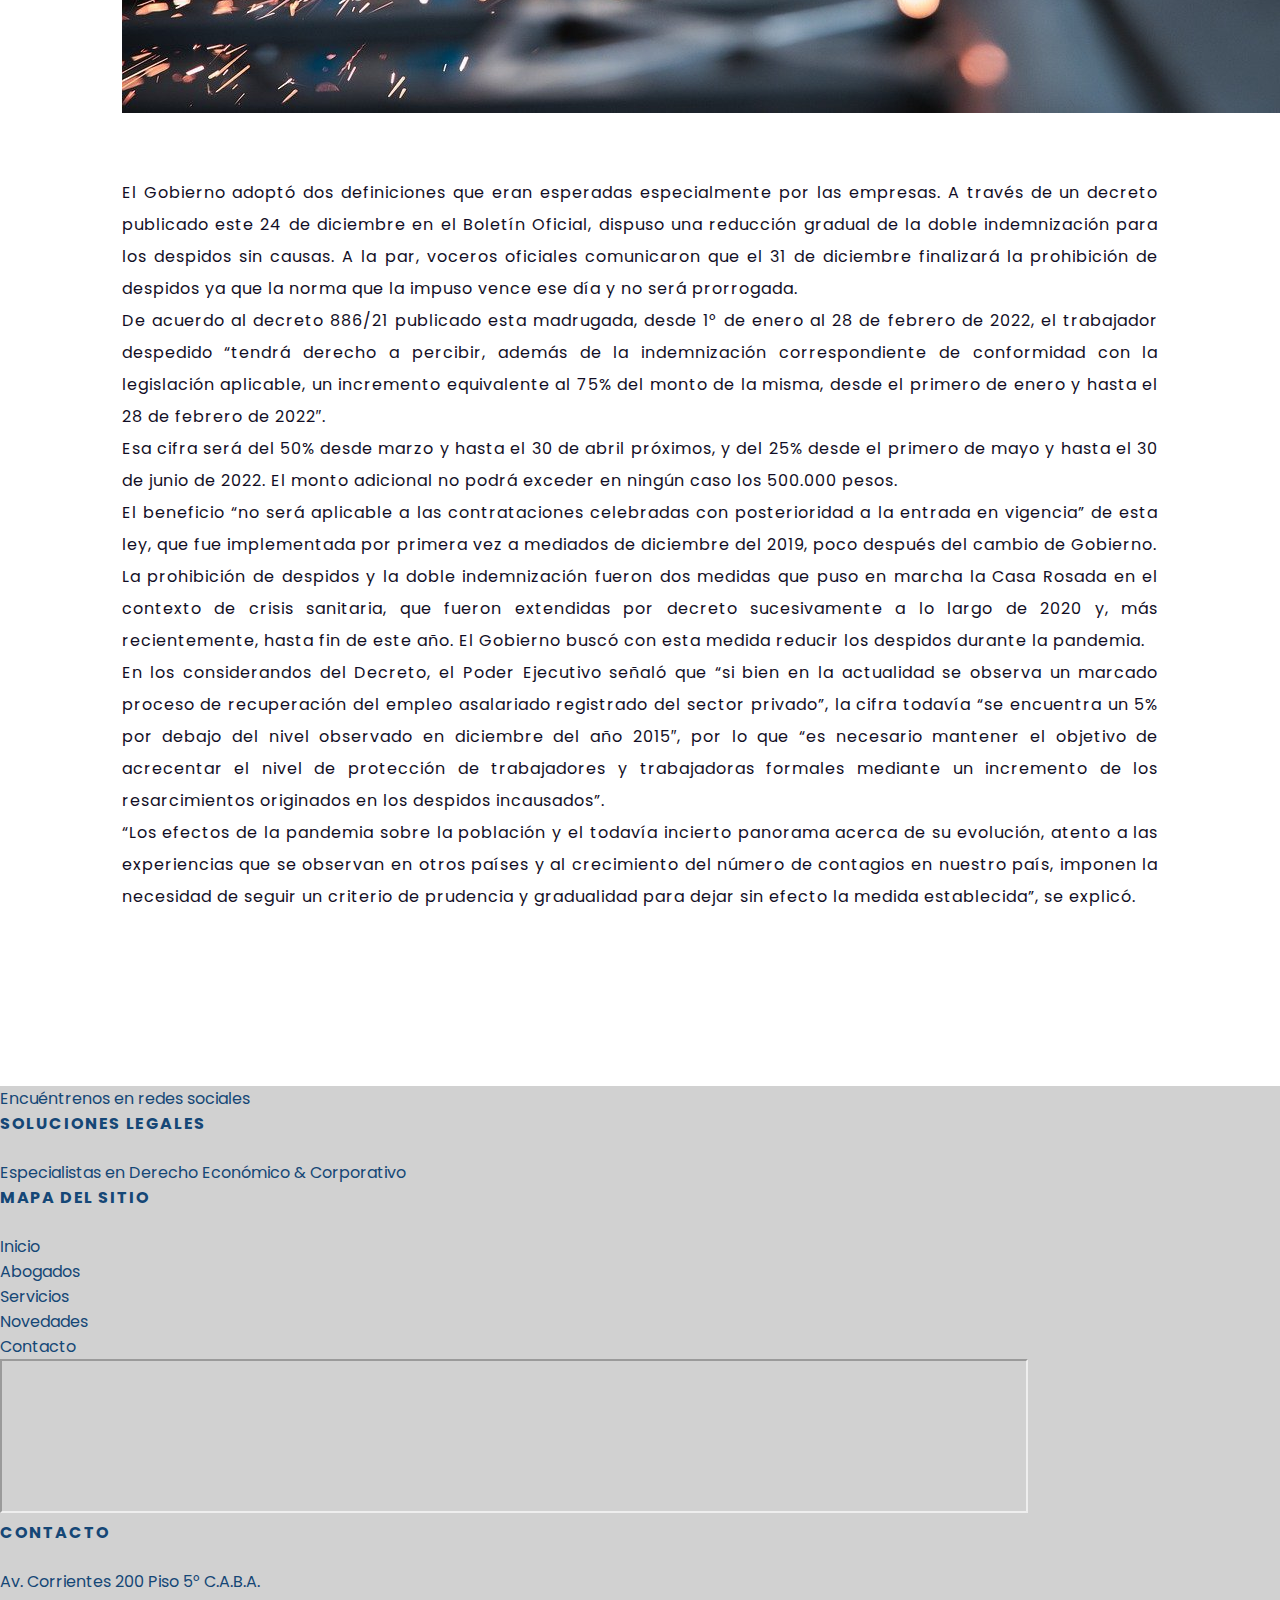
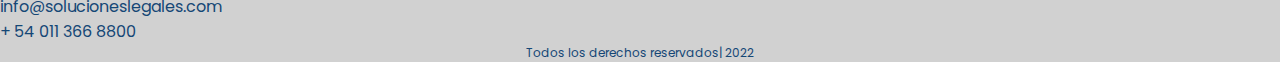
<file: pages/noticia2.html>
<!DOCTYPE html>
<html lang="es">
<head>
  <meta charset="UTF-8">
  <meta http-equiv="X-UA-Compatible" content="IE=edge">
  <meta name="viewport" content="width=device-width, initial-scale=1.0">
  <!-- SEO-->
  <meta name="description" content="Estudio de Abogados en Argentina especializado en asesoramiento integral a empresas nacionales y extranjeras">
  <meta name="keywords" content="Estudio de Abogados. Especialistas en Derecho Corporativo. Abogados en Argentina. Derecho Laboral. Contratos. Derecho del Consumidor. Sociedades. Derecho Tributario. Derecho Informático. Legales. Asesoramiento. Estudio Jurídico.">
  <!-- Favicon-->
  <link rel="shortcut icon" href="../images/favicon.png" type="image/x-icon">
  <!-- Font-Awesome-->
  <link rel="stylesheet" href="https://cdnjs.cloudflare.com/ajax/libs/font-awesome/6.1.1/css/all.min.css" integrity="sha512-KfkfwYDsLkIlwQp6LFnl8zNdLGxu9YAA1QvwINks4PhcElQSvqcyVLLD9aMhXd13uQjoXtEKNosOWaZqXgel0g==" crossorigin="anonymous" referrerpolicy="no-referrer">
  <!-- Bootstrap-->
  <link href="https://cdn.jsdelivr.net/npm/bootstrap@5.1.3/dist/css/bootstrap.min.css" rel="stylesheet" integrity="sha384-1BmE4kWBq78iYhFldvKuhfTAU6auU8tT94WrHftjDbrCEXSU1oBoqyl2QvZ6jIW3" crossorigin="anonymous">
  <link rel="stylesheet" href="../css/style.css">
  <title>DERECHO SOCIETARIO</title>
</head>
<body class="container-body">
  <header>
    <!-- Navbar -->
    <nav class="navbar navbar-expand-md navbar-light nav-bg">
      <div class="container-fluid">
        <a class="navbar-brand-mod" href="../index.html">SOLUCIONES LEGALES</a>
        <button class="navbar-toggler" type="button" data-bs-toggle="collapse" data-bs-target="#navbarNav" aria-controls="navbarNav" aria-expanded="false" aria-label="Toggle navigation">
          <span class="navbar-toggler-icon"></span>
        </button>
        <div class="collapse navbar-collapse" id="navbarNav">
          <ul class="navbar-nav ms-auto mb-2 mb-lg-0">
            <li class="nav-item"><a class="nav-link-mod" href="../index.html">Inicio</a></li>
            <li class="nav-item"><a class="nav-link-mod" href="abogados.html">Abogados</a></li>
            <li class="nav-item"><a class="nav-link-mod" href="servicios.html">Servicios</a></li>
            <li class="nav-item"><a class="nav-link-mod" href="novedades.html">Novedades</a></li>
            <li class="nav-item"><a class="nav-link-mod" href="contacto.html">Contacto</a></li>
          </ul>
        </div>
      </div>
    </nav>
  </header>
  <!-- Main-noticia-->
  <main class="main-noticia">
    <div class="container"><!-- Texto Arriba-->
      <h1 class="top-text">DERECHO LABORAL</h1>
      <!-- Título-->
      <h2 class="news-title">El Gobierno estableció una reducción gradual de la doble indemnización y asegura que no extenderá la prohibición de despidos</h2>
      <!-- Copete-->
      <p class="news-foot">La norma que impide a las empresas desprenderse de personal vence a fin de año y el Poder Ejecutivo sostiene que no lo prorrogará. A la par, emitió un decreto que fija un descenso escalonado de las sumas que debe percibir un trabajador cuando es cesanteado sin causa</p>
    <!-- Botón compartir-->
    <div class="share">
      <div class="share-btn">
        <span>Compartir</span>
        <span><i class="fa-solid fa-share-nodes share-icon"></i></span>
        <ul>
          <li><a href="https://www.whatsapp.com/"><i class="fa-brands fa-whatsapp share-icon"></i></a></li>
          <li><a href="https://www.facebook.com"><i class="fa-brands fa-facebook share-icon"></i></a></li>
          <li><a href="https://www.twitter.com"><i class="fa-brands fa-twitter share-icon"></i></a></li>
        </ul>
      </div>
    </div>
    <!-- Imagen-->
    <div class="news-img">
      <img src="../images/trabajador.jpg" class="img-fluid" alt=" trabajo">
    </div>
    <!-- Texto nota-->
    <p class="news-text">El Gobierno adoptó dos definiciones que eran esperadas especialmente por las empresas. A través de un decreto publicado este 24 de diciembre en el Boletín Oficial, dispuso una reducción gradual de la doble indemnización para los despidos sin causas. A la par, voceros oficiales comunicaron que el 31 de diciembre finalizará la prohibición de despidos ya que la norma que la impuso vence ese día y no será prorrogada. <br>De acuerdo al decreto 886/21 publicado esta madrugada, desde 1° de enero al 28 de febrero de 2022, el trabajador despedido “tendrá derecho a percibir, además de la indemnización correspondiente de conformidad con la legislación aplicable, un incremento equivalente al 75% del monto de la misma, desde el primero de enero y hasta el 28 de febrero de 2022″. <br> Esa cifra será del 50% desde marzo y hasta el 30 de abril próximos, y del 25% desde el primero de mayo y hasta el 30 de junio de 2022. El monto adicional no podrá exceder en ningún caso los 500.000 pesos. <br> El beneficio “no será aplicable a las contrataciones celebradas con posterioridad a la entrada en vigencia” de esta ley, que fue implementada por primera vez a mediados de diciembre del 2019, poco después del cambio de Gobierno. <br>La prohibición de despidos y la doble indemnización fueron dos medidas que puso en marcha la Casa Rosada en el contexto de crisis sanitaria, que fueron extendidas por decreto sucesivamente a lo largo de 2020 y, más recientemente, hasta fin de este año. El Gobierno buscó con esta medida reducir los despidos durante la pandemia. <br> En los considerandos del Decreto, el Poder Ejecutivo señaló que “si bien en la actualidad se observa un marcado proceso de recuperación del empleo asalariado registrado del sector privado”, la cifra todavía “se encuentra un 5% por debajo del nivel observado en diciembre del año 2015″, por lo que “es necesario mantener el objetivo de acrecentar el nivel de protección de trabajadores y trabajadoras formales mediante un incremento de los resarcimientos originados en los despidos incausados”. <br>“Los efectos de la pandemia sobre la población y el todavía incierto panorama acerca de su evolución, atento a las experiencias que se observan en otros países y al crecimiento del número de contagios en nuestro país, imponen la necesidad de seguir un criterio de prudencia y gradualidad para dejar sin efecto la medida establecida”, se explicó.</p>
    <!-- Botón atrás-->
      <a href="novedades.html" class="btn-back"><i class="fa-solid fa-circle-arrow-left back-button"></i></a>
    </div>
  </main>
  <!-- Footer-->
  <footer class="text-center text-lg-start bg-footer">
    <!-- Redes-->
    <div class="d-flex justify-content-center justify-content-lg-between p-4 border-bottom">
      <div class="me-5 d-none d-lg-block">
        <span>Encuéntrenos en redes sociales</span>
      </div>
      <div class="icons-social">
        <a href="" class="me-4 text-reset"><i class="fab fa-facebook-f"></i></a>
        <a href="" class="me-4 text-reset"><i class="fab fa-twitter"></i></a>
        <a href="" class="me-4 text-reset"><i class="fab fa-google"></i></a>
        <a href="" class="me-4 text-reset"><i class="fab fa-instagram"></i></a>
        <a href="" class="me-4 text-reset"><i class="fab fa-linkedin"></i></a>
      </div>
    </div>
    <section>
      <!-- soluciones -->
      <div class="container text-center text-md-start mt-5">
        <div class="row mt-3">
          <div class="col-md-2 col-lg-2">
            <h3 class="footer-title">SOLUCIONES LEGALES</h3>
            <p>Especialistas en Derecho Económico & Corporativo</p>
          </div>
          <!-- Mapa del sitio -->
          <div class="col-md-2 col-lg-2">
            <h3 class="footer-title">MAPA DEL SITIO</h3>
            <p><a href="../index.html" class="text-link">Inicio</a></p>
            <p><a href="abogados.html" class="text-link">Abogados</a></p>
            <p><a href="servicios.html" class="text-link">Servicios</a></p>
            <p><a href="novedades.html" class="text-link">Novedades</a></p>
            <p><a href="contacto.html"  class="text-link">Contacto</a></p>
          </div>
          <!-- Mapa -->
          <div class="col-md-4 col-lg-4">
            <iframe class="iframe-map" src="https://www.google.com/maps/embed?pb=!1m18!1m12!1m3!1d3284.041591344355!2d-58.37196168477037!3d-34.60310978045973!2m3!1f0!2f0!3f0!3m2!1i1024!2i768!4f13.1!3m3!1m2!1s0x95a3353293a1c695%3A0x86e197364c26e754!2sAv.%20Corrientes%20200%2C%20Buenos%20Aires!5e0!3m2!1ses-419!2sar!4v1648967144112!5m2!1ses-419!2sar"  allowfullscreen="" loading="lazy" referrerpolicy="no-referrer-when-downgrade"></iframe>
          </div>
          <!-- Contacto -->
          <div class="col-md-4 col-lg-4">
            <h3 class="footer-title">CONTACTO</h3>
            <p><i class="fas fa-home me-3"></i>Av. Corrientes 200 Piso 5° C.A.B.A.</p>
            <p><i class="fas fa-envelope me-3"></i>info@solucioneslegales.com</p>
            <p><i class="fas fa-phone me-3"></i> + 54 011 366 8800</p>
          </div>
        </div>
      </div>
    </section>
    <!-- Copyright -->
    <p class="copy"> Todos los derechos reservados| 2022</p>
  </footer>
  <!-- Bootstrap -->
  <script src="https://cdn.jsdelivr.net/npm/bootstrap@5.1.3/dist/js/bootstrap.bundle.min.js" integrity="sha384-ka7Sk0Gln4gmtz2MlQnikT1wXgYsOg+OMhuP+IlRH9sENBO0LRn5q+8nbTov4+1p" crossorigin="anonymous"></script>
 </body>
</html>
</file>
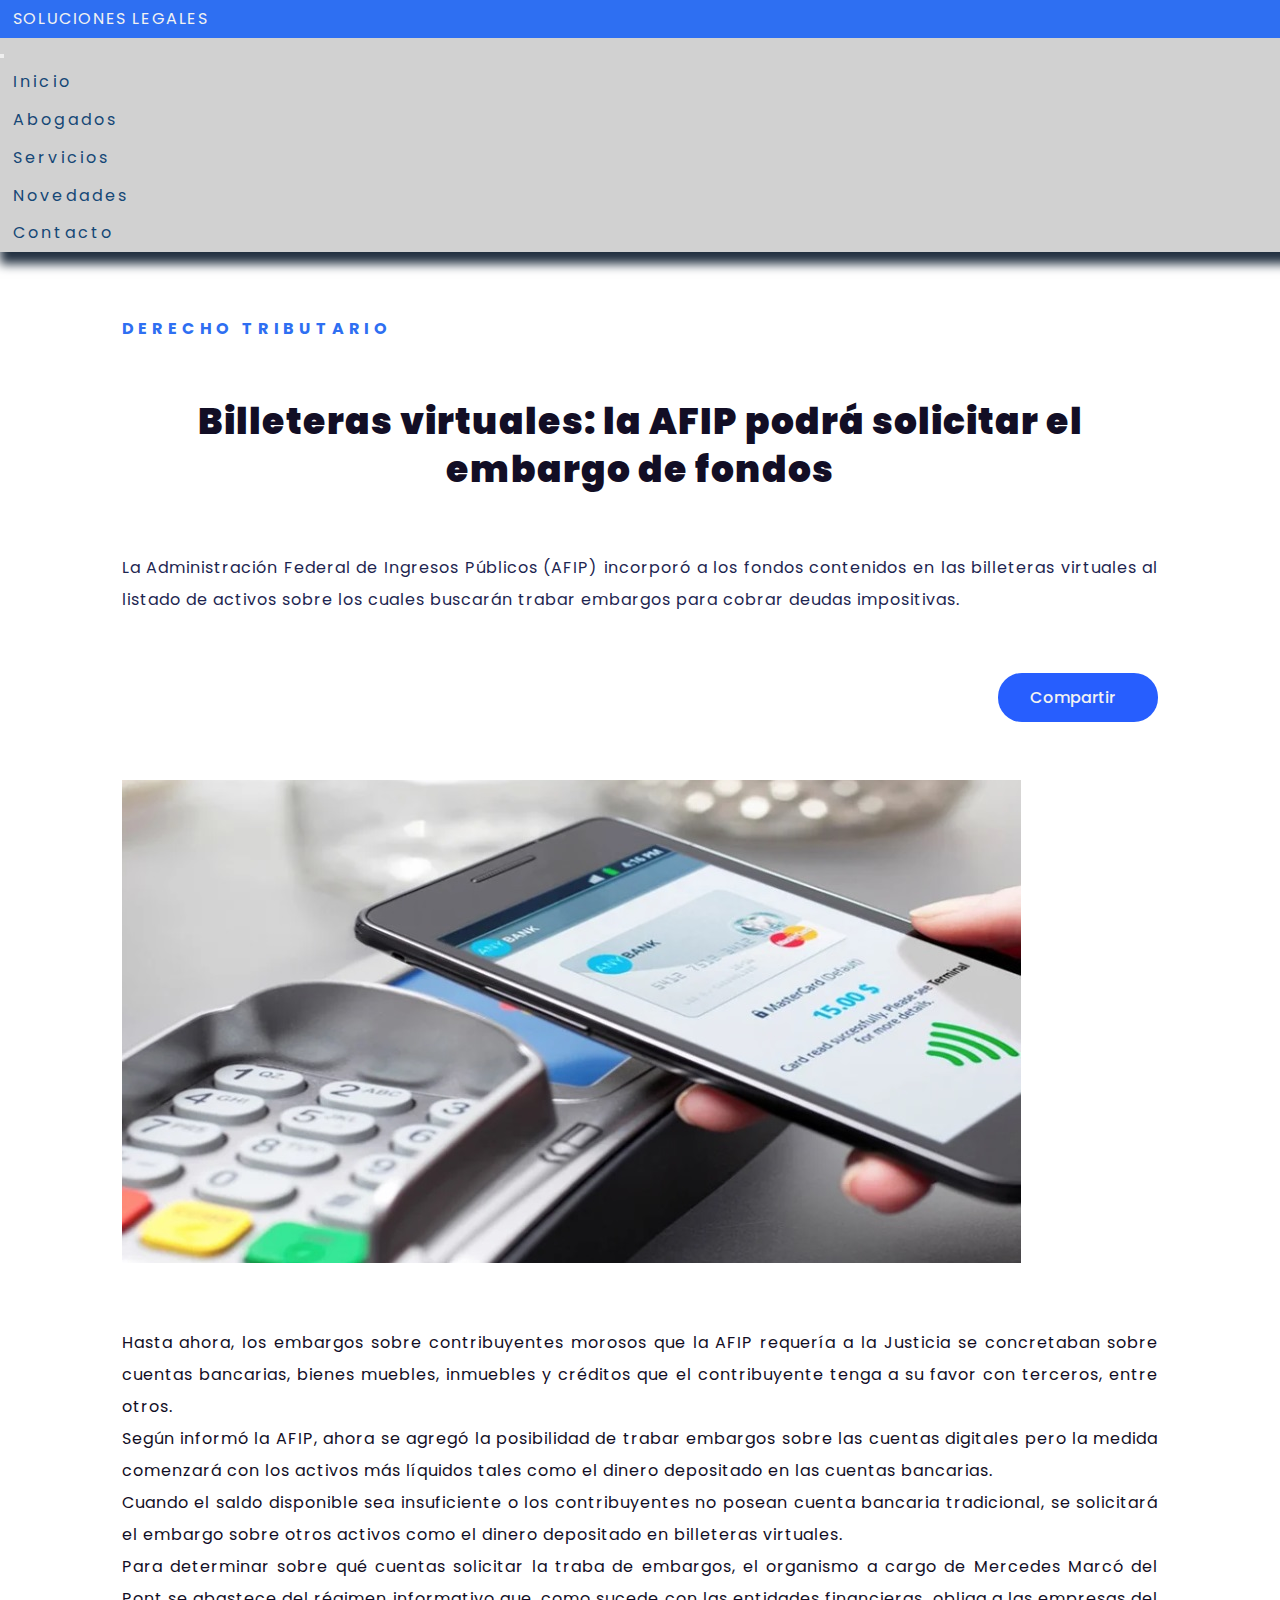
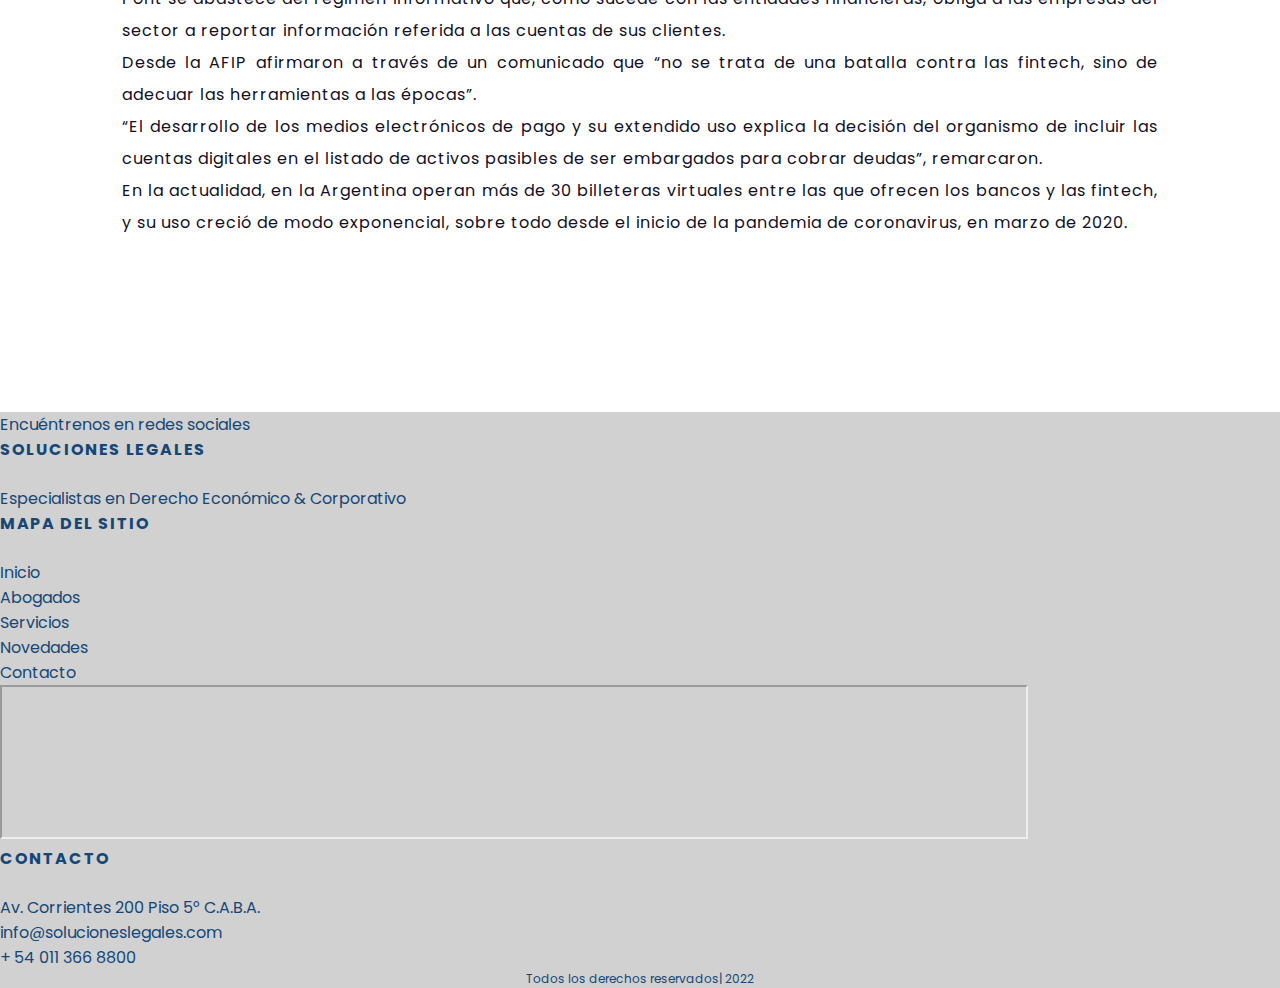
<file: pages/noticia3.html>
<!DOCTYPE html>
<html lang="es">
<head>
  <meta charset="UTF-8">
  <meta http-equiv="X-UA-Compatible" content="IE=edge">
  <meta name="viewport" content="width=device-width, initial-scale=1.0">
  <!-- SEO-->
  <meta name="description" content="Estudio de Abogados en Argentina especializado en asesoramiento integral a empresas nacionales y extranjeras">
  <meta name="keywords" content="Estudio de Abogados. Especialistas en Derecho Corporativo. Abogados en Argentina. Derecho Laboral. Contratos. Derecho del Consumidor. Sociedades. Derecho Tributario. Derecho Informático. Legales. Asesoramiento. Estudio Jurídico.">
  <!-- Favicon-->
  <link rel="shortcut icon" href="../images/favicon.png" type="image/x-icon">
  <!-- Font-Awesome-->
  <link rel="stylesheet" href="https://cdnjs.cloudflare.com/ajax/libs/font-awesome/6.1.1/css/all.min.css" integrity="sha512-KfkfwYDsLkIlwQp6LFnl8zNdLGxu9YAA1QvwINks4PhcElQSvqcyVLLD9aMhXd13uQjoXtEKNosOWaZqXgel0g==" crossorigin="anonymous" referrerpolicy="no-referrer">
  <!-- Bootstrap-->
  <link href="https://cdn.jsdelivr.net/npm/bootstrap@5.1.3/dist/css/bootstrap.min.css" rel="stylesheet" integrity="sha384-1BmE4kWBq78iYhFldvKuhfTAU6auU8tT94WrHftjDbrCEXSU1oBoqyl2QvZ6jIW3" crossorigin="anonymous">
  <link rel="stylesheet" href="../css/style.css">
  <title>DERECHO TRIBUTARIO</title>
</head>
<body class="container-body">
  <header>
    <!-- Navbar -->
    <nav class="navbar navbar-expand-md navbar-light nav-bg">
      <div class="container-fluid">
        <a class="navbar-brand-mod" href="../index.html">SOLUCIONES LEGALES</a>
        <button class="navbar-toggler" type="button" data-bs-toggle="collapse" data-bs-target="#navbarNav" aria-controls="navbarNav" aria-expanded="false" aria-label="Toggle navigation">
          <span class="navbar-toggler-icon"></span>
        </button>
        <div class="collapse navbar-collapse" id="navbarNav">
          <ul class="navbar-nav ms-auto mb-2 mb-lg-0">
            <li class="nav-item"><a class="nav-link-mod" href="../index.html">Inicio</a></li>
            <li class="nav-item"><a class="nav-link-mod" href="abogados.html">Abogados</a></li>
            <li class="nav-item"><a class="nav-link-mod" href="servicios.html">Servicios</a></li>
            <li class="nav-item"><a class="nav-link-mod" href="novedades.html">Novedades</a></li>
            <li class="nav-item"><a class="nav-link-mod" href="contacto.html">Contacto</a></li>
          </ul>
        </div>
      </div>
    </nav>
  </header>
  <!-- Main-noticia-->
  <main class="main-noticia">
    <div class="container">
      <!-- Texto Arriba-->
      <h1 class="top-text">DERECHO TRIBUTARIO</h1>
      <!-- Título-->
      <h2 class="news-title">Billeteras virtuales: la AFIP podrá solicitar el embargo de fondos</h2>
      <!-- Copete-->
      <p class="news-foot">La Administración Federal de Ingresos Públicos (AFIP) incorporó a los fondos contenidos en las billeteras virtuales al listado de activos sobre los cuales buscarán trabar embargos para cobrar deudas impositivas.</p>
      <!-- Botón compartir-->
      <div class="share">
        <div class="share-btn">
          <span>Compartir</span>
          <span><i class="fa-solid fa-share-nodes share-icon"></i></span>
          <ul>
            <li><a href="https://www.whatsapp.com/"><i class="fa-brands fa-whatsapp share-icon"></i></a></li>
            <li><a href="https://www.facebook.com"><i class="fa-brands fa-facebook share-icon"></i></a></li>
            <li><a href="https://www.twitter.com"><i class="fa-brands fa-twitter share-icon"></i></a></li>
          </ul>
        </div>
      </div> 
      <!-- Imagen-->
      <div class="news-img">
        <img src="../images/wallet.jpg" class="img-fluid" alt=" billetera virtual">
      </div>
      <!-- Texto noticia-->
      <p class="news-text">Hasta ahora, los embargos sobre contribuyentes morosos que la AFIP requería a la Justicia se concretaban sobre cuentas bancarias, bienes muebles, inmuebles y créditos que el contribuyente tenga a su favor con terceros, entre otros. <br> Según informó la AFIP, ahora se agregó la posibilidad de trabar embargos sobre las cuentas digitales pero la medida comenzará con los activos más líquidos tales como el dinero depositado en las cuentas bancarias. <br>Cuando el saldo disponible sea insuficiente o los contribuyentes no posean cuenta bancaria tradicional, se solicitará el embargo sobre otros activos como el dinero depositado en billeteras virtuales. <br> Para determinar sobre qué cuentas solicitar la traba de embargos, el organismo a cargo de Mercedes Marcó del Pont se abastece del régimen informativo que, como sucede con las entidades financieras, obliga a las empresas del sector a reportar información referida a las cuentas de sus clientes. <br>Desde la AFIP afirmaron a través de un comunicado que “no se trata de una batalla contra las fintech, sino de adecuar las herramientas a las épocas”. <br> “El desarrollo de los medios electrónicos de pago y su extendido uso explica la decisión del organismo de incluir las cuentas digitales en el listado de activos pasibles de ser embargados para cobrar deudas”, remarcaron. <br>En la actualidad, en la Argentina operan más de 30 billeteras virtuales entre las que ofrecen los bancos y las fintech, y su uso creció de modo exponencial, sobre todo desde el inicio de la pandemia de coronavirus, en marzo de 2020.</p>
      <!-- Botón atrás-->
      <a href="novedades.html" class="btn-back"><i class="fa-solid fa-circle-left back-button"></i></a>
    </div>
  </main>
  <!-- Footer-->
  <footer class="text-center text-lg-start bg-footer">
    <!-- Redes-->
    <div class="d-flex justify-content-center justify-content-lg-between p-4 border-bottom">
      <div class="me-5 d-none d-lg-block">
        <span>Encuéntrenos en redes sociales</span>
      </div>
      <div class="icons-social">
        <a href="" class="me-4 text-reset"><i class="fab fa-facebook-f"></i></a>
        <a href="" class="me-4 text-reset"><i class="fab fa-twitter"></i></a>
        <a href="" class="me-4 text-reset"><i class="fab fa-google"></i></a>
        <a href="" class="me-4 text-reset"><i class="fab fa-instagram"></i></a>
        <a href="" class="me-4 text-reset"><i class="fab fa-linkedin"></i></a>
      </div>
    </div>
    <section>
    <!-- soluciones -->
      <div class="container text-center text-md-start mt-5">
        <div class="row mt-3">
          <div class="col-md-2 col-lg-2">
            <h3 class="footer-title">SOLUCIONES LEGALES</h3>
            <p>Especialistas en Derecho Económico & Corporativo</p>
          </div>
          <!-- Mapa del sitio -->
          <div class="col-md-2 col-lg-2">
            <h3 class="footer-title">MAPA DEL SITIO</h3>
            <p><a href="../index.html" class="text-link">Inicio</a></p>
            <p><a href="abogados.html" class="text-link">Abogados</a></p>
            <p><a href="servicios.html" class="text-link">Servicios</a></p>
            <p><a href="novedades.html" class="text-link">Novedades</a></p>
            <p><a href="contacto.html"  class="text-link">Contacto</a></p>
          </div>
          <!-- Mapa -->
          <div class="col-md-4 col-lg-4">
              <iframe class="iframe-map" src="https://www.google.com/maps/embed?pb=!1m18!1m12!1m3!1d3284.041591344355!2d-58.37196168477037!3d-34.60310978045973!2m3!1f0!2f0!3f0!3m2!1i1024!2i768!4f13.1!3m3!1m2!1s0x95a3353293a1c695%3A0x86e197364c26e754!2sAv.%20Corrientes%20200%2C%20Buenos%20Aires!5e0!3m2!1ses-419!2sar!4v1648967144112!5m2!1ses-419!2sar"  allowfullscreen="" loading="lazy" referrerpolicy="no-referrer-when-downgrade"></iframe>
          </div>
          <!-- Contacto -->
          <div class="col-md-4 col-lg-4">
            <h3 class="footer-title">CONTACTO</h3>
            <p><i class="fas fa-home me-3"></i>Av. Corrientes 200 Piso 5° C.A.B.A.</p>
            <p><i class="fas fa-envelope me-3"></i>info@solucioneslegales.com</p>
            <p><i class="fas fa-phone me-3"></i> + 54 011 366 8800</p>
          </div>
        </div>
      </div>
    </section>
    <!-- Copyright -->
    <p class="copy"> Todos los derechos reservados| 2022</p>
  </footer> 
  <!-- Bootstrap -->
  <script src="https://cdn.jsdelivr.net/npm/bootstrap@5.1.3/dist/js/bootstrap.bundle.min.js" integrity="sha384-ka7Sk0Gln4gmtz2MlQnikT1wXgYsOg+OMhuP+IlRH9sENBO0LRn5q+8nbTov4+1p" crossorigin="anonymous"></script>
 </body>
</html>
</file>
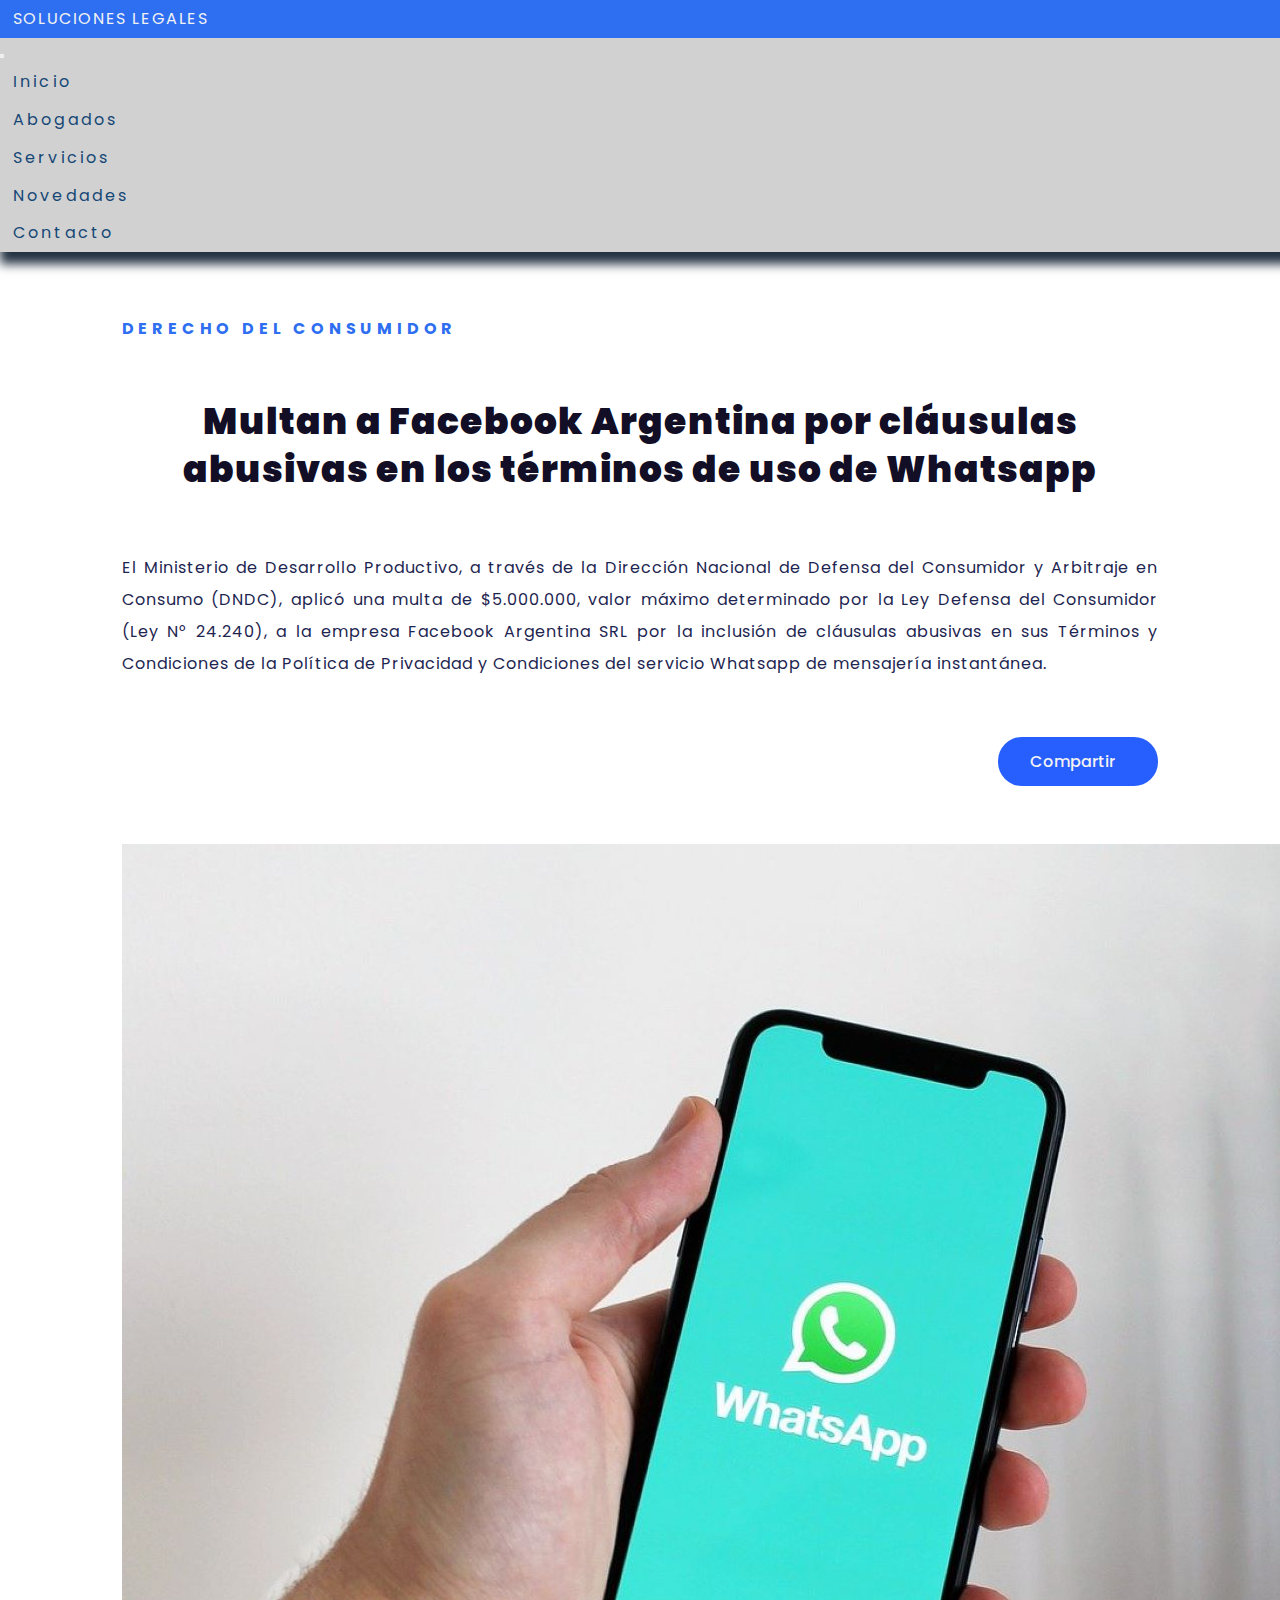
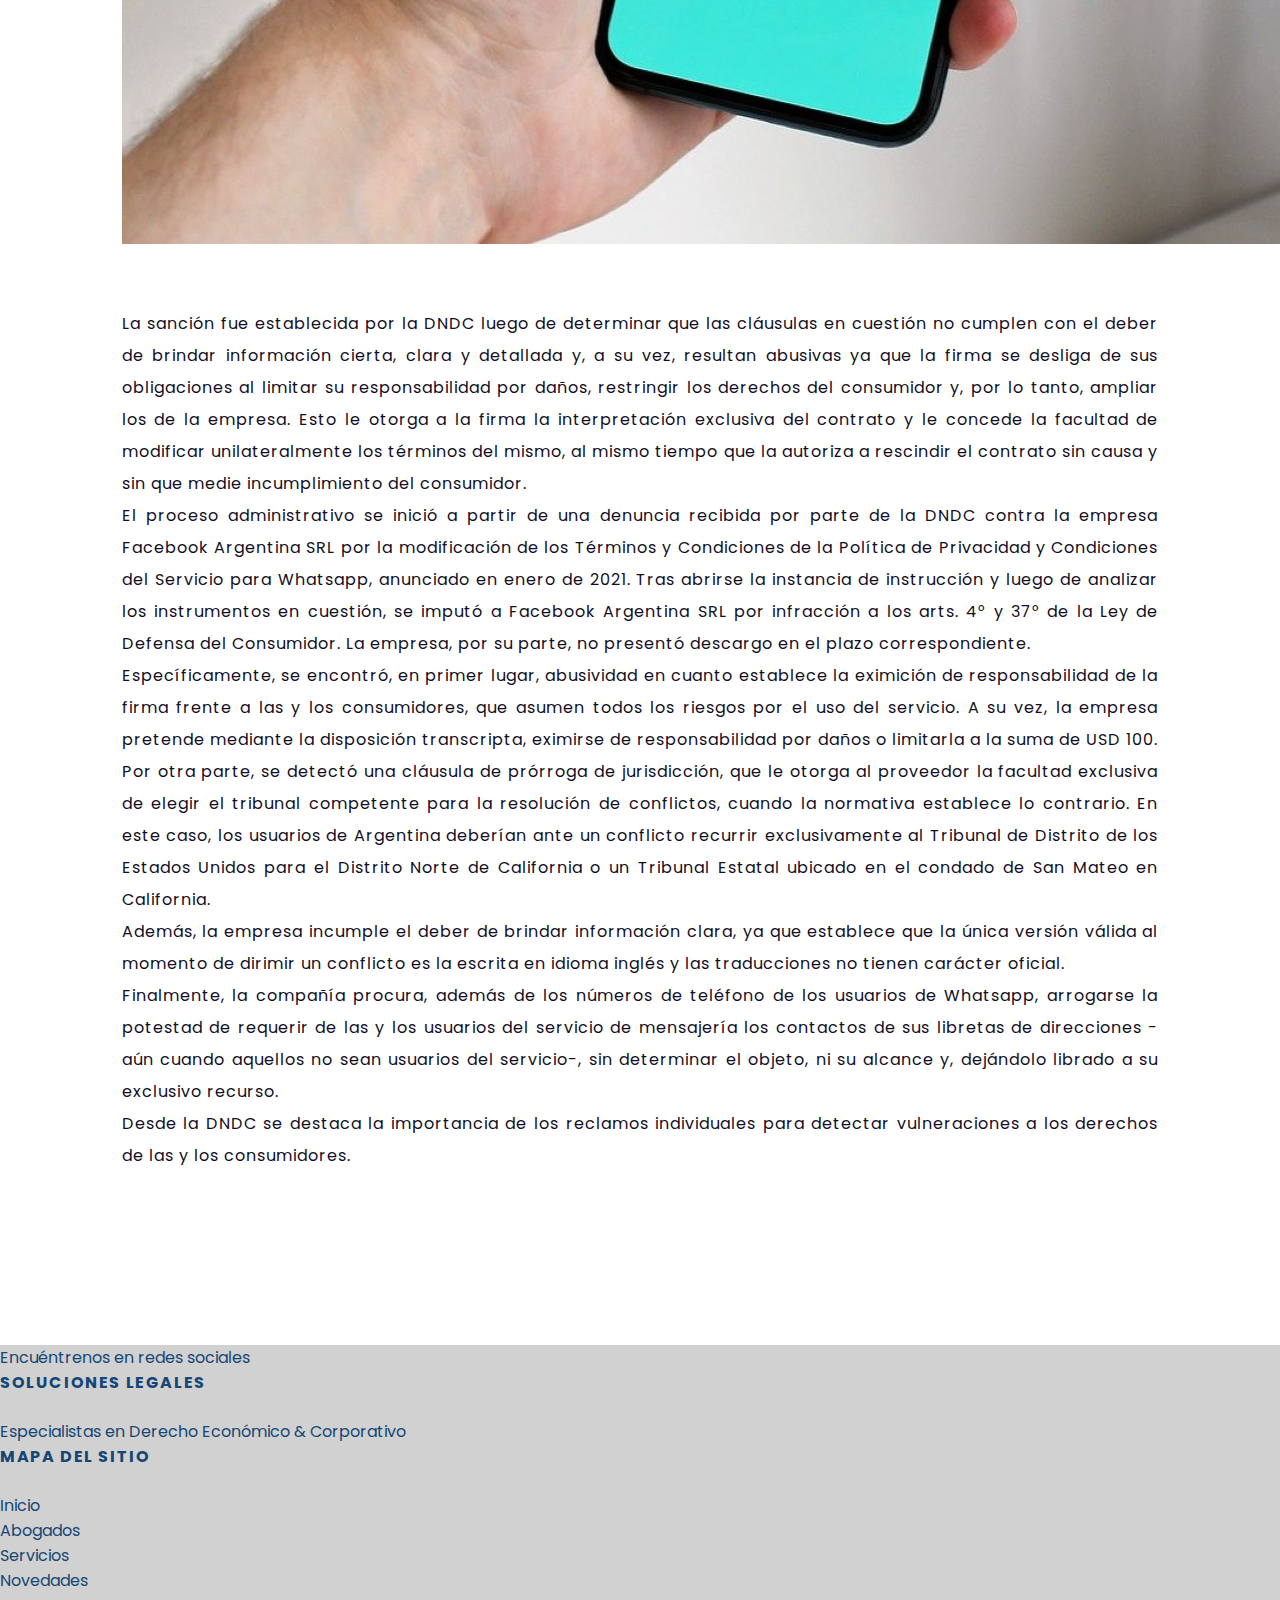
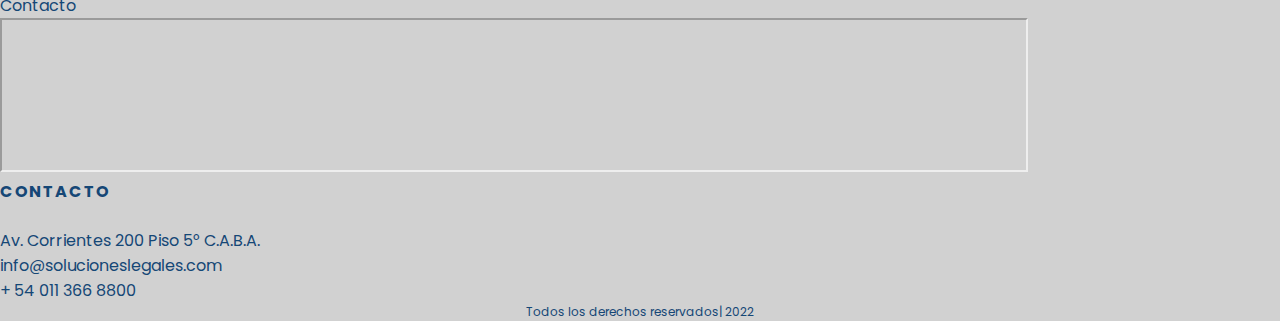
<file: pages/noticia4.html>
<!DOCTYPE html>
<html lang="es">
<head>
  <meta charset="UTF-8">
  <meta http-equiv="X-UA-Compatible" content="IE=edge">
  <meta name="viewport" content="width=device-width, initial-scale=1.0">
  <!-- SEO-->
  <meta name="description" content="Estudio de Abogados en Argentina especializado en asesoramiento integral a empresas nacionales y extranjeras">
  <meta name="keywords" content="Estudio de Abogados. Especialistas en Derecho Corporativo. Abogados en Argentina. Derecho Laboral. Contratos. Derecho del Consumidor. Sociedades. Derecho Tributario. Derecho Informático. Legales. Asesoramiento. Estudio Jurídico.">
  <!-- Favicon-->
  <link rel="shortcut icon" href="../images/favicon.png" type="image/x-icon">
  <!-- Font-Awesome-->
  <link rel="stylesheet" href="https://cdnjs.cloudflare.com/ajax/libs/font-awesome/6.1.1/css/all.min.css" integrity="sha512-KfkfwYDsLkIlwQp6LFnl8zNdLGxu9YAA1QvwINks4PhcElQSvqcyVLLD9aMhXd13uQjoXtEKNosOWaZqXgel0g==" crossorigin="anonymous" referrerpolicy="no-referrer">
  <!-- Bootstrap-->
  <link href="https://cdn.jsdelivr.net/npm/bootstrap@5.1.3/dist/css/bootstrap.min.css" rel="stylesheet" integrity="sha384-1BmE4kWBq78iYhFldvKuhfTAU6auU8tT94WrHftjDbrCEXSU1oBoqyl2QvZ6jIW3" crossorigin="anonymous">
  <link rel="stylesheet" href="../css/style.css">
  <title>DERECHO DEL CONSUMIDOR</title>
</head>
<body class="container-body">
  <header>
  <!-- Navbar -->
    <nav class="navbar navbar-expand-md navbar-light nav-bg">
      <div class="container-fluid">
        <a class="navbar-brand-mod" href="../index.html">SOLUCIONES LEGALES</a>
        <button class="navbar-toggler" type="button" data-bs-toggle="collapse" data-bs-target="#navbarNav" aria-controls="navbarNav" aria-expanded="false" aria-label="Toggle navigation">
          <span class="navbar-toggler-icon"></span>
        </button>
        <div class="collapse navbar-collapse" id="navbarNav">
          <ul class="navbar-nav ms-auto mb-2 mb-lg-0">
            <li class="nav-item"><a class="nav-link-mod" href="../index.html">Inicio</a></li>
            <li class="nav-item"><a class="nav-link-mod" href="abogados.html">Abogados</a></li>
            <li class="nav-item"><a class="nav-link-mod" href="servicios.html">Servicios</a></li>
            <li class="nav-item"><a class="nav-link-mod" href="novedades.html">Novedades</a></li>
            <li class="nav-item"><a class="nav-link-mod" href="contacto.html">Contacto</a></li>
          </ul>
        </div>
      </div>
    </nav>
  </header>
<!-- Main-noticia-->
<main class="main-noticia">
  <div class="container">
    <!-- Texto Arriba-->
    <h1 class="top-text">DERECHO DEL CONSUMIDOR</h1>
    <!-- Título-->
    <h2 class="news-title">Multan a Facebook Argentina por cláusulas abusivas en los términos de uso de Whatsapp</h2>
    <!-- Copete-->
    <p class="news-foot">El Ministerio de Desarrollo Productivo, a través de la Dirección Nacional de Defensa del Consumidor y Arbitraje en Consumo (DNDC), aplicó una multa de $5.000.000, valor máximo determinado por la Ley Defensa del Consumidor (Ley N° 24.240), a la empresa Facebook Argentina SRL por la inclusión de cláusulas abusivas en sus Términos y Condiciones de la Política de Privacidad y Condiciones del servicio Whatsapp de mensajería instantánea.</p>
    <!-- Botón compartir-->
    <div class="share">
      <div class="share-btn">
        <span>Compartir</span>
        <span><i class="fa-solid fa-share-nodes share-icon"></i></span>
        <ul>
          <li><a href="https://www.whatsapp.com/"><i class="fa-brands fa-whatsapp share-icon"></i></a></li>
          <li><a href="https://www.facebook.com"><i class="fa-brands fa-facebook share-icon"></i></a></li>
          <li><a href="https://www.twitter.com"><i class="fa-brands fa-twitter share-icon"></i></a></li>
        </ul>
      </div>
    </div> 
    <!-- Imagen-->
    <div class="news-img">
      <img src="../images/smartphone-5064084_1280.jpg" class="img-fluid" alt="Whatsapp">
    </div>
    <!-- Texto nota-->
    <p class="news-text">La sanción fue establecida por la DNDC luego de determinar que las cláusulas en cuestión no cumplen con el deber de brindar información cierta, clara y detallada y, a su vez, resultan abusivas ya que la firma se desliga de sus obligaciones al limitar su responsabilidad por daños, restringir los derechos del consumidor y, por lo tanto, ampliar los de la empresa. Esto le otorga a la firma la interpretación exclusiva del contrato y le concede la facultad de modificar unilateralmente los términos del mismo, al mismo tiempo que la autoriza a rescindir el contrato sin causa y sin que medie incumplimiento del consumidor. <br>El proceso administrativo se inició a partir de una denuncia recibida por parte de la DNDC contra la empresa Facebook Argentina SRL por la modificación de los Términos y Condiciones de la Política de Privacidad y Condiciones del Servicio para Whatsapp, anunciado en enero de 2021. Tras abrirse la instancia de instrucción y luego de analizar los instrumentos en cuestión, se imputó a Facebook Argentina SRL por infracción a los arts. 4° y 37° de la Ley de Defensa del Consumidor. La empresa, por su parte, no presentó descargo en el plazo correspondiente. <br> Específicamente, se encontró, en primer lugar, abusividad en cuanto establece la eximición de responsabilidad de la firma frente a las y los consumidores, que asumen todos los riesgos por el uso del servicio. A su vez, la empresa pretende mediante la disposición transcripta, eximirse de responsabilidad por daños o limitarla a la suma de USD 100. <br>Por otra parte, se detectó una cláusula de prórroga de jurisdicción, que le otorga al proveedor la facultad exclusiva de elegir el tribunal competente para la resolución de conflictos, cuando la normativa establece lo contrario. En este caso, los usuarios de Argentina deberían ante un conflicto recurrir exclusivamente al Tribunal de Distrito de los Estados Unidos para el Distrito Norte de California o un Tribunal Estatal ubicado en el condado de San Mateo en California. <br>Además, la empresa incumple el deber de brindar información clara, ya que establece que la única versión válida al momento de dirimir un conflicto es la escrita en idioma inglés y las traducciones no tienen carácter oficial. <br> Finalmente, la compañía procura, además de los números de teléfono de los usuarios de Whatsapp, arrogarse la potestad de requerir de las y los usuarios del servicio de mensajería los contactos de sus libretas de direcciones -aún cuando aquellos no sean usuarios del servicio-, sin determinar el objeto, ni su alcance y, dejándolo librado a su exclusivo recurso. <br> Desde la DNDC se destaca la importancia de los reclamos individuales para detectar vulneraciones a los derechos de las y los consumidores. </p>
    <!-- Botón atrás-->
      <a href="novedades.html" class="btn-back"><i class="fa-solid fa-circle-left back-button"></i></a>
    </div>
  </main>
<!-- Footer-->
  <footer class="text-center text-lg-start bg-footer">
    <!-- Redes-->
    <div class="d-flex justify-content-center justify-content-lg-between p-4 border-bottom">
      <div class="me-5 d-none d-lg-block">
        <span>Encuéntrenos en redes sociales</span>
      </div>
      <div class="icons-social">
        <a href="" class="me-4 text-reset"><i class="fab fa-facebook-f"></i></a>
        <a href="" class="me-4 text-reset"><i class="fab fa-twitter"></i></a>
        <a href="" class="me-4 text-reset"><i class="fab fa-google"></i></a>
        <a href="" class="me-4 text-reset"><i class="fab fa-instagram"></i></a>
        <a href="" class="me-4 text-reset"><i class="fab fa-linkedin"></i></a>
      </div>
    </div>
    <section>
      <!-- soluciones -->
      <div class="container text-center text-md-start mt-5">
        <div class="row mt-3">
          <div class="col-md-2 col-lg-2">
            <h3 class="footer-title">SOLUCIONES LEGALES</h3>
            <p>Especialistas en Derecho Económico & Corporativo</p>
          </div>
          <!-- Mapa del sitio -->
          <div class="col-md-2 col-lg-2">
            <h3 class="footer-title">MAPA DEL SITIO</h3>
            <p><a href="../index.html" class="text-link">Inicio</a></p>
            <p><a href="abogados.html" class="text-link">Abogados</a></p>
            <p><a href="servicios.html" class="text-link">Servicios</a></p>
            <p><a href="novedades.html" class="text-link">Novedades</a></p>
            <p><a href="contacto.html"  class="text-link">Contacto</a></p>
          </div>
          <!-- Mapa -->
          <div class="col-md-4 col-lg-4">
            <iframe class="iframe-map" src="https://www.google.com/maps/embed?pb=!1m18!1m12!1m3!1d3284.041591344355!2d-58.37196168477037!3d-34.60310978045973!2m3!1f0!2f0!3f0!3m2!1i1024!2i768!4f13.1!3m3!1m2!1s0x95a3353293a1c695%3A0x86e197364c26e754!2sAv.%20Corrientes%20200%2C%20Buenos%20Aires!5e0!3m2!1ses-419!2sar!4v1648967144112!5m2!1ses-419!2sar"  allowfullscreen="" loading="lazy" referrerpolicy="no-referrer-when-downgrade"></iframe>
          </div>
          <!-- Contacto -->
          <div class="col-md-4 col-lg-4">
            <h3 class="footer-title">CONTACTO</h3>
            <p><i class="fas fa-home me-3"></i>Av. Corrientes 200 Piso 5° C.A.B.A.</p>
            <p><i class="fas fa-envelope me-3"></i>info@solucioneslegales.com</p>
            <p><i class="fas fa-phone me-3"></i> + 54 011 366 8800</p>
          </div>
        </div>
      </div>
    </section>
    <!-- Copyright -->
    <p class="copy"> Todos los derechos reservados| 2022</p>
  </footer>
  <!-- Bootstrap -->
  <script src="https://cdn.jsdelivr.net/npm/bootstrap@5.1.3/dist/js/bootstrap.bundle.min.js" integrity="sha384-ka7Sk0Gln4gmtz2MlQnikT1wXgYsOg+OMhuP+IlRH9sENBO0LRn5q+8nbTov4+1p" crossorigin="anonymous"></script>
 </body>
</html>
</file>
<file: css/style.css>
@charset "UTF-8";
@import url("https://fonts.googleapis.com/css2?family=Poppins:wght@200;300&display=swap");
.top-text {
  font-weight: 700;
  letter-spacing: 0.3rem;
}

.service-contact .service-contact-container, .main-servicios .service-box, .box-icons-flex {
  display: flex;
  flex-direction: column;
  justify-content: center;
  align-items: center;
}

.row-mod {
  display: flex;
  flex-direction: row;
  flex-wrap: wrap;
  justify-content: space-around;
  align-items: center;
}

/* --FUENTE-- */
/* --RESET-- */
* {
  margin: 0;
  padding: 0;
}

/* --BODY-- */
.container-body {
  font-family: "Poppins", sans-serif;
}

/* --HEADER- */
/* --navbar- */
.nav-bg {
  background-color: #d1d1d1;
  box-shadow: 10px 2px 10px 10px #243242;
}

.nav-link-mod {
  text-decoration: none;
  display: block;
  padding: 0.4rem 0.8rem;
  color: #154776;
  letter-spacing: 0.2rem;
  font-size: 16px;
}
.nav-link-mod:hover {
  background-color: #2E6FF2;
  color: #F2F2F2;
}

/*--Link activo--*/
.link-active {
  color: #2E6FF2;
}

/*--Logo--*/
.navbar-brand-mod {
  text-decoration: none;
  display: block;
  padding: 0.4rem 0.8rem;
  color: #154776;
  letter-spacing: 0.1rem;
  font-size: 16px;
  text-decoration: none;
}
.navbar-brand-mod:hover {
  background-color: #2E6FF2;
  color: #F2F2F2;
}

/* -Texto en borde azul-- */
.border-blue {
  border: 4px double #2E6FF2;
  padding: 3%;
  margin: 10%;
}
.border-blue .head-title {
  color: #F2F2F2;
  text-align: center;
  line-height: 2rem;
  letter-spacing: 1px;
  font-weight: 500;
  font-size: 36px;
  letter-spacing: 0.1rem;
  margin: 3% 0% 3% 0%;
  word-wrap: break-word;
}
.border-blue .head-text {
  color: #F2F2F2;
  text-align: center;
  line-height: 2rem;
  letter-spacing: 1px;
  font-size: 16px;
  margin: 5%;
  word-wrap: break-word;
}

/* --INDEX-- */
/* --Imagen Header--*/
.header-index {
  background-image: linear-gradient(rgba(29, 37, 80, 0.8), #120e25), url("../images/ciudad.jpg");
  background-repeat: no-repeat;
  background-size: cover;
  height: 40rem;
}

/* --Texto Header--*/
.hero-text {
  color: #F2F2F2;
  text-align: center;
  line-height: 3rem;
  letter-spacing: 0.2rem;
}

.hero-h {
  font-weight: 600;
  font-size: 36px;
  margin-top: 15%;
}

.hero-text {
  font-weight: 400;
  font-size: 26px;
}

/* --Main--*/
.main-index {
  margin: 10% 5% 10% 5%;
}

/* --Texto El Estudio y texto Global--*/
.estudio {
  margin-bottom: 10%;
}

.main-title {
  color: #154776;
  text-align: justify;
  letter-spacing: 1px;
  line-height: 2rem;
  font-size: 22px;
}

.main-text {
  color: #154776;
  text-align: justify;
  letter-spacing: 1px;
  line-height: 2rem;
  font-size: 16px;
}

.line {
  display: inline-block;
  position: relative;
  margin: 5% 0 10% 0;
}

.line::before {
  content: "";
  position: absolute;
  width: 60px;
  height: 4px;
  background-color: #2E6FF2;
}

.line::before {
  bottom: -20px;
}

/* --Cajas-- */
.section-boxes {
  margin: 10% 0 10% 0;
}

.row-modified {
  --bs-gutter-x: 1.5rem;
  --bs-gutter-y: 0;
  display: flex;
  flex-wrap: wrap;
  justify-content: space-around;
  margin-top: calc(-1 * var(--bs-gutter-y));
  margin-right: calc(-0.5 * var(--bs-gutter-x));
  margin-left: calc(-0.5 * var(--bs-gutter-x));
}

/* --Formato Cajas-- */
.box {
  padding: 3%;
  margin: 3%;
  border-radius: 30px;
  transition: border-radius 0.5s cubic-bezier(0.175, 0.885, 0.32, 1.275);
  box-shadow: rgba(50, 50, 93, 0.25) 0px 30px 50px -12px inset, rgba(0, 0, 0, 0.3) 0px 18px 26px -18px inset;
}

/*--Iconos Cajas--*/
.box-icons-flex {
  margin: 2%;
}
.box-icons-flex .box-icon {
  color: #2E6FF2;
  font-size: 48px;
  margin: 10%;
  text-align: center;
}

/*--Texto Cajas--*/
.box-text {
  text-align: center;
  line-height: 2rem;
  letter-spacing: 1px;
  color: #154776;
  font-size: 16px;
  margin-bottom: 20%;
}

/* --Qué nos diferencia-- */
.section-different {
  background-image: linear-gradient(rgba(29, 37, 80, 0.8), #120e25), url("../images/novedades.jpg");
  background-repeat: no-repeat;
  background-size: cover;
  background-attachment: fixed;
  padding: 5%;
  margin-bottom: 10%;
}
.section-different .title-different {
  color: #F2F2F2;
  text-align: justify;
  letter-spacing: 1px;
  line-height: 2rem;
  font-size: 22px;
  font-weight: 600;
  letter-spacing: 0.1rem;
  margin-bottom: 3%;
}
.section-different .text-different {
  color: #F2F2F2;
  font-size: 16px;
  letter-spacing: 0.1rem;
  text-align: justify;
  letter-spacing: 1px;
  line-height: 2rem;
  margin-bottom: 2%;
}

/* --ABOGADOS-- */
/* --Img-Header- */
.header-abogados {
  box-shadow: 2px 2px 2px 2px #1d2550;
  background-image: linear-gradient(rgba(29, 37, 80, 0.8), #120e25), url("../images/equipo.jpg");
  background-size: cover;
  background-repeat: no-repeat;
  height: 40rem;
}

/* --Imágenes y textos de abogados-- */
.main-abogados {
  margin: 5%;
}

.staff {
  margin: 5%;
}

.staff-title {
  color: #154776;
  font-size: 22px;
  font-weight: bold;
  margin-bottom: 5%;
}

.staff-text {
  margin: 5% 0 5% 0;
  text-align: justify;
  letter-spacing: 1px;
  line-height: 2rem;
  color: #154776;
  font-size: 16px;
}

/* --Envío CV-- */
.section-CV {
  background-image: radial-gradient(#120e25, rgba(29, 37, 80, 0.8)), url("../images/bg.jpg");
  background-size: cover;
  background-attachment: fixed;
  margin-bottom: 10%;
  padding: 5%;
}
.section-CV .mail-title {
  color: #F2F2F2;
  text-align: center;
  line-height: 2rem;
  letter-spacing: 1px;
  font-weight: bold;
  font-size: 22px;
  margin-bottom: 3%;
}
.section-CV .mail-text {
  color: #F2F2F2;
  text-align: center;
  line-height: 2rem;
  letter-spacing: 1px;
  font-weight: 500;
  font-size: 16px;
}

/* --Formulario envío CV-- */
.form-CV {
  display: flex;
  justify-content: center;
  align-items: flex-end;
}

.btn-color {
  background-color: #2E6FF2;
  color: #F2F2F2;
}
.btn-color:hover {
  transform: scale(1.3);
  all: 2s;
}

/* --SERVICIOS--*/
/* --Header Img- */
.header-servicios {
  box-shadow: 2px 2px 2px 2px #1d2550;
  background-image: linear-gradient(rgba(29, 37, 80, 0.8), #120e25), url("../images/servicios.jpg");
  background-size: cover;
  background-repeat: no-repeat;
  background-attachment: fixed;
  height: 40rem;
}

/* --Enfoque multidisciplinario- */
.service-section {
  margin: 5%;
}

.enfoque-title {
  color: #154776;
  text-align: justify;
  letter-spacing: 1px;
  line-height: 2rem;
  font-weight: 700;
  font-size: 22px;
}

.enfoque-text {
  color: #154776;
  text-align: justify;
  letter-spacing: 1px;
  line-height: 2rem;
  font-size: 16px;
}

/* --Lista de Servicios- */
.main-servicios {
  margin: 5% 5% 10% 5%;
}
.main-servicios .service-box {
  margin: 5%;
  text-align: center;
  line-height: 2rem;
  letter-spacing: 1px;
  padding: 5%;
  height: 100%;
  border-radius: 50px;
  box-shadow: rgba(0, 0, 0, 0.4) 0px 2px 4px, rgba(0, 0, 0, 0.3) 0px 7px 13px -3px, rgba(0, 0, 0, 0.2) 0px -3px 0px inset;
  transform: scale(1.02);
}

.service-icon {
  font-size: 36px;
  color: #2E6FF2;
  margin-bottom: 10%;
}

.service-title {
  font-size: 22px;
  color: #154776;
  font-weight: 600;
}

.service-text {
  font-size: 16px;
  color: #154776;
}

/* --Servicios- Contáctenos-- */
.service-contact {
  background-image: linear-gradient(rgba(29, 37, 80, 0.8), #120e25), url("../images/contacto.jpg");
  background-repeat: no-repeat;
  background-size: cover;
  padding: 8%;
  margin-bottom: 5%;
}
.service-contact .service-contact-container {
  margin: 2%;
}
.service-contact .service-contact-container .service-contact-text {
  margin-bottom: 3%;
  color: #F2F2F2;
  text-align: center;
  line-height: 2rem;
  letter-spacing: 1px;
  font-size: 22px;
}

/* --Servicios- Contáctenos Botón-- */
.service-contact-icon {
  color: #2E6FF2;
  font-size: 80px;
}
.service-contact-icon:hover {
  transform: scale(1.3);
  all: 2s;
}

/* --NOVEDADES- */
/* --Img-Header- */
.header-novedades {
  box-shadow: 2px 2px 2px 2px #1d2550;
  background-image: linear-gradient(rgba(29, 37, 80, 0.8), #120e25), url("../images/libros.jpg");
  background-size: cover;
  background-repeat: no-repeat;
  height: 40rem;
}

/* --Main- */
.main-novedades {
  margin: 10%;
}

.img-size {
  max-height: 70%;
  width: 100%;
}

/* --tarjetas de noticias-- */
.card-style {
  box-shadow: 0 14px 18px 0 rgba(0, 0, 0, 0.2);
  transition: 0.3s;
  padding: 2%;
  height: 100%;
}
.card-style:hover {
  box-shadow: 0 28px 36px 0 rgba(0, 0, 0, 0.2);
  filter: grayscale(100%);
}

.card-link {
  text-decoration: none;
}

/* --Texto tarjeta de noticias--*/
.card-top {
  font-size: 16px;
  color: #2E6FF2;
  font-weight: 600;
  letter-spacing: 0.2rem;
  background-color: #d1d1d1;
  margin: 2% 0 5% 0;
}

.card-title {
  font-size: 16px;
  text-align: center;
  color: #154776;
  font-weight: 600;
  line-height: 2rem;
  letter-spacing: 0.2rem;
  margin: 5%;
}

/*--Section envío NL-- */
.section-NL {
  background-image: radial-gradient(#120e25, rgba(29, 37, 80, 0.8)), url("../images/newsletter.jpg");
  background-size: cover;
  background-repeat: no-repeat;
  background-attachment: fixed;
  margin-bottom: 10%;
  padding: 5% 3% 3% 3%;
}

/*--Newsletter-- */
.nl-title {
  color: #F2F2F2;
  text-align: center;
  line-height: 2rem;
  letter-spacing: 1px;
  font-weight: bold;
  font-size: 22px;
}

.nl-text {
  color: #F2F2F2;
  text-align: center;
  line-height: 2rem;
  letter-spacing: 1px;
  font-weight: 500;
  font-size: 16px;
}

/*--botón envío mail- */
.form-nl {
  display: flex;
  justify-content: center;
  align-items: flex-end;
}

.form-control {
  max-width: 300px;
}

.btn-color {
  background-color: #2E6FF2;
  color: #F2F2F2;
}

/* --NOTICIAS-- */
.main-noticia {
  margin: 5%;
}

/* --Texto arriba-- */
.top-text {
  margin: 5%;
  color: #2E6FF2;
  font-size: 16px;
  margin: 5%;
}

/* --Título noticia-- */
.news-title {
  color: #120e25;
  font-size: 36px;
  text-align: center;
  line-height: 2rem;
  letter-spacing: 1px;
  font-weight: 1000;
  line-height: 3rem;
  margin: 5%;
}

/* --Copete-- */
.news-foot {
  margin: 5%;
  color: #1d2550;
  font-size: 16px;
  text-align: justify;
  letter-spacing: 1px;
  line-height: 2rem;
}

/* Botón compartir */
.share {
  display: flex;
  flex-direction: row;
  justify-content: flex-end;
  margin: 5%;
}

.share-btn {
  --btn-color: #275efe;
  position: relative;
  padding: 16px 32px;
  font-weight: 500;
  font-size: 16px;
  line-height: 1;
  color: #F2F2F2;
  background: none;
  border: none;
  outline: none;
  overflow: hidden;
  cursor: pointer;
  transition: 0.3s cubic-bezier(0.215, 0.61, 0.355, 1);
}

.share-btn::before {
  position: absolute;
  content: "";
  top: 0;
  left: 0;
  z-index: -1;
  width: 100%;
  height: 100%;
  background: var(--btn-color);
  border-radius: 24px;
  transition: 0.3s cubic-bezier(0.215, 0.61, 0.355, 1);
}

.share-btn span,
.share-btn span span {
  display: inline-flex;
  vertical-align: middle;
  transition: 0.3s cubic-bezier(0.215, 0.61, 0.355, 1);
}

.share-btn span {
  transition-delay: 0.05s;
}

.share-btn span:first-child {
  padding-right: 7px;
}

.share-btn span span {
  margin-left: 8px;
  transition-delay: 0.1s;
}

.share-btn ul {
  position: absolute;
  top: 50%;
  left: 0;
  right: 0;
  display: flex;
  margin: 0;
  padding: 0;
  list-style-type: none;
  transform: translateY(-50%);
}

.share-btn ul li {
  flex: 1;
  margin: 10%;
}

.share-btn ul li a {
  display: inline-flex;
  vertical-align: middle;
  transform: translateY(55px);
  transition: 0.3s cubic-bezier(0.215, 0.61, 0.355, 1);
}

.share.btn:hover::before {
  transform: scale(1.2);
}

.share-btn:hover span,
.share-btn:hover span span {
  transform: translateY(-55px);
}

.share-btn:hover ul li a {
  transform: translateY(0);
}

.share-btn:hover ul li:nth-child(1) a {
  transition-delay: 0.15s;
}

.share-btn:hover ul li:nth-child(2) a {
  transition-delay: 0.2s;
}

.share-btn:hover ul li:nth-child(3) a {
  transition-delay: 0.25s;
}

.share-icon {
  color: #F2F2F2;
}

/* --Texto noticia-- */
.news-text {
  margin: 5%;
  color: #120e25;
  font-size: 16px;
  text-align: justify;
  letter-spacing: 1px;
  line-height: 2rem;
}

/* --Imagen noticia-- */
.news-img {
  display: block;
  margin: auto;
  width: 90%;
  height: 30%;
}

/* --Botón atrás-- */
.back-button {
  display: flex;
  align-items: flex-start;
  justify-content: space-around;
  margin-bottom: 10%;
  font-size: 48px;
  color: #2E6FF2;
}
.back-button:hover {
  transform: scale(1.2);
}

.btn-back {
  text-decoration: none;
}

/* --CONTACTO-- */
.bg-contact {
  background-image: url("https://www.toptal.com/designers/subtlepatterns/uploads/email-pattern.png");
  background-attachment: fixed;
}

.main-contacto {
  margin: 5%;
}

/* --Formulario- */
.contact-text {
  color: #154776;
  font-size: 22px;
  text-align: center;
  line-height: 2rem;
  letter-spacing: 1px;
  font-weight: bold;
  word-wrap: break-word;
}

input {
  border-color: #F2F2F2;
  padding: 1rem;
  display: block;
  width: 100%;
  margin-top: 1em;
  resize: none;
  border-radius: 15px;
}
input:hover {
  border-color: #2E6FF2;
}

textarea {
  height: 200px;
  border-color: #F2F2F2;
  padding: 1rem;
  display: block;
  width: 100%;
  margin-top: 1em;
  resize: none;
  border-radius: 15px;
}
textarea:hover {
  border-color: #2E6FF2;
}

/* --botón-- */
.contact-button {
  display: flex;
  flex-direction: row;
  justify-content: center;
  align-items: center;
  padding: 15px 38px;
  border-radius: 16px;
  border: 1px solid transparent;
  color: #F2F2F2;
  background-color: #2E6FF2;
  font-size: 22px;
  letter-spacing: 0.2rem;
  transition: all 0.15s linear;
}
.contact-button:hover {
  background-color: rgba(29, 201, 160, 0.08);
  border-color: #2E6FF2;
  color: #2E6FF2;
  transform: translateY(-5px) scale(1.03);
}

/* --FOOTER-- */
.bg-footer {
  background-color: #d1d1d1;
  color: #154776;
  font-size: 16px;
}

.text-link {
  text-decoration: none;
  color: #154776;
}
.text-link:hover {
  color: #2E6FF2;
}

.footer-title {
  font-size: 16px;
  font-weight: 700;
  margin-bottom: 1.5rem;
  letter-spacing: 0.1rem;
}

.iframe-map {
  width: 80%;
  height: 80%;
}

.copy {
  text-align: center;
  font-size: 12px;
}

/*# sourceMappingURL=style.css.map */
</file>
